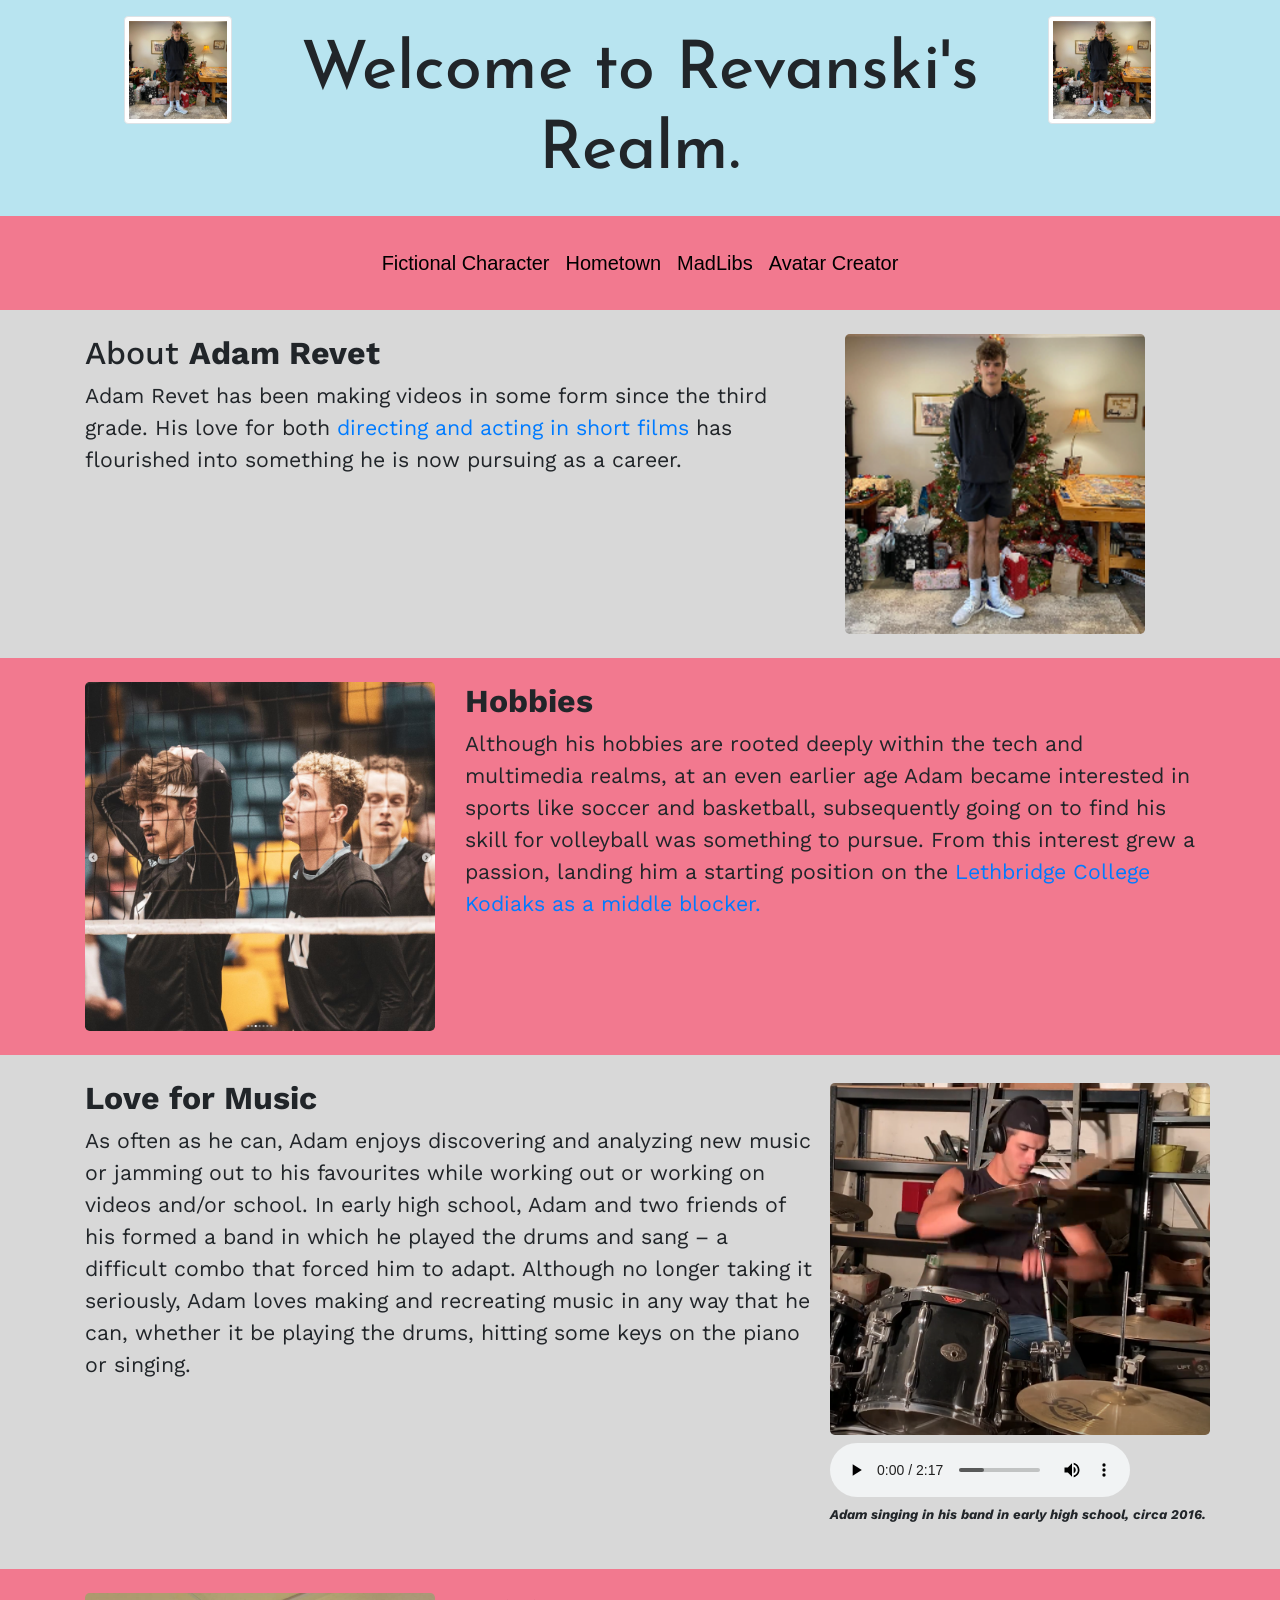
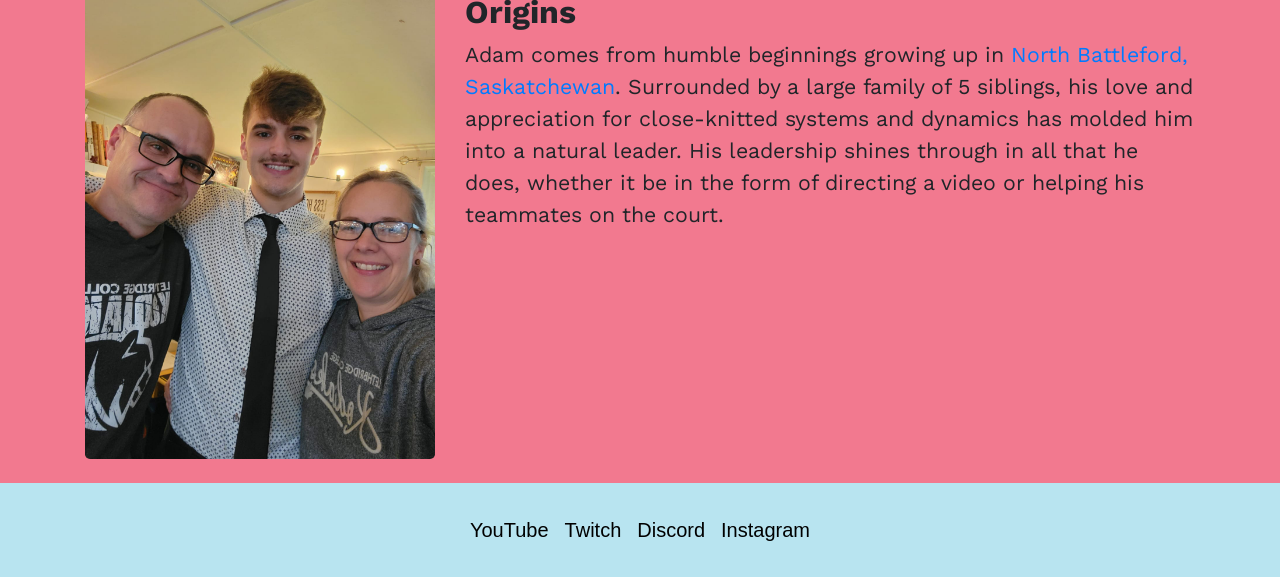
<file: index.html>
<!doctype html>
<html>
<head>
	<meta charset="utf-8">
	<title>Realm of Rev</title>
	<!---------------allows pinch zooming on mobile etc.----------------------->
		<meta name="viewport" content="width=device-width, initial-scale=1">

			<!-- put ALL font before any CSS -->
		<link rel="stylesheet" href="https://use.fontawesome.com/releases/v5.7.0/css/all.css" integrity="sha384-lZN37f5QGtY3VHgisS14W3ExzMWZxybE1SJSEsQp9S+oqd12jhcu+A56Ebc1zFSJ" crossorigin="anonymous">
		<!----------------------------Bootstrap CDNs------------------------------------>

			<!-- Latest compiled and minified CSS -->
		<link rel="stylesheet" href="https://cdn.jsdelivr.net/npm/bootstrap@4.6.1/dist/css/bootstrap.min.css">

			<!-- jQuery library -->
		<script src="https://cdn.jsdelivr.net/npm/jquery@3.6.0/dist/jquery.slim.min.js"></script>

			<!-- Popper JS -->
		<script src="https://cdn.jsdelivr.net/npm/popper.js@1.16.1/dist/umd/popper.min.js"></script>

			<!-- Latest compiled JavaScript -->
		<script src="https://cdn.jsdelivr.net/npm/bootstrap@4.6.1/dist/js/bootstrap.bundle.min.js"></script>

			<!--------CSS----------->
		<link rel="stylesheet" href="css/myStyles.css">
	
</head>

<body>
	
	
	
			
	
	
	
	
<header class="titular">
		<div class="container">
			<div class="row p-3">
				<div class="col-sm-2 text-center">
					<img class="img-thumbnail" width="70%" src="images/twitchpfp.png" alt="rev-stance-ski">
				</div>
				<div class="col-sm-8 text-center pt-3">
				 	<h1 id="welcome">Welcome to Revanski's Realm.</h1>
				</div>
				<div class="col-sm-2 text-center">
					<img class="img-thumbnail" width="70%" src="images/twitchpfp.png" alt="rev-stance-ski">
				</div>
			</div>
		</div>
</header>
	
	
	
	
	
<nav id="navigation" class="navbar navbar-expand-sm align-content-center justify-content-center sticky-top p-4">

	  <!-- Links -->
	  <ul class="navbar-nav hover-shadow">
		<li class="nav-item">
		  <a class="nav-link" href="https://revanski.github.io/scripting22/mySite/fictionalCharacter/#acquaintances" target="_blank">Fictional Character</a>
		</li>
		<li class="nav-item">
		  <a class="nav-link" href="#">Hometown</a>
		</li>
		<li class="nav-item">
		  <a class="nav-link" href="#">MadLibs</a>
		</li>
		<li class="nav-item">
		  <a class="nav-link" href="#">Avatar Creator</a>
		</li>
		  
	  </ul>

</nav>
	
	
<section id="about">
	
	<div class="container">
		<div class="row py-4">
			<div class="col-sm-8">
				<h2>About <b>Adam Revet</b></h2>
				<p class="text">
				Adam Revet has been making videos in some form since the third grade. His love for both <a target="_blank" href="https://www.youtube.com/watch?v=yNQGEwqYqFQ&ab_channel=revetup">directing and acting in short films</a> has flourished into something he is now pursuing as a career. 
				</p>

			</div>
			<div class="col-sm-4 ">
				
			<img class="rounded-lg img-fluid" src="images/twitchpfp.png" alt="revanski looking so good like model">
				
			</div>

			
		</div>
	</div>
	
</section>
	
<section id="hobbies">
	
	
	<div class="container">
		<div class="row py-4">
			<div class="col-sm-4">
				<img class="rounded-lg img-fluid" src="images/Focus.png" alt="oncourt rev">
			</div>
			<div class="col-sm-8">
				<h2><b>
				Hobbies
				</b></h2>
				<p class="text">
				Although his hobbies are rooted deeply within the tech and multimedia realms, at an even earlier age Adam became interested in sports like soccer and basketball, subsequently going on to find his skill for volleyball was something to pursue. From this interest grew a passion, landing him a starting position on the <a href="https://gokodiaks.ca/sports/mvball/2022-23/bios/revet_adam_gc8t?view=profile" target="_blank">Lethbridge College Kodiaks as a middle blocker.</a> 
				</p>
			</div>
		</div>
	</div>
	
	
</section>
	
	
<section id="musicish">
	<div class="container">
		<div class="row py-4">
			<div class="col-sm-8">
					<h2><b>
					Love for Music
					</b></h2>
					<p class="text">
					As often as he can, Adam enjoys discovering and analyzing new music or jamming out to his favourites while working out or working on videos and/or school. In early high school, Adam and two friends of his formed a band in which he played the drums and sang – a difficult combo that forced him to adapt. Although no longer taking it seriously, Adam loves making and recreating music in any way that he can, whether it be playing the drums, hitting some keys on the piano or singing.
					</p>
				</div>
				<div class="col-sm-4">
					<div class="row py-1">
						<img class="rounded-lg img-fluid" src="images/drumming.png" alt="drumming rev">
					</div>
					<div class="row py-1">
						<audio controls>
						  <source src="misc/RevanskiSingingWithBand.mp3" type="audio/mpeg">
						</audio>
					</div>
					<div class="row py-1">
						<p id="singing"><i><b>
							Adam singing in his band in early high school, circa 2016.
						</b></i></p>
					</div>
					
				</div>
		</div>
	</div>
</section>
	
<section id="origins">
	
	<div class="container">
		<div class="row py-4">
			<div class="col-sm-4">
				<img class="rounded-lg img-fluid" src="images/revWithRents.JPG" alt="Rev with his parentals">
			</div>
			<div class="col-sm-8">
				<h2><b>
				Origins
				</b></h2>
				<p class="text">
					Adam comes from humble beginnings growing up in <a target="_blank" href="https://www.cityofnb.ca/">North Battleford, Saskatchewan</a>. Surrounded by a large family of 5 siblings, his love and appreciation for close-knitted systems and dynamics has molded him into a natural leader. His leadership shines through in all that he does, whether it be in the form of directing a video or helping his teammates on the court. 
				</p>
			</div>
		</div>
	</div>
	
</section>

<footer>

	<nav class="navbar navbar-expand-sm align-content-center justify-content-center sticky-top p-4">

		  <!-- Links -->
		  <ul class="navbar-nav hover-shadow">
			<li class="nav-item">
			  <a class="nav-link" href="https://www.youtube.com/c/revetup" target="_blank">YouTube</a>
			</li>
			<li class="nav-item">
			  <a class="nav-link" href="https://www.twitch.tv/revanski1" target="_blank">Twitch</a>
			</li>
			<li class="nav-item">
			  <a class="nav-link" target="_blank" href="https://discord.gg/rK8djD6qjQ">Discord</a>
			</li>
			<li class="nav-item">
			  <a class="nav-link" target="_blank" href="https://www.instagram.com/revetup/">Instagram</a>
			</li>

		  </ul>

	</nav>
	
</footer>
	
	
	
</body>
</html>
</file>
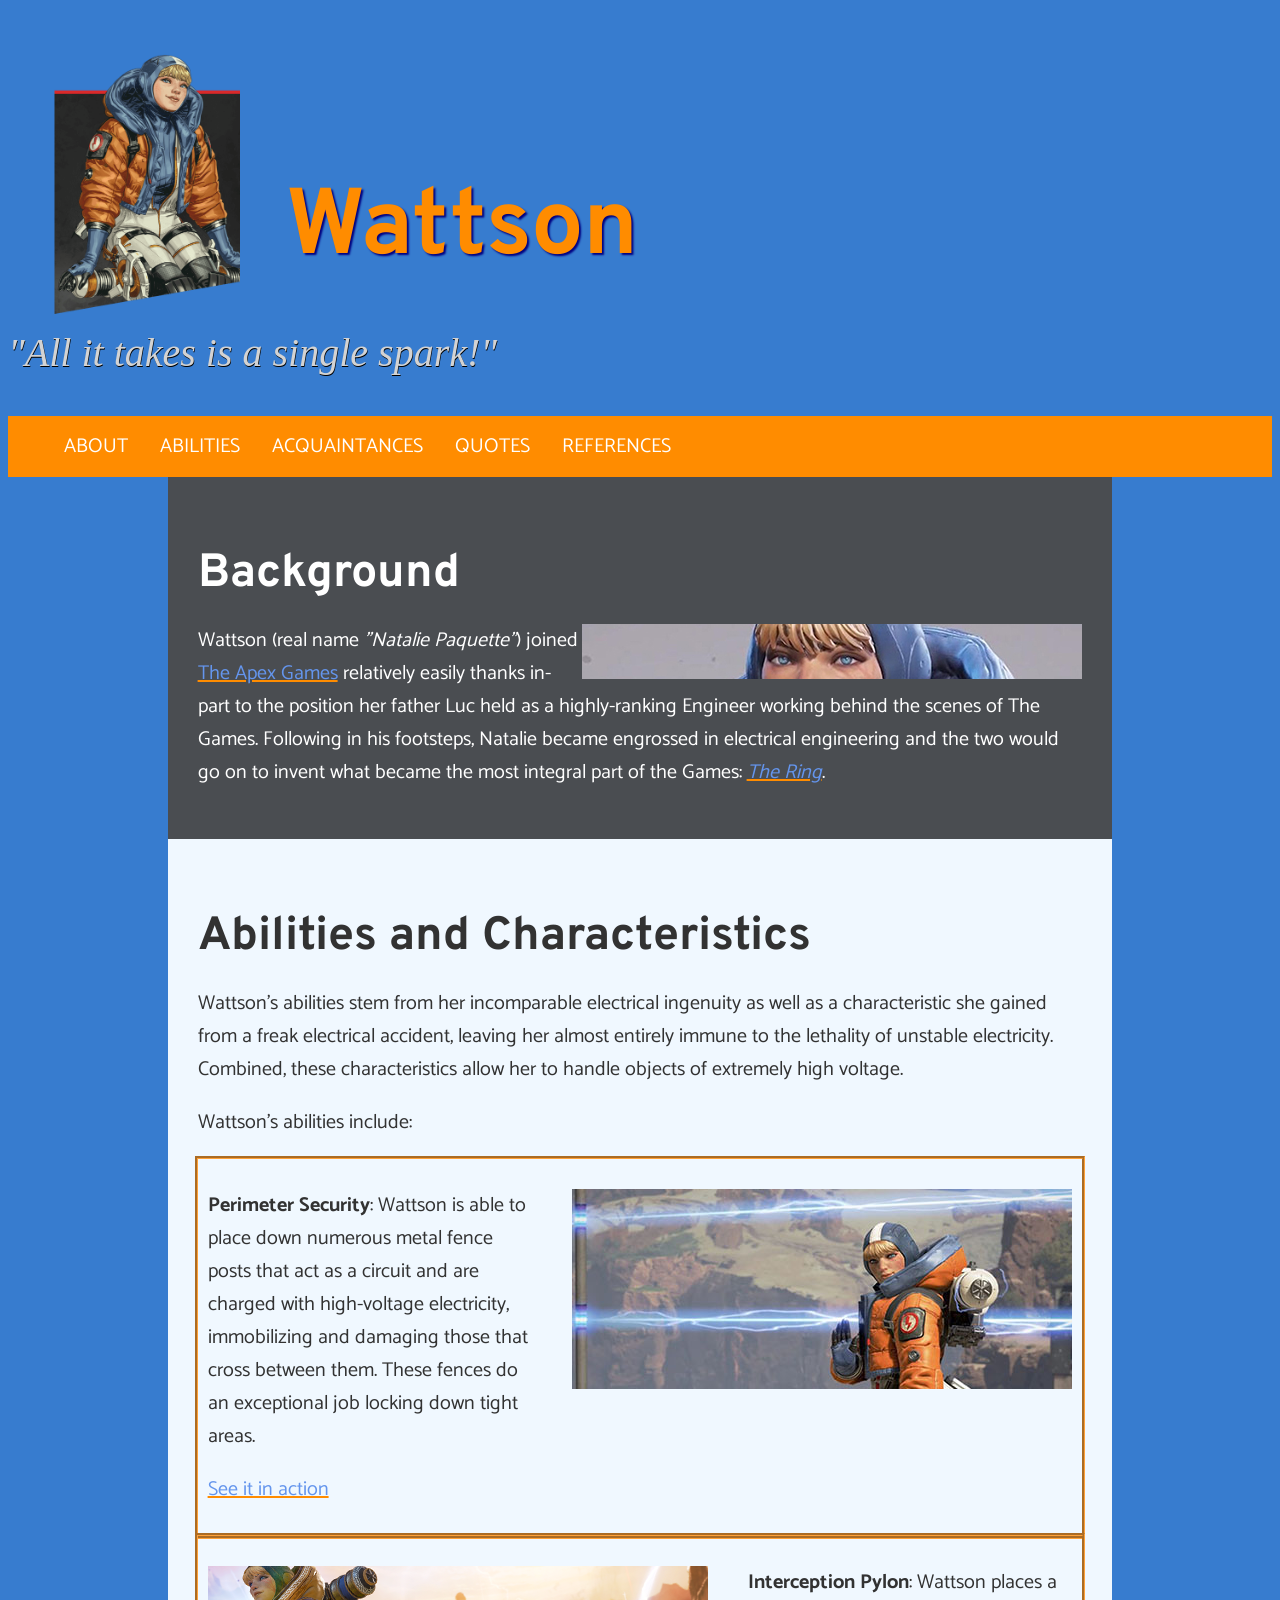
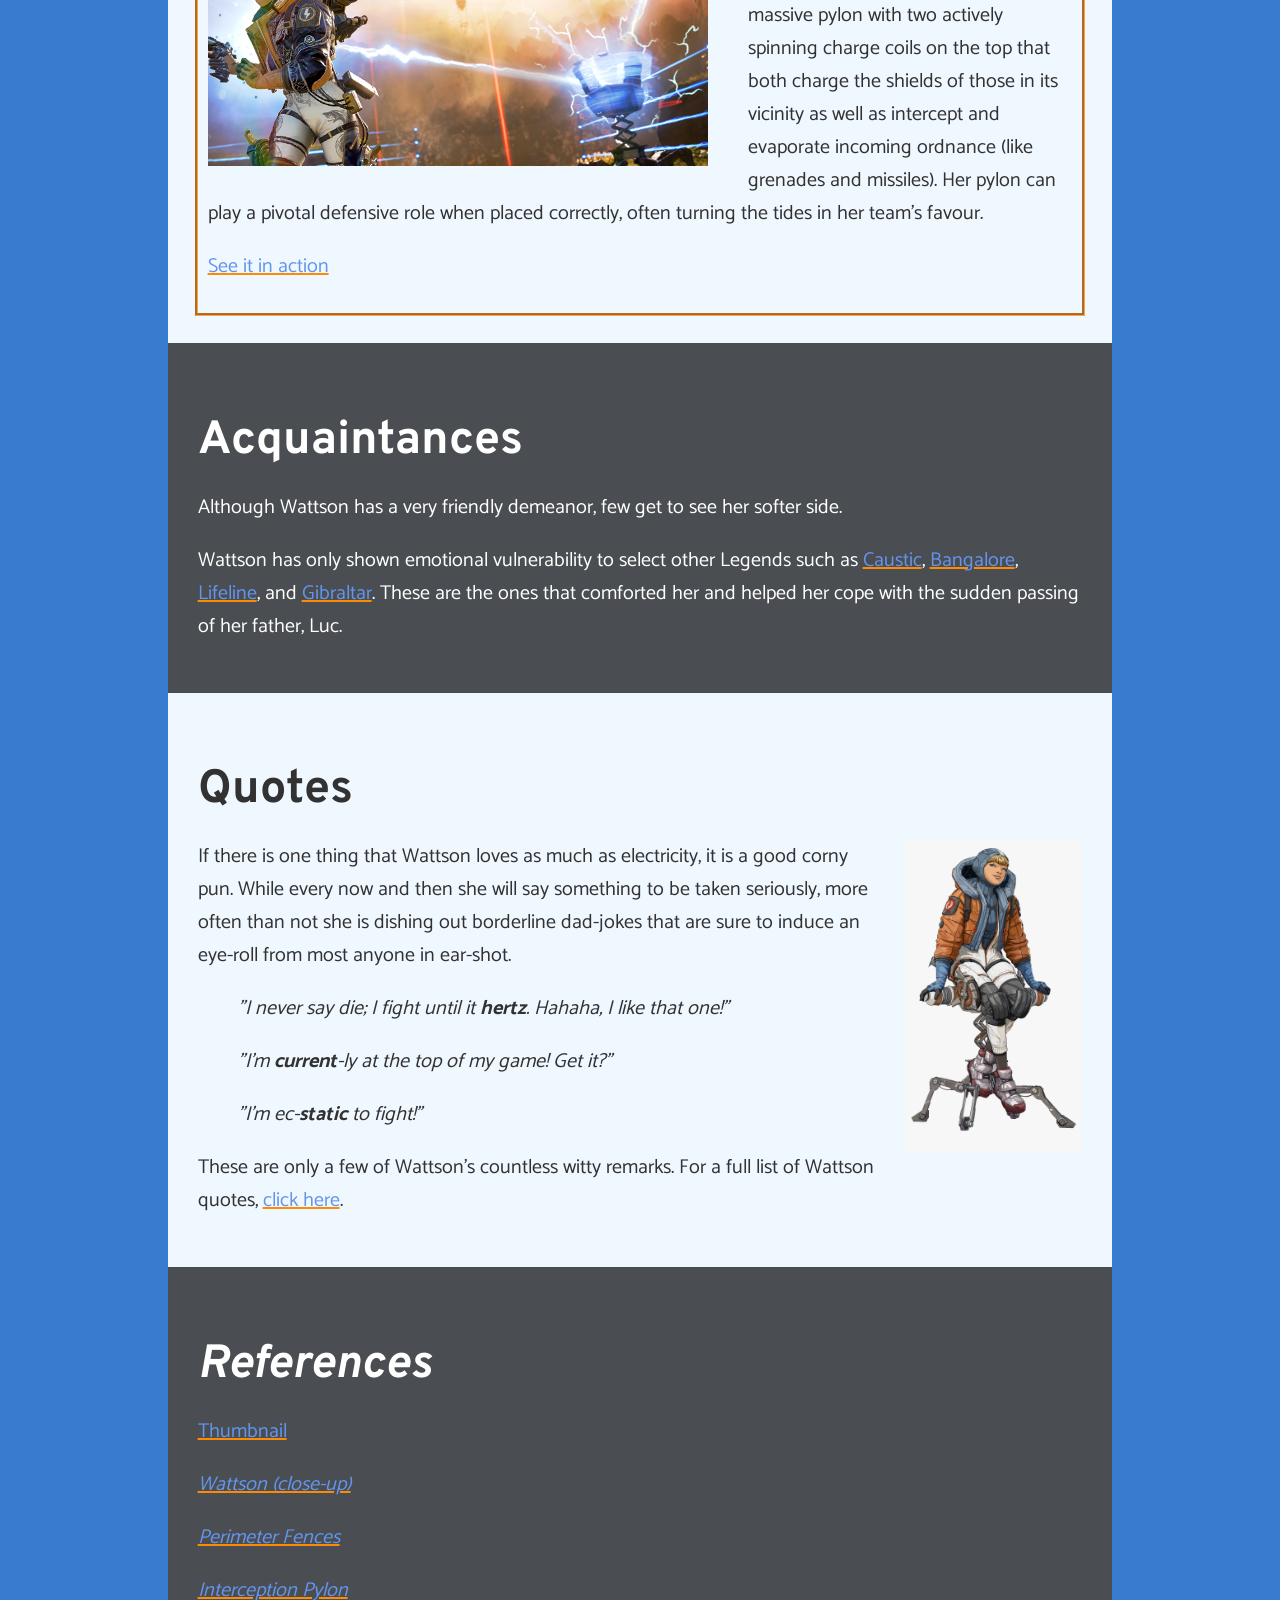
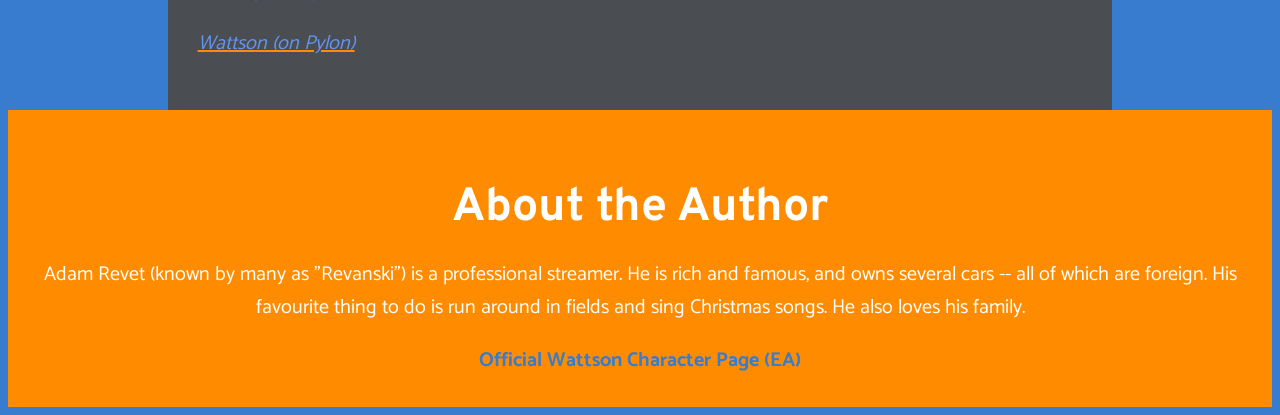
<file: fictionalCharacter/index.html>
<!doctype html>
<html>
<head>
<meta charset="utf-8">
<link rel="stylesheet" type="text/css" href="css/mystyle.css">
<title>Wattson</title>
</head>

<body>
	<header>
	<img id="logo" src="images/wattsonThumbnail.png" alt="Wattson">
		<h1 id="title">Wattson</h1>
		<p><i>"All it takes is a single spark!"</i></p>

	</header>
	 
	
	<nav class="sticky">
		<ul id="bar">
			<li><a href="#about">ABOUT</a></li>
		<li><a href="#abilities">ABILITIES</a></li>
		<li><a href="#acquaintances">ACQUAINTANCES</a></li>
		<li><a href="#quotes">QUOTES</a></li>
		<li><a href="#references">REFERENCES</a></li>
		</ul>
	</nav>
	
<section id="about">
		
		<h2>Background</h2>
		<p><img src="images/wattsonFaceClose-resize.jpg" alt="Wattson Close-Up">Wattson (real name <i>"Natalie Paquette"</i>) joined <a href="https://apexlegends.fandom.com/wiki/Battle_Royale#Lore" target="_blank">The Apex Games</a> relatively easily thanks in-part to the position her father Luc held as a highly-ranking Engineer working behind the scenes of The Games. Following in his footsteps, Natalie became engrossed in electrical engineering and the two would go on to invent what became the most integral part of the Games: <a href="https://apexlegends.fandom.com/wiki/The_Ring#Lore" target="_blank"><i>The Ring</i></a>.</p>
		
	
		
		
	</section>
	
	<section class="swap" id="abilities">
		<h2>Abilities and Characteristics</h2>
		<p>Wattson's abilities stem from her incomparable electrical ingenuity as well as a characteristic she gained from a freak electrical accident, leaving her almost entirely immune to the lethality of unstable electricity. Combined, these characteristics allow her to handle objects of extremely high voltage.</p>
		<p>Wattson's abilities include:</p>
<section class="bruh">
			<p><img id="fence" src="images/perimeterSecurity-resize.jpg" alt="Perimeter fences"><b>Perimeter Security</b>: Wattson is able to place down numerous metal fence posts that act as a circuit and are charged with high-voltage electricity, immobilizing and damaging those that cross between them. These fences do an exceptional job locking down tight areas.
			</p>
	<p><a href="https://youtu.be/BuqnLGbjhkY?t=17" target="_blank">See it in action</a></p>
	
</section>
<section class="bruh">
			<p><img id="pylon" src="images/interceptionPylonResize.png" alt="Interception pylon"><b>Interception Pylon</b>: Wattson places a massive pylon with two actively spinning charge coils on the top that both charge the shields of those in its vicinity as well as intercept and evaporate incoming ordnance (like grenades and missiles). Her pylon can play a pivotal defensive role when placed correctly, often turning the tides in her team's favour.
	</p>
	<p><a href="https://youtu.be/BuqnLGbjhkY?t=44" target="_blank">See it in action</a></p>
	
</section>
	
	</section>
	
	<section id="acquaintances">
		<h2>Acquaintances</h2>
		<p>Although Wattson has a very friendly demeanor, few get to see her softer side.</p>
		<p>Wattson has only shown emotional vulnerability to select other Legends such as <a href="https://www.ea.com/games/apex-legends/about/characters/caustic" target="_blank">Caustic</a>, <a href="https://www.ea.com/games/apex-legends/about/characters/bangalore" target="_blank">Bangalore</a>, <a href="https://www.ea.com/games/apex-legends/about/characters/lifeline" target="_blank">Lifeline</a>, and <a href="https://www.ea.com/games/apex-legends/about/characters/makoa-gibraltar" target="_blank">Gibraltar</a>. These are the ones that comforted her and helped her cope with the sudden passing of her father, Luc.
		</p>
	
	</section>
	
	<section class="swap" id="quotes">
		<h2 class="sectiontitle">Quotes</h2>
		
			<p><img id="sitting" src="images/wattsonSitting.png" alt="wattson sitting"> If there is one thing that Wattson loves as much as electricity, it is a good corny pun. While every now and then she will say something to be taken seriously, more often than not she is dishing out borderline dad-jokes that are sure to induce an eye-roll from most anyone in ear-shot.</p>
		<ul>
			<i>"I never say die; I fight until it <b>hertz</b>. Hahaha, I like that one!"</i>
			<p><i>"I'm <b>current</b>-ly at the top of my game! Get it?"</i></p>
			<p><i>"I'm ec-<b>static</b> to fight!"</i></p>
		</ul>
		<p>These are only a few of Wattson's countless witty remarks. For a full list of Wattson quotes, <a href="https://apexlegends.fandom.com/wiki/Wattson/Voice_lines#Character_Select" target="_blank">click here</a>.</p>
	
	</section>
	
	<section id="references">
		<h2><i>References</i></h2>
		<a href="https://www.ea.com/games/apex-legends/about/characters/wattson" target="_blank">
			<p>Thumbnail</p>
		</a>
		
		<a href="https://www.eurogamer.net/apex-legends-wattson-abilities-pairings-voice-actor-6014" target="_blank">
			<p><i>Wattson (close-up)</i></p>
		</a>
		
		<a href="https://www.rockpapershotgun.com/apex-legends-wattson-guide-abilities-tips-tricks" target="_blank">
			<p><i>Perimeter Fences</i></p>
		</a>
		
		<a href="https://www.gamespot.com/articles/wattson-guide-apex-legends/1100-6498705/" target="_blank">
			<p><i>Interception Pylon</i></p>
		</a>
		
		<a href="https://www.google.com/url?sa=i&url=https%3A%2F%2Fapex-legends-universe.fandom.com%2Fwiki%2FWattson&psig=AOvVaw2dFeFMh-8Jv9O4yKL0xd1o&ust=1665151716504000&source=images&cd=vfe&ved=0CA4Q3YkBahcKEwj4pJDW48v6AhUAAAAAHQAAAAAQAw" target="_blank">
			<p><i>Wattson (on Pylon)</i></p>
		</a>
	</section>
	
	<footer>
	
		<h2 id="author">About the Author</h2>
		<p>Adam Revet (known by many as "Revanski") is a professional streamer. He is rich and famous, and owns several cars -- all of which are foreign. His favourite thing to do is run around in fields and sing Christmas songs. He also loves his family.</p>
		<a href="https://www.ea.com/games/apex-legends/about/characters/wattson" target="_blank">
			<b>Official Wattson Character Page (EA)</b>
		</a>
		
	
	</footer>
</body>
</html>
</file>
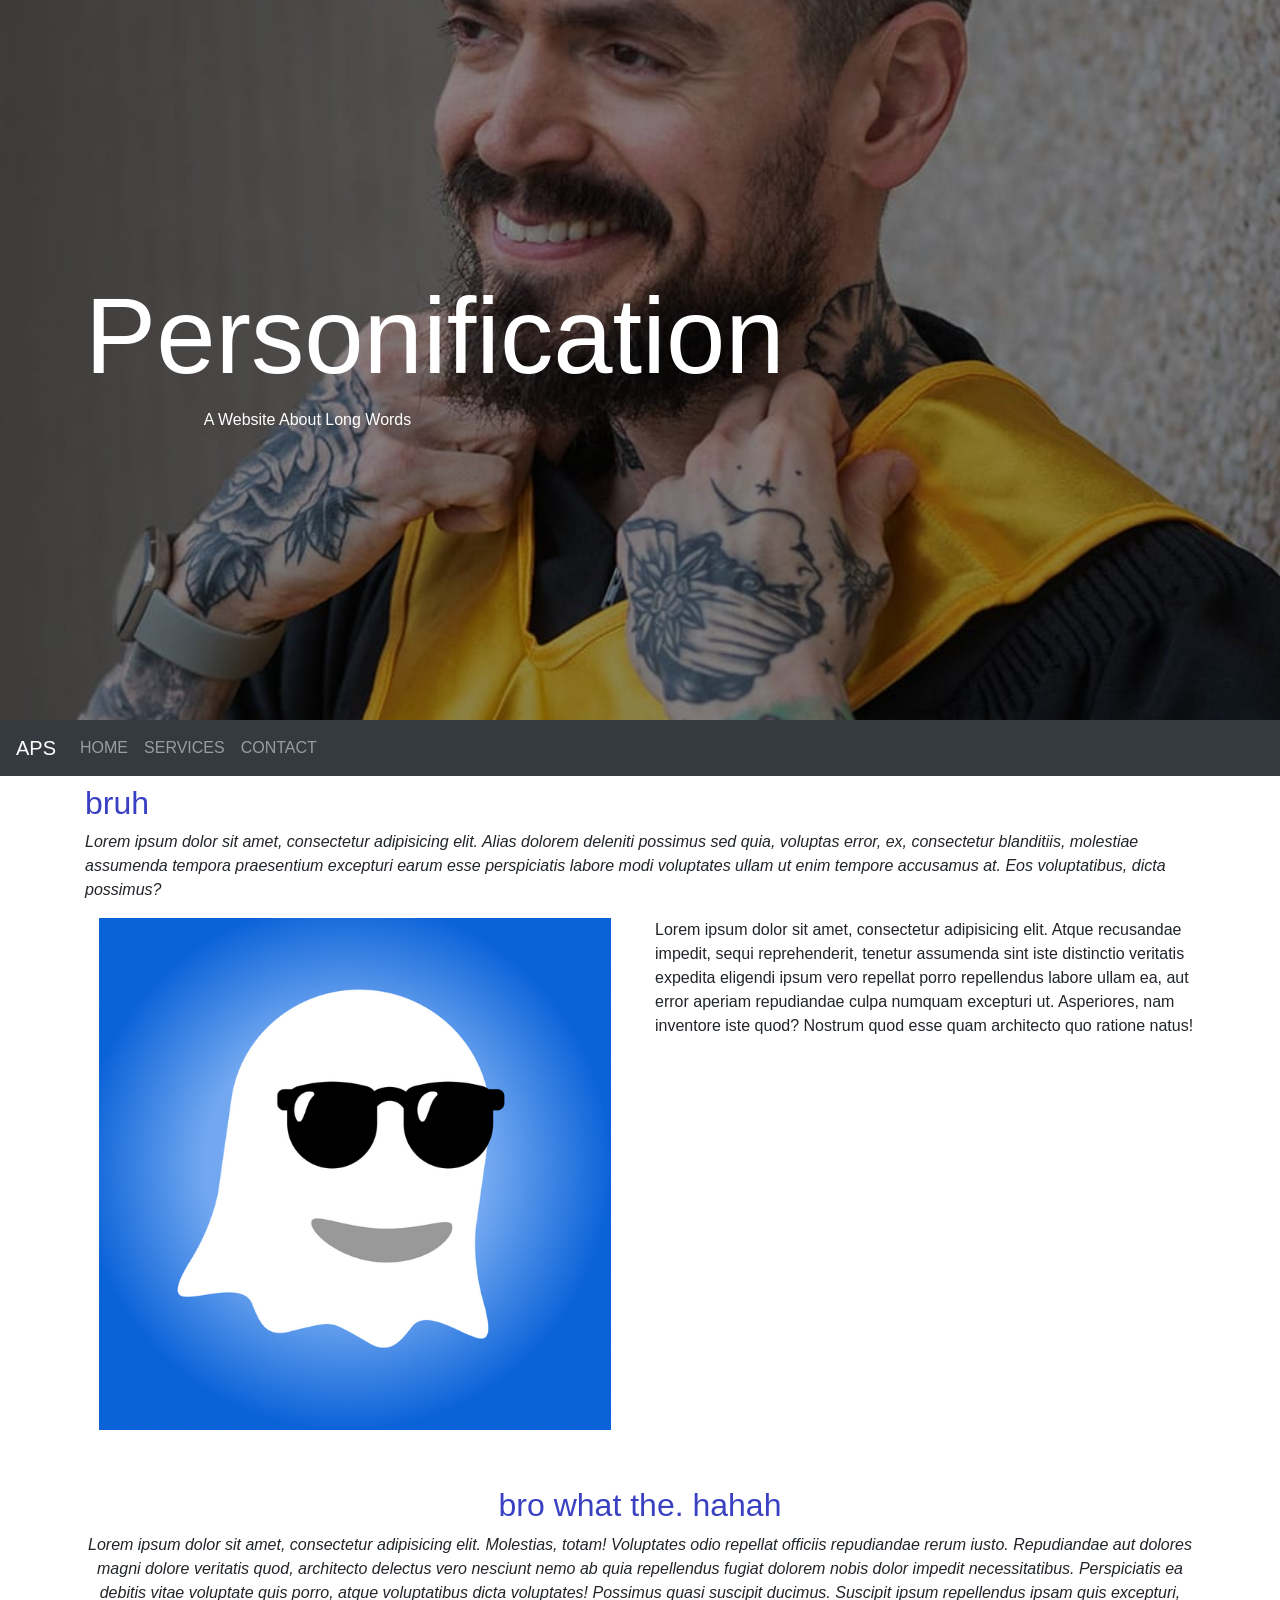
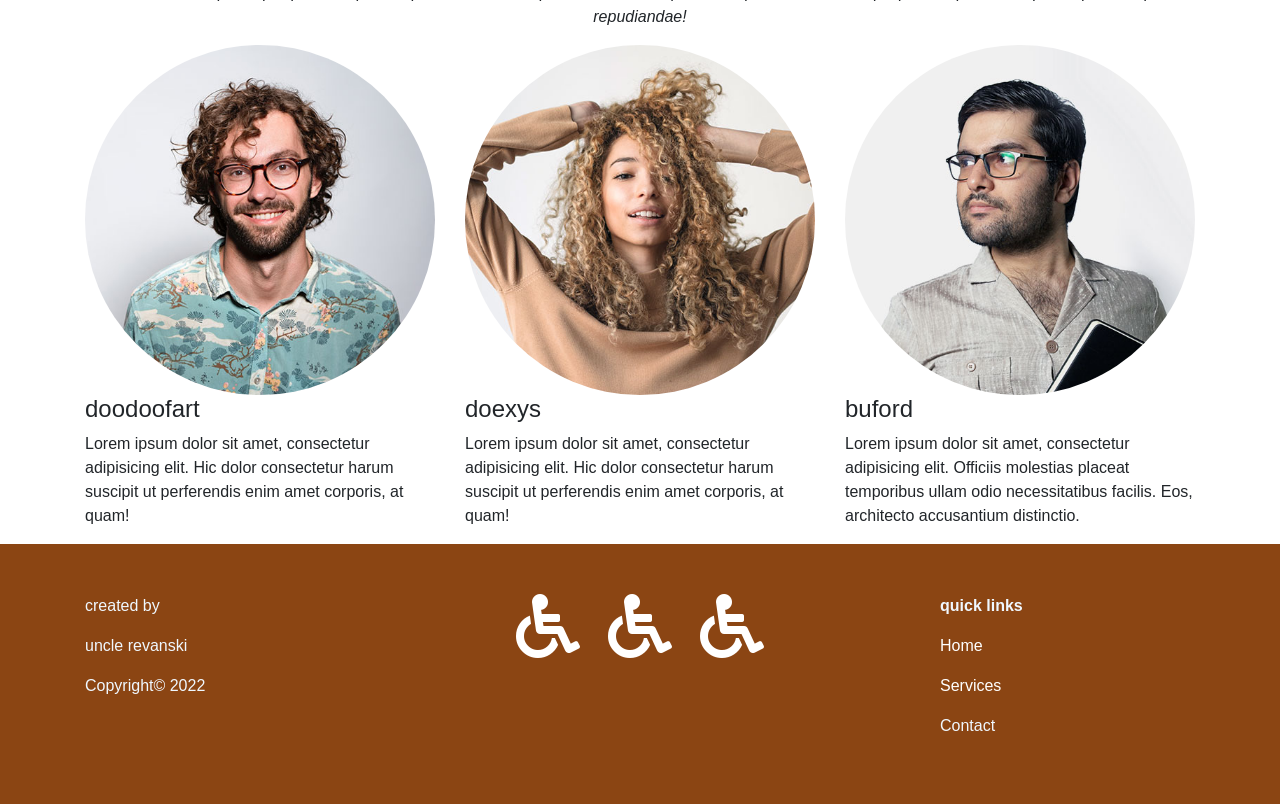
<file: webDevelopment/index.html>
<!doctype html>
<html>
<head>
<meta charset="UTF-8">
	<link rel="stylesheet" href="https://use.fontawesome.com/releases/v5.7.0/css/all.css" integrity="sha384-lZN37f5QGtY3VHgisS14W3ExzMWZxybE1SJSEsQp9S+oqd12jhcu+A56Ebc1zFSJ" crossorigin="anonymous">
	
<title>Website Template</title>
	<!----------------------------Viewport Meta Tag, allows pinch zooming on mobile etc.------------------------------------>
	<meta name="viewport" content="width=device-width, initial-scale=1">
	
	<!-- put ALL font before any CSS -->
	<link rel="stylesheet" href="https://use.fontawesome.com/releases/v5.7.0/css/all.css" integrity="sha384-lZN37f5QGtY3VHgisS14W3ExzMWZxybE1SJSEsQp9S+oqd12jhcu+A56Ebc1zFSJ" crossorigin="anonymous">
	
	<!----------------------------Bootstrap CDNs------------------------------------>
	
	<!-- Latest compiled and minified CSS -->
	<link rel="stylesheet" href="https://cdn.jsdelivr.net/npm/bootstrap@4.6.1/dist/css/bootstrap.min.css">
	<link rel="stylesheet" href="css/myStyle.css">

	<!-- jQuery library -->
	<script src="https://cdn.jsdelivr.net/npm/jquery@3.6.0/dist/jquery.slim.min.js"></script>

	<!-- Popper JS -->
	<script src="https://cdn.jsdelivr.net/npm/popper.js@1.16.1/dist/umd/popper.min.js"></script>

	<!-- Latest compiled JavaScript -->
	<script src="https://cdn.jsdelivr.net/npm/bootstrap@4.6.1/dist/js/bootstrap.bundle.min.js"></script>
	
	<!--------YOUR CSS - MUST go after the CDNs so you overwrite their styles---------------->	
	
	<!----------------------------Meta Viewport Tag------------------------------------>
	
	
	<!----------------------------Boostrap Libraries------------------------------------>
	
	
	
	<!----------------------------Your CSS [moved to under the Bootstrap CSS]------------------------------------>
</head>

<body>
	
	<!----------------------------Masthead Area------------------------------------>
	<header id="homeMasthead">
		<div class="container text-center">
			<div class="row text-white py-3 height80 align-items-center">
				<div class="col-sm-5">
					
					<!--------------We will add responsive media query for text------------------>
					<h1 class="display-1">Personification</h1>
					<!---------------Add styles for horizontal rule-------------->
					<p>A Website About Long Words</p>
					<!---------------Add a button--------------------->
					
					
					
				</div><!--ends column-->
			</div><!--ends row-->
		</div><!--ends container-->
		
	</header>
	
	<!----------------------Collapsing Sticky Navbar------------------------------------>
	
	<nav class="navbar navbar-expand-sm bg-dark navbar-dark sticky-top">
  <!-- Brand -->
  <a class="navbar-brand" href="index.html">APS</a>

  <!-- Toggler/collapsibe Button -->
  <button class="navbar-toggler" type="button" data-toggle="collapse" data-target="#collapsibleNavbar">
    <span class="navbar-toggler-icon"></span>
  </button>

  <!-- Navbar links -->
  <div class="collapse navbar-collapse" id="collapsibleNavbar">
    <ul class="navbar-nav">
      <li class="nav-item">
        <a class="nav-link" href="index.html">HOME</a>
      </li>
      <li class="nav-item">
        <a class="nav-link" href="services.html">SERVICES</a>
      </li>
      <li class="nav-item">
        <a class="nav-link" href="contact.html">CONTACT</a>
      </li>
    </ul>
  </div>
</nav>
	
	
	
	<!-------------------------------First Content Section------------------------------------>
	<section>
		<!---------------Add a container with two rows--------------------->
		<div class="container">
		<!---------------First Row is full width and has a subheading and italics paragraph--------------------->
			<div class="row py-2">
				<div class="col-sm-12">
					<h2>bruh</h2>
					<i>Lorem ipsum dolor sit amet, consectetur adipisicing elit. Alias dolorem deleniti possimus sed quia, voluptas error, ex, consectetur blanditiis, molestiae assumenda tempora praesentium excepturi earum esse perspiciatis labore modi voluptates ullam ut enim tempore accusamus at. Eos voluptatibus, dicta possimus?</i>
		<!---------------Second Row has two equal columns, photo on left, text on right--------------------->	
				</div>
			</div>
			<div class="row py-2">
				<div class="col-sm-6 text-center">
					<img class="img-fluid" src="images/bro.png" alt="cool ghost what a chill ghost bet he smokes weed and shoots up helle drug">
				</div>
				<div class="col-sm-6">
					<p>Lorem ipsum dolor sit amet, consectetur adipisicing elit. Atque recusandae impedit, sequi reprehenderit, tenetur assumenda sint iste distinctio veritatis expedita eligendi ipsum vero repellat porro repellendus labore ullam ea, aut error aperiam repudiandae culpa numquam excepturi ut. Asperiores, nam inventore iste quod? Nostrum quod esse quam architecto quo ratione natus!</p>
				</div>
			</div>
		</div>
	</section>
	
	
	
	<!-------------------------------Second Content Section------------------------------------>
	<section>
		
		<div class="container pt-5">
			
			<!---------------First Row--------------------->
			<div class="row">
				<div class="col-sm-12 text-center">
					<!---------------Add subheading and italics paragraph--------------------->
					<h2>bro what the. hahah
					</h2>
					<p><i> Lorem ipsum dolor sit amet, consectetur adipisicing elit. Molestias, totam! Voluptates odio repellat officiis repudiandae rerum iusto. Repudiandae aut dolores magni dolore veritatis quod, architecto delectus vero nesciunt nemo ab quia repellendus fugiat dolorem nobis dolor impedit necessitatibus. Perspiciatis ea debitis vitae voluptate quis porro, atque voluptatibus dicta voluptates! Possimus quasi suscipit ducimus. Suscipit ipsum repellendus ipsam quis excepturi, repudiandae!
					</i></p>
					
				</div><!--ends column-->
			</div><!--ends row-->
			
			
			
			
			<!---------------Second Row --------------------->
			<div class="row">
				<!---------------Add a Row with three equal columns--------------------->
				<div class="col-sm-4">
					<!--- left --->
					<!--- face, h4 with name, p with 20 lorem --->
					<img src="images/team/team3.jpg" class="img-fluid rounded-circle" alt="lovely photo of professor doodoofart">
					<h4>doodoofart</h4>
					<p>Lorem ipsum dolor sit amet, consectetur adipisicing elit. Hic dolor consectetur harum suscipit ut perferendis enim amet corporis, at quam!</p>
				</div>
				<div class="col-sm-4">
					<!--- middle --->
					<img src="images/team/team2.jpg" class="img-fluid rounded-circle" alt="lovely photo of deoxys">
					<h4>doexys</h4>
					<p>Lorem ipsum dolor sit amet, consectetur adipisicing elit. Hic dolor consectetur harum suscipit ut perferendis enim amet corporis, at quam!</p>
				</div>
				<div class="col-sm-4">
				<!--- right --->
					<img src="images/team/team1.jpg" class="img-fluid rounded-circle" alt="bufordface">	
					<h4>buford</h4>
					<p>Lorem ipsum dolor sit amet, consectetur adipisicing elit. Officiis molestias placeat temporibus ullam odio necessitatibus facilis. Eos, architecto accusantium distinctio.</p>
					
					
						
					
				</div>
				
				
				
			</div><!--ends row-->
			
			
			
		</div><!--ends container-->
			
			
			
	</section>
	
	
	<!------------------------------------Fat Footer------------------------------------>
	<footer>
		<div class="container">
			<div class="row">
				<div class="col-sm-3">
				<!-- paragraph with copyright info -->
					<p>created by </p>
					<p>uncle revanski</p>
					<p>Copyright&copy; 2022</p>
					
				</div>
				<div class="col-sm-6 text-center">
				<!-- fa icons-->
					<a href="https://www.homesalive.ca/"><i class="fas fa-wheelchair fa-4x"></i></a>
					<a href="https://www.homesalive.ca/"><i class="fas fa-wheelchair fa-4x mx-4"></i></a>
					<a href="mailto:adam.revet@lethbridgecollege.ca"><i class="fas fa-wheelchair fa-4x"></i></a>
				</div>
				<div class="col-sm-3">
				<!-- have some quick links to the other pages in the site -->
					<p><strong> quick links</strong> </p>
					<p><a href="index.html">Home</a></p>
					<p><a href="">Services</a></p>
					<p><a>Contact</a></p>
				</div>
			</div>
		</div>
		
		
	</footer>
	
	
	
</body>
</html>
</file>
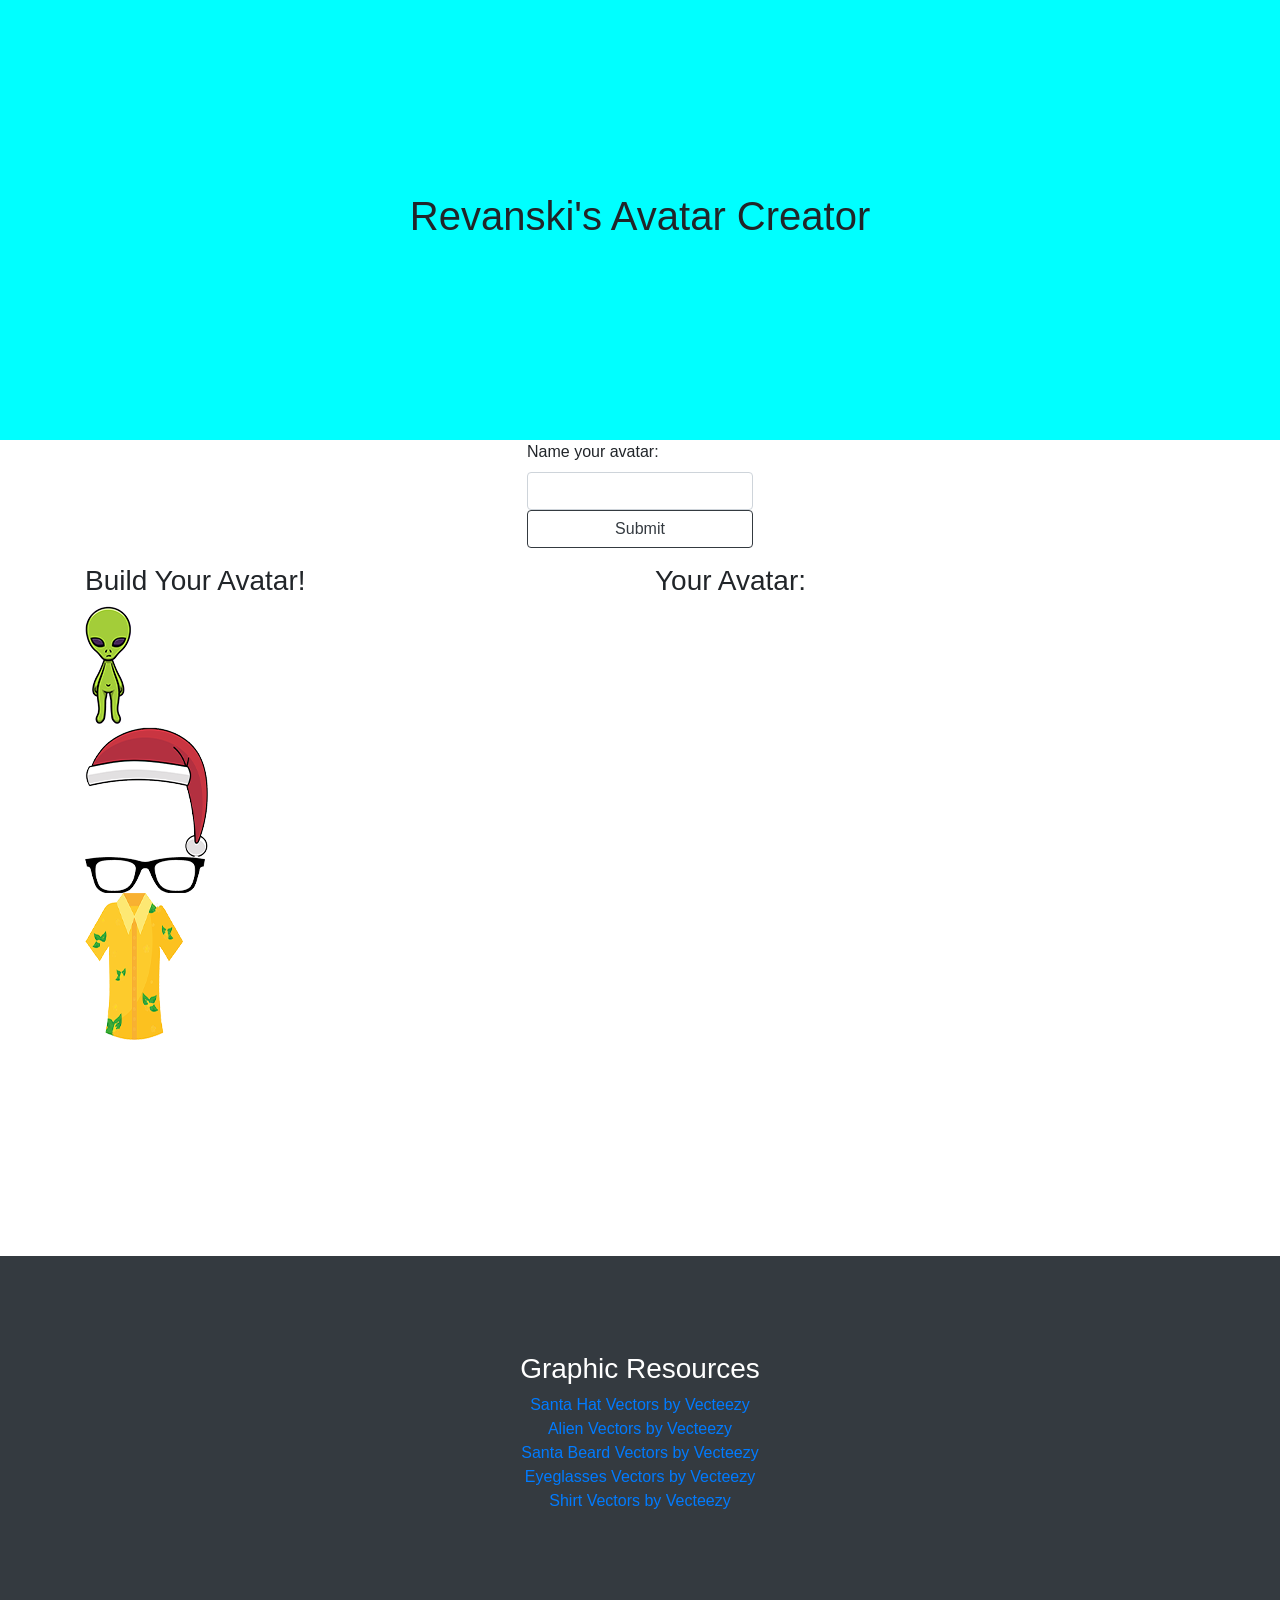
<file: mySite/AvatarCreator/index.html>
<!DOCTYPE html>
<html lang="en">
<head>
    <meta charset="UTF-8">
    <meta http-equiv="X-UA-Compatible" content="IE=edge">
    <meta name="viewport" content="width=device-width, initial-scale=1.0">
    <title>Revatar Creator</title>

    <!-- Latest compiled and minified CSS -->
    <link rel="stylesheet" href="https://cdn.jsdelivr.net/npm/bootstrap@4.6.1/dist/css/bootstrap.min.css">
    
	<!--MY CSS-->
	<link href="css/myStyles.css" rel="stylesheet" type="text/css">

	
    <!-- jQuery library -->
    <script src="https://cdn.jsdelivr.net/npm/jquery@3.6.0/dist/jquery.slim.min.js"></script>

    <!-- Popper JS -->
    <script src="https://cdn.jsdelivr.net/npm/popper.js@1.16.1/dist/umd/popper.min.js"></script>

    <!-- Latest compiled JavaScript -->
    <script src="https://cdn.jsdelivr.net/npm/bootstrap@4.6.1/dist/js/bootstrap.bundle.min.js"></script> 


</head>
<body>
    
    <header id="banner" class="text-center py-5">
        <div class="container py-5">
            <div class="row py-5">
                <div class="col-sm-6 mx-auto py-5">
                    <h1>Revanski's Avatar Creator</h1>
                </div>
            </div>
        </div>

    </header>

    <section>
        <div class="container">
            <div class="row justify-content-center">
					<div id="name">
						<form action="javascript:write();" class="formText">
							<div class="form-group">
							   <label for="yourName">Name your avatar:</label>
							   <input class="form-control" type="text" id="yourName"> 
								<button type="submit" class="btn btn-block btn-outline-dark buttonText">Submit</button>
							</div>
						</form>
					</div>
				</div>
			<div class="row">
                <div class="col-sm-6">
                    <h3>Build Your Avatar!</h3>
                   
						<img onClick="setAvatar('avatar.png');" src="images/avatarTH.png" alt="avatarSelection"><br>

						<img onClick="setHat('hatFr.png');" src="images/hatTH.png" alt="hatSelection"><br>

						<img onClick="setGlasses('glassesFr.png');" src="images/glassesTH.png" alt="glassesSelection"><br>

						<img onClick="setShirt('shirtFr.png');" src="images/shirtTH.png" alt="glassesSelection"><br>

					
					
                </div>

                    
                <div class="col-sm-6">
                    <h3 id="avatarName">Your Avatar:</h3>
                    <div id="builder">
						
						
						
                        <div id="face"></div>
						<div id="hat"></div>
                        <div id="glasses"></div>
						<div id="shirt"></div>
						<div id="beard"></div>

						

                    </div>
                </div>

            </div>
		</div>
    </section>

    <footer class="bg-dark text-white py-5">
        <div class="container py-5">
            <div class="row">
                <div class="col-sm-12 text-center">
                    <h3>Graphic Resources</h3>
						<a href="https://www.vecteezy.com/free-vector/santa-hat">Santa Hat Vectors by Vecteezy</a>
					<div></div>
						<a href="https://www.vecteezy.com/free-vector/alien">Alien Vectors by Vecteezy</a>
					<div></div>
						<a href="https://www.vecteezy.com/free-vector/santa-beard">Santa Beard Vectors by Vecteezy</a>
					<div></div>
						<a href="https://www.vecteezy.com/free-vector/eyeglasses">Eyeglasses Vectors by Vecteezy</a>
					<div></div>
					<a href="https://www.vecteezy.com/free-vector/shirt">Shirt Vectors by Vecteezy</a>
					<div></div>
					
                </div>
            </div>
        </div>
    </footer>

    <script src="js/imageSwapper.js"></script>
    
</body>
</html>
</file>
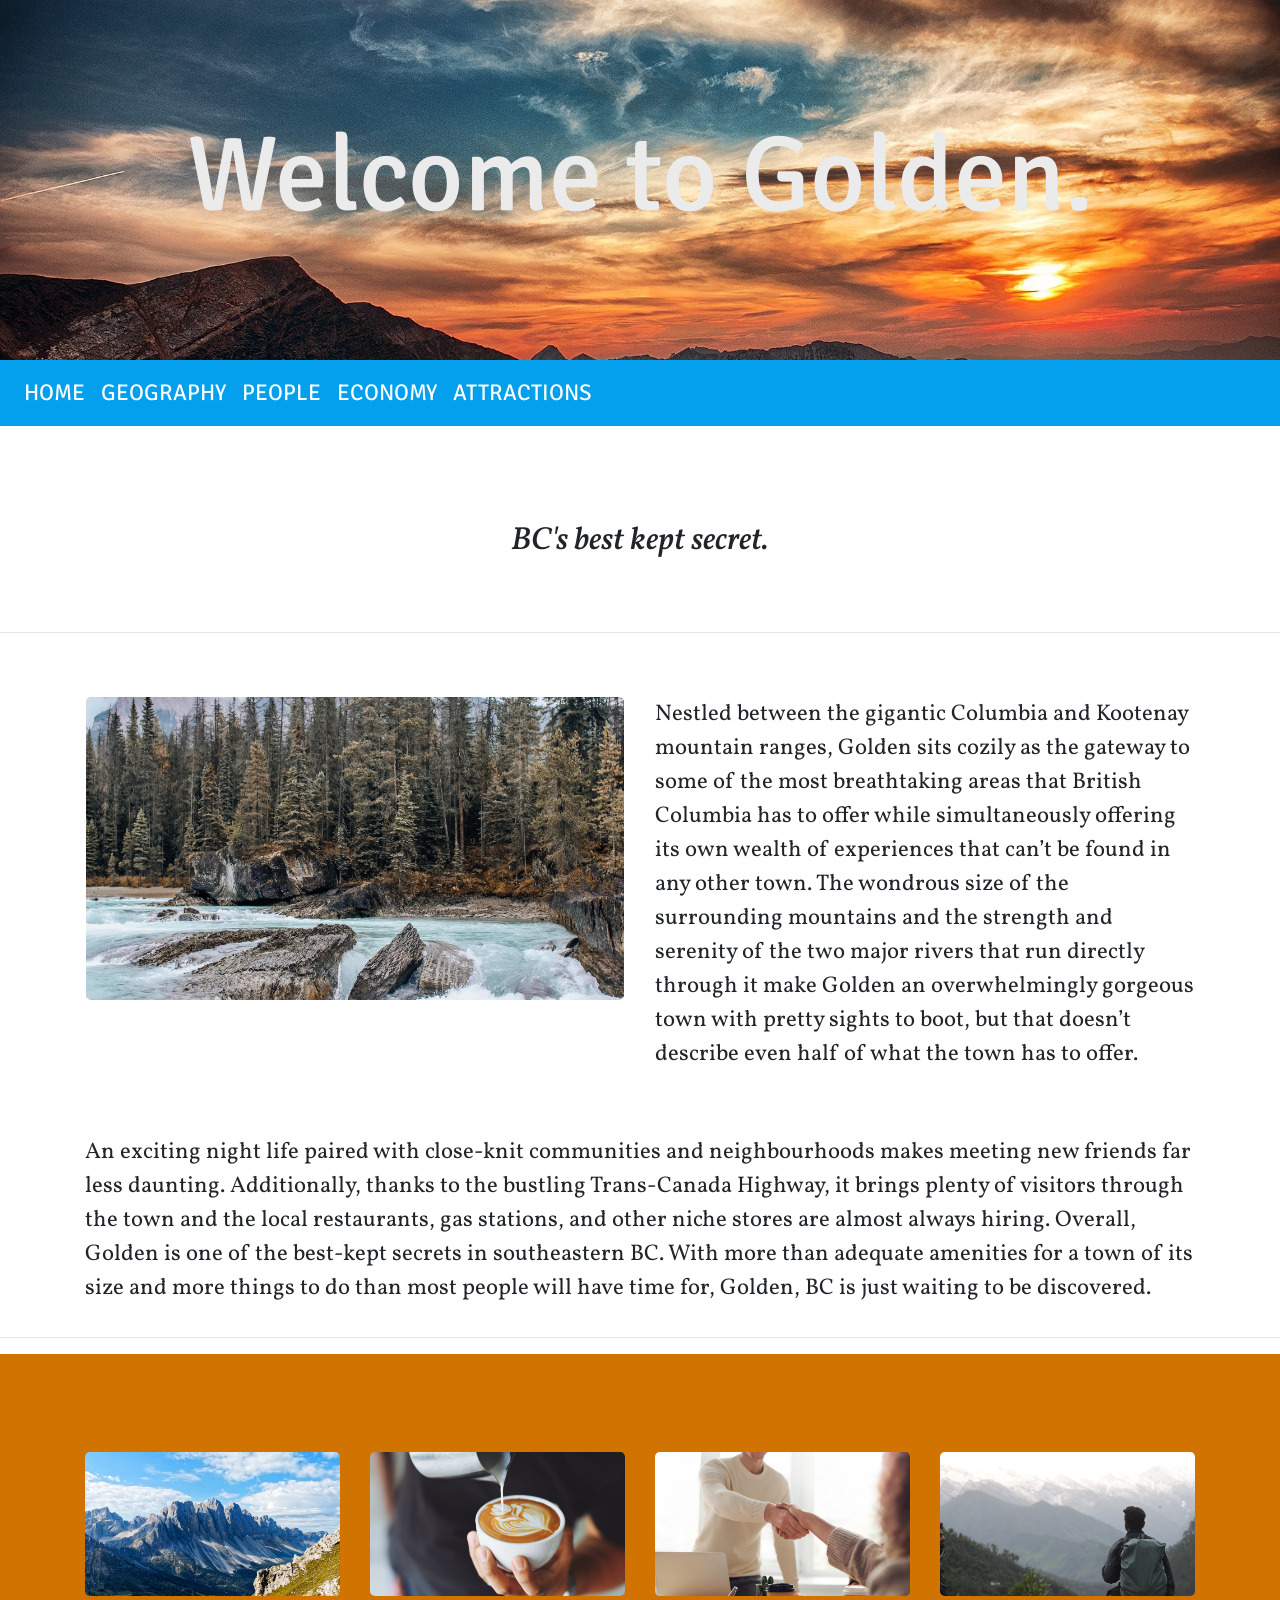
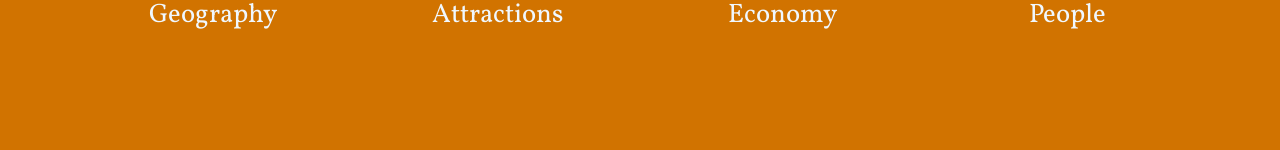
<file: mySite/hometown/index.html>
<!doctype html>
<html>
<head>
<meta charset="UTF-8">
		<link rel="stylesheet" href="https://use.fontawesome.com/releases/v5.7.0/css/all.css" integrity="sha384-lZN37f5QGtY3VHgisS14W3ExzMWZxybE1SJSEsQp9S+oqd12jhcu+A56Ebc1zFSJ" crossorigin="anonymous">
	
<title>Golden, BC</title>
	
	<!----------------------------Viewport Meta Tag, allows pinch zooming on mobile etc.------------------------------------>
	<meta name="viewport" content="width=device-width, initial-scale=1">
	
	<!-- put ALL font before any CSS -->
	<link rel="stylesheet" href="https://use.fontawesome.com/releases/v5.7.0/css/all.css" integrity="sha384-lZN37f5QGtY3VHgisS14W3ExzMWZxybE1SJSEsQp9S+oqd12jhcu+A56Ebc1zFSJ" crossorigin="anonymous">
	
	<!----------------------------Bootstrap CDNs------------------------------------>
	
	<!-- Latest compiled and minified CSS -->
	<link rel="stylesheet" href="https://cdn.jsdelivr.net/npm/bootstrap@4.6.1/dist/css/bootstrap.min.css">
	<link rel="stylesheet" href="css/myStyle.css">

	<!-- jQuery library -->
	<script src="https://cdn.jsdelivr.net/npm/jquery@3.6.0/dist/jquery.slim.min.js"></script>

	<!-- Popper JS -->
	<script src="https://cdn.jsdelivr.net/npm/popper.js@1.16.1/dist/umd/popper.min.js"></script>

	<!-- Latest compiled JavaScript -->
	<script src="https://cdn.jsdelivr.net/npm/bootstrap@4.6.1/dist/js/bootstrap.bundle.min.js"></script>
	
	<!--------YOUR CSS - MUST go after the CDNs so you overwrite their styles---------------->	
	
	
</head>
	

	
<header id="homeMasthead" >
	<div class="container">
		<div class="row py-5 align-items-center height text-center">
			<div class="col-sm-12">
				<h1 class="welcome">Welcome to Golden.</h1>
			</div>
		</div>
	</div>
</header>
	
<nav class="navbar navigation navbar-expand-sm sticky-top justify-content-center">
		  <!-- Toggler/collapsibe Button -->
		  <button class="navbar-toggler" type="button" data-toggle="collapse" data-target="#collapsibleNavbar">
			<span class="navbar-toggler-icon"></span>
		  </button>

		  <!-- Navbar links -->
		  <div class="collapse navbar-collapse align-items-center" id="collapsibleNavbar">
					<ul class="navbar-nav niceLookingFont">
					 	 <li class="nav-item">
							<a class="nav-link" href="index.html">HOME</a>
					 	 	</li>
					 	 <li class="nav-item">
							<a class="nav-link" href="pages/geography.html">GEOGRAPHY</a>
					 		</li>
					 	 <li class="nav-item">
							<a class="nav-link" href="pages/people.html">PEOPLE</a>
					  		</li>
						<li class="nav-item">
						<a class="nav-link" href="pages/economy.html">ECONOMY</a>
					 		</li>
						<li class="nav-item">
						<a class="nav-link" href="pages/attractions.html">ATTRACTIONS</a>
					  		</li>
					</ul>
		  </div>
</nav>
	

	
<div class="container">
	<div class="row py-5">
		<div class="col-sm-12 pt-5 badgeText text-center">
				<h2><i>
					BC's best kept secret.
				</i></h2>
		</div>
	</div>
</div>	
	
	
	
<hr>
	
	
	
<div class="container">
	<div class="row py-5">
		<div class="col-sm-6 px-3">
			<img src="images/stream.jpg" alt="mountain stream" class="img-fluid rounded-lg ">
		</div>
		<div class="col-sm-6 bodyText">
			<p>Nestled between the gigantic Columbia and Kootenay mountain ranges, Golden sits cozily as the gateway to some of the most breathtaking areas that British Columbia has to offer while simultaneously offering its own wealth of experiences that can’t be found in any other town. The wondrous size of the surrounding mountains and the strength and serenity of the two major rivers that run directly through it make Golden an overwhelmingly gorgeous town with pretty sights to boot, but that doesn’t describe even half of what the town has to offer.  </p>
		</div>
	</div>
	<div class="row">
		<div class="col-sm-12 bodyText">
			<p>An exciting night life paired with close-knit communities and neighbourhoods makes meeting new friends far less daunting. Additionally, thanks to the bustling Trans-Canada Highway, it brings plenty of visitors through the town and the local restaurants, gas stations, and other niche stores are almost always hiring. Overall, Golden is one of the best-kept secrets in southeastern BC. With more than adequate amenities for a town of its size and more things to do than most people will have time for, Golden, BC is just waiting to be discovered.</p>
		</div>
	</div>
</div>
	<hr>

<footer>
<div class="container">
	<div class="row py-5">
		<div class="col-sm-3 text-center badgeText">
			<a href="pages/geography.html" ><img src="images/mountain2.jpg" alt="mountain" class="img-fluid rounded-lg"></a>
			<p>Geography</p>
		</div>
		<div class="col-sm-3 text-center badgeText">
			<a href="pages/attractions.html"><img src="images/coffee.jpg" alt="coffee" class="img-fluid rounded-lg"></a>
			<p>Attractions</p>
		</div>
		<div class="col-sm-3 text-center badgeText">
			<a href="pages/economy.html"><img src="images/job.jpg" alt="handshake" class="img-fluid rounded-lg"></a>
			<p>Economy</p>
		</div>
		<div class="col-sm-3 text-center badgeText">
			<a href="pages/people.html"><img src="images/person2.jpg" alt="person on mountain" class="img-fluid rounded-lg"></a>
			<p>People</p>
		</div>
	</div>
</div>


	
	
	
</footer>
	

	
	

<body>
</body>
</html>
</file>
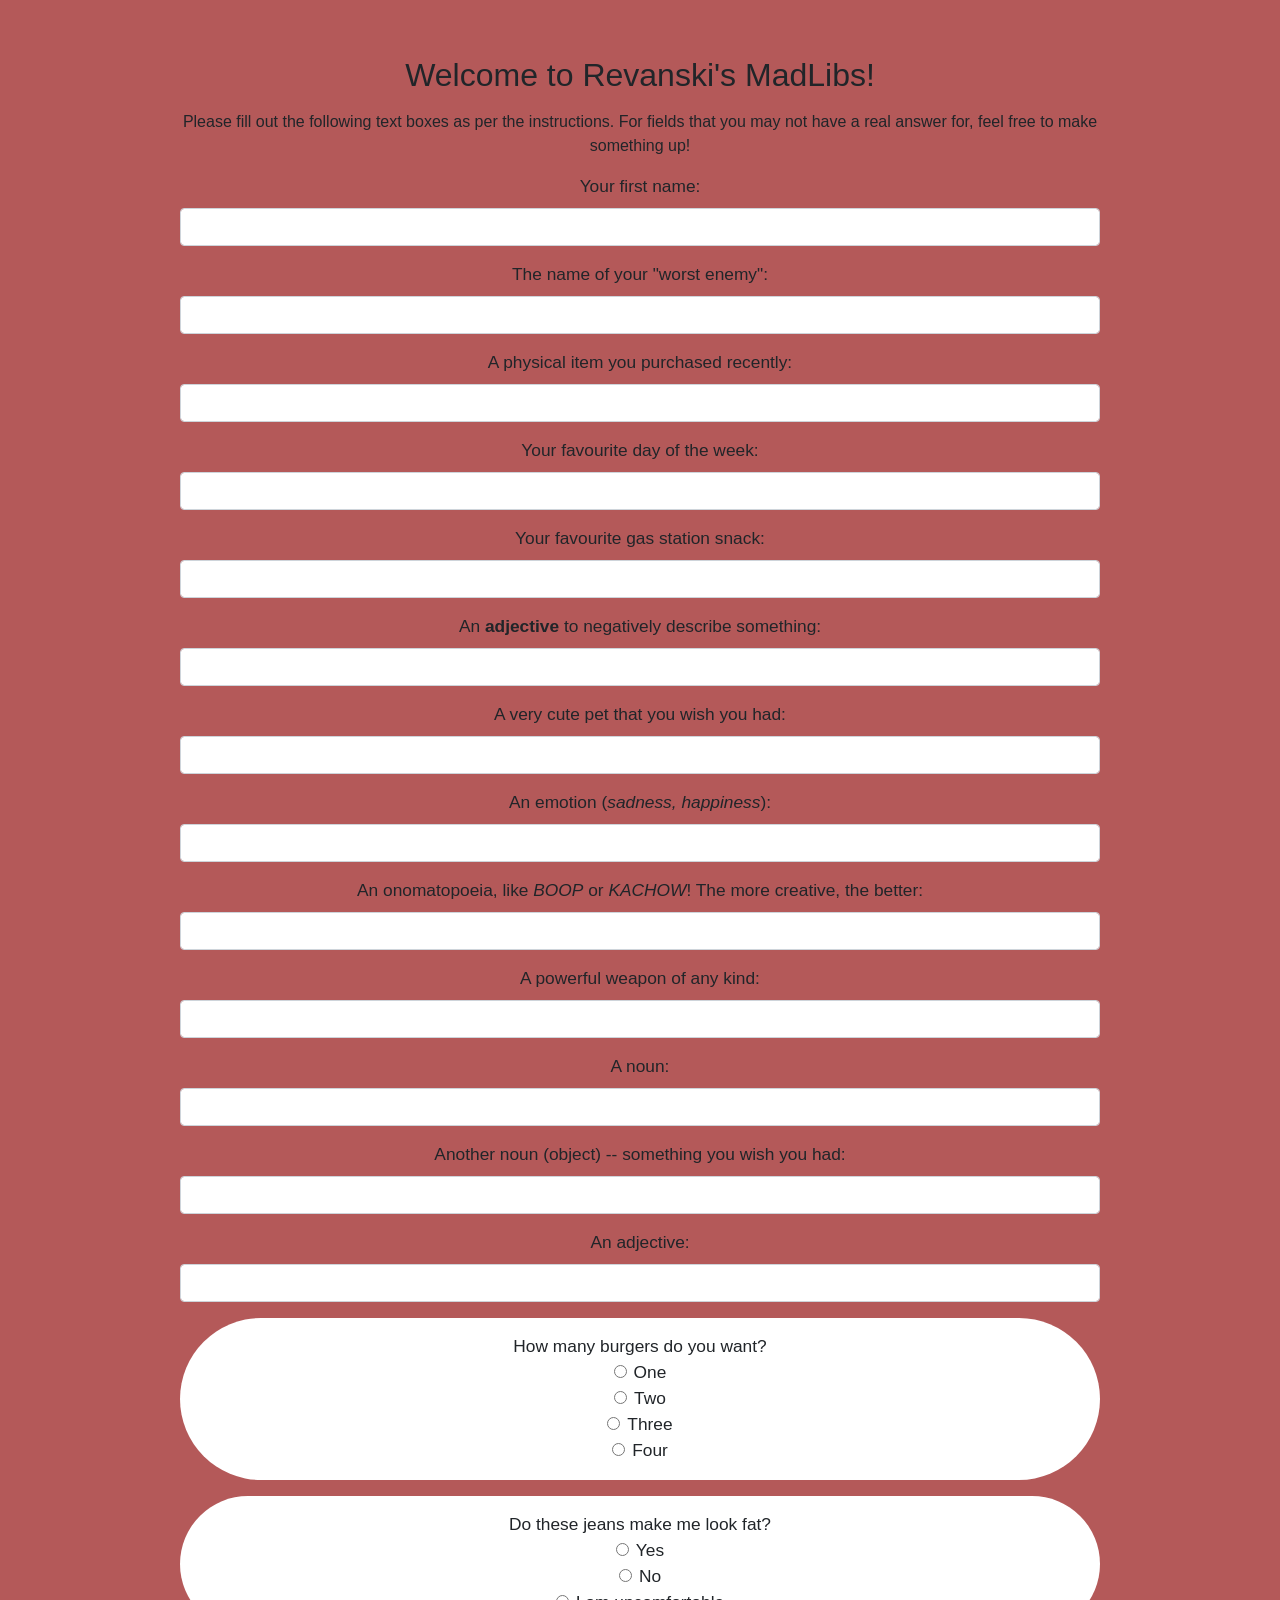
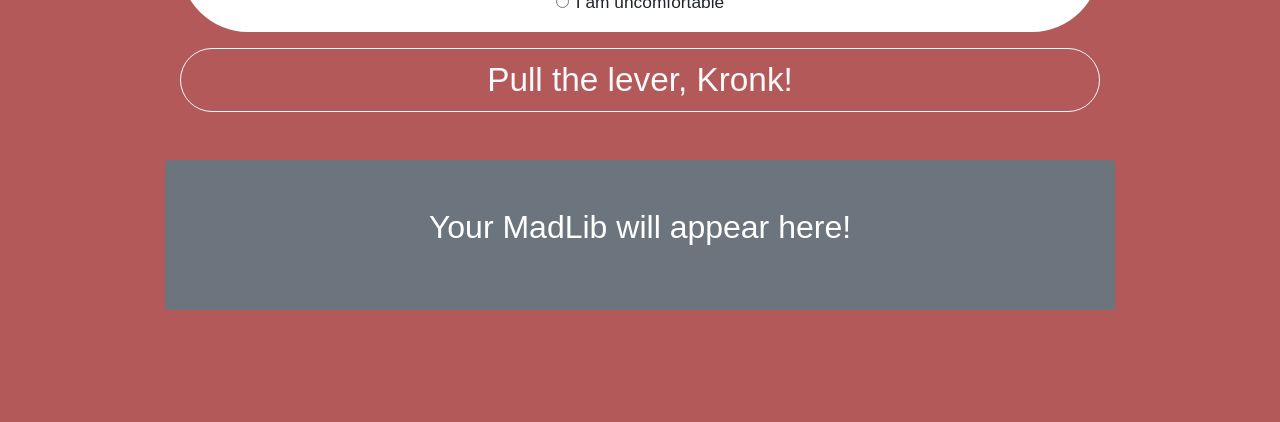
<file: mySite/madLibs/index.html>
<!doctype html>
<html>
<head>
<meta charset="utf-8">
    <meta http-equiv="X-UA-Compatible" content="IE=edge">
    <meta name="viewport" content="width=device-width, initial-scale=1.0">

    <title>Madlibs</title>

    <!-- Latest compiled and minified CSS -->
    <link rel="stylesheet" href="https://cdn.jsdelivr.net/npm/bootstrap@4.6.1/dist/css/bootstrap.min.css">

    <!-- My CSS -->
    <link rel="stylesheet" href="css/myStyles.css">

    <!-- jQuery library -->
    <script src="https://cdn.jsdelivr.net/npm/jquery@3.6.0/dist/jquery.slim.min.js"></script>

    <!-- Popper JS -->
    <script src="https://cdn.jsdelivr.net/npm/popper.js@1.16.1/dist/umd/popper.min.js"></script>

    <!-- Latest compiled JavaScript -->
    <script src="https://cdn.jsdelivr.net/npm/bootstrap@4.6.1/dist/js/bootstrap.bundle.min.js"></script> 
	
	
</head>

<body class="background">
	
    <section>
        <div class="container">
            <div class="row my-5 pb-3">
                <div class="col-sm-10 mx-auto text-center">
                    <h2 class="py-2">Welcome to Revanski's MadLibs!</h2>
                    <p>Please fill out the following text boxes as per the instructions. For fields that you may not have a real answer for, feel free to make something up! </p>

                    <form action="javascript:write();" class="formText">
						<div class="form-group">
						   <label for="yourName">Your first name:</label>
						   <input class="form-control" type="text" id="yourName"> 
						</div>
					
						<div class="form-group">
						   <label for="worstEnemy">The name of your "worst enemy":</label>
						   <input class="form-control" type="text" id="worstEnemy"> 
						</div>
						
						<div class="form-group">
						   <label for="itemBought">A physical item you purchased recently:</label>
						   <input class="form-control" type="text" id="itemBought"> 
						</div>
						<div class="form-group">
						   <label for="weekDay">Your favourite day of the week:</label>
						   <input class="form-control" type="text" id="weekDay"> 
						</div>
						<div class="form-group">
						   <label for="nounSnack">Your favourite gas station snack:</label>
						   <input class="form-control" type="text" id="nounSnack"> 
						</div>
						
						<div class="form-group">
						   <label for="negAdjective">An <b>adjective</b> to negatively describe something:</label>
						   <input class="form-control" type="text" id="negAdjective"> 
						</div>
						
						<div class="form-group">
						   <label for="cutePet">A very cute pet that you wish you had:</label>
						   <input class="form-control" type="text" id="cutePet"> 
						</div>
						
						<div class="form-group">
						   <label for="emotion">An emotion (<i>sadness, happiness</i>):</label>
						   <input class="form-control" type="text" id="emotion"> 
						</div>
						
						<div class="form-group">
						   <label for="onomatopoeia">An onomatopoeia, like <i>BOOP</i> or <i>KACHOW</i>! The more creative, the better:</label>
						   <input class="form-control" type="text" id="onomatopoeia"> 
						</div>
						<div class="form-group">
						   <label for="weapon">A powerful weapon of any kind:</label>
						   <input class="form-control" type="text" id="weapon"> 
						</div>
						
						<div class="form-group">
						   <label for="noun">A noun:</label>
						   <input class="form-control" type="text" id="noun"> 
						</div>
						
						<div class="form-group">
						   <label for="nounWish">Another noun (object) -- something you wish you had:</label>
						   <input class="form-control" type="text" id="nounWish"> 
						</div>
						<div class="form-group">
						   <label for="adjective">An adjective:</label>
						   <input class="form-control" type="text" id="adjective"> 
						</div>
	<div class="form-group bg-white rounded-pill py-3">					
		How many burgers do you want?
		<div class="form-check">
		  <label class="form-check-label">
			<input type="radio" class="form-check-input" name="backflip" value="single">One
		  </label>
		</div>
		<div class="form-check">
		  <label class="form-check-label">
			<input type="radio" class="form-check-input" name="backflip" value="double">Two
		  </label>
		</div>
		<div class="form-check">
		  <label class="form-check-label">
			<input type="radio" class="form-check-input" name="backflip" value="triple">Three
		  </label>
		</div>
		<div class="form-check">
		  <label class="form-check-label">
			<input type="radio" class="form-check-input" name="backflip" value="quadruple">Four
		  </label>
		</div>			
	</div>		
	<div class="form-group bg-white rounded-pill py-3">					
		Do these jeans make me look fat?
		<div class="form-check">
		  <label class="form-check-label">
			<input type="radio" class="form-check-input" name="decision" value="yes">Yes
		  </label>
		</div>
		<div class="form-check">
		  <label class="form-check-label">
			<input type="radio" class="form-check-input" name="decision" value="no">No
		  </label>
		</div>	
		<div class="form-check">
		  <label class="form-check-label">
			<input type="radio" class="form-check-input" name="decision" value="maybe">I am uncomfortable
		  </label>
		</div>	
	</div>	
						
			<!--Button to submit the form-->				
			<button type="submit" class="btn btn-block btn-outline-light badge-pill buttonText">Pull the lever, Kronk!</button>
						
</form>

				 <!----------Row for the Output - Notice it has the ID of 'output'---------------------->
				 <div class="row py-5">
					<div id="output" class="text-center col-sm-12 mx-auto bg-secondary p-5 rounded text-white outputText">
						<h2>Your MadLib will appear here!</h2>
						<p class=""></p>
					</div>
				</div>
			</div>
		</div>
	</div>
</section>
    
	
	
<script src="js/formHandler.js"></script>
	
</body>
</html>
</file>
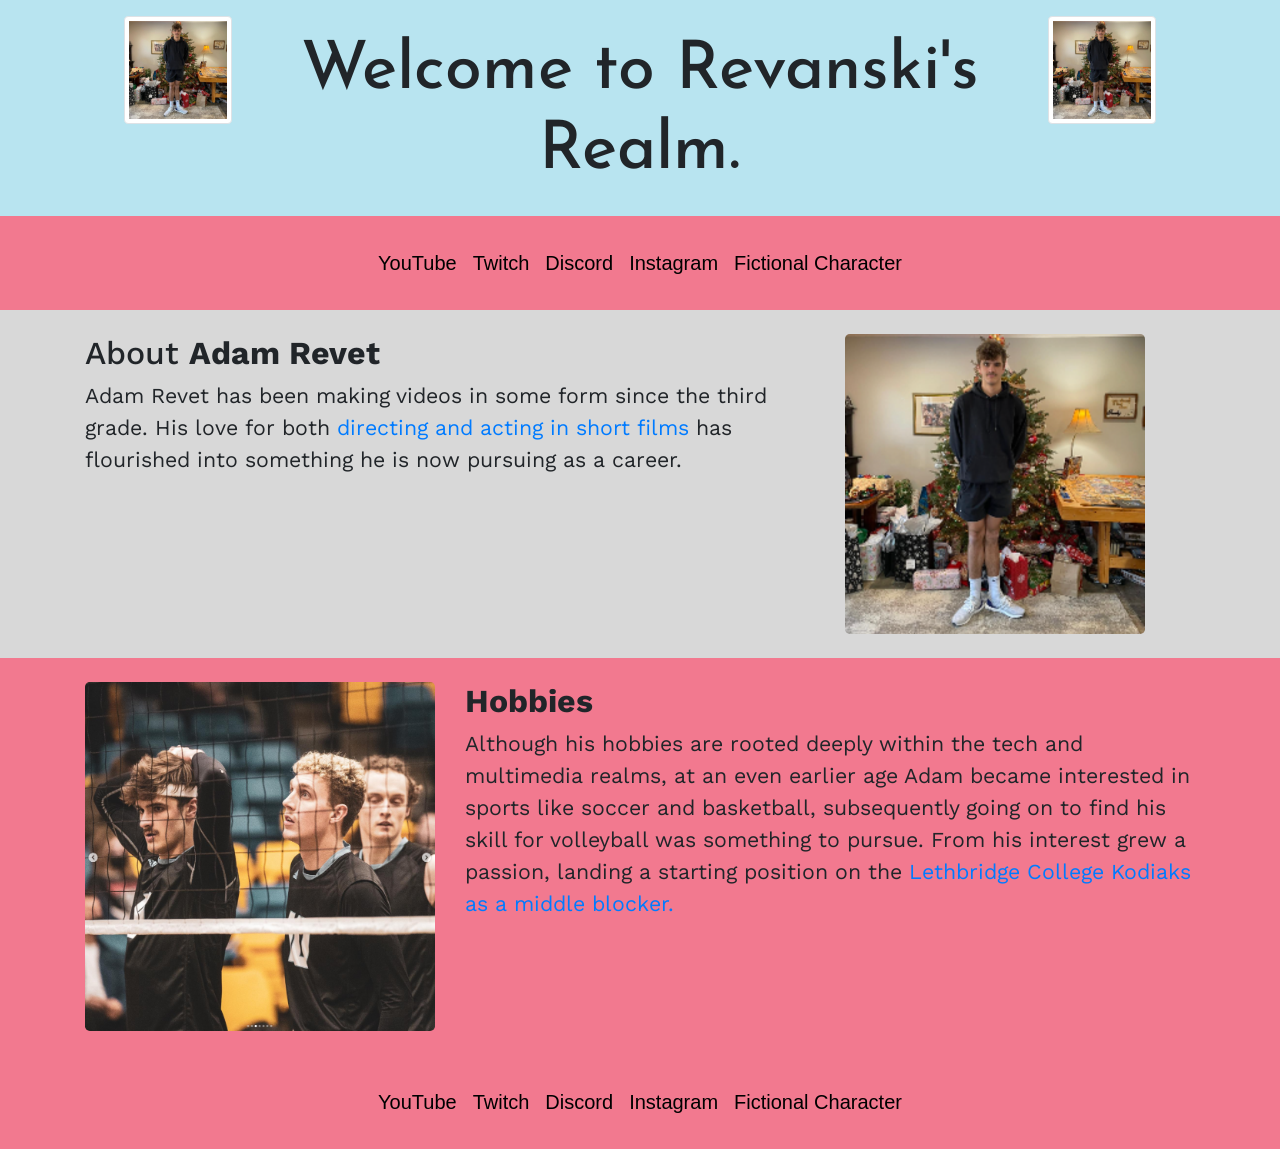
<file: mySite/fictionalCharacter/mySite/index.html>
<!doctype html>
<html>
<head>
	<meta charset="utf-8">
	<title>Realm of Rev</title>
	<!---------------allows pinch zooming on mobile etc.----------------------->
		<meta name="viewport" content="width=device-width, initial-scale=1">

			<!-- put ALL font before any CSS -->
		<link rel="stylesheet" href="https://use.fontawesome.com/releases/v5.7.0/css/all.css" integrity="sha384-lZN37f5QGtY3VHgisS14W3ExzMWZxybE1SJSEsQp9S+oqd12jhcu+A56Ebc1zFSJ" crossorigin="anonymous">
		<!----------------------------Bootstrap CDNs------------------------------------>

			<!-- Latest compiled and minified CSS -->
		<link rel="stylesheet" href="https://cdn.jsdelivr.net/npm/bootstrap@4.6.1/dist/css/bootstrap.min.css">

			<!-- jQuery library -->
		<script src="https://cdn.jsdelivr.net/npm/jquery@3.6.0/dist/jquery.slim.min.js"></script>

			<!-- Popper JS -->
		<script src="https://cdn.jsdelivr.net/npm/popper.js@1.16.1/dist/umd/popper.min.js"></script>

			<!-- Latest compiled JavaScript -->
		<script src="https://cdn.jsdelivr.net/npm/bootstrap@4.6.1/dist/js/bootstrap.bundle.min.js"></script>

			<!--------CSS----------->
		<link rel="stylesheet" href="css/myStyles.css">
	
</head>

<body>
	
	
	
			
	
	
	
	
<header class="titular">
		<div class="container">
			<div class="row p-3">
				<div class="col-sm-2 text-center">
					<img class="img-thumbnail" width="70%" src="images/twitchpfp.png" alt="rev-stance-ski">
				</div>
				<div class="col-sm-8 text-center pt-3">
				 	<h1 id="welcome">Welcome to Revanski's Realm.</h1>
				</div>
				<div class="col-sm-2 text-center">
					<img class="img-thumbnail" width="70%" src="images/twitchpfp.png" alt="rev-stance-ski">
				</div>
			</div>
		</div>
</header>
	
	
	
	
	
<nav id="navigation" class="navbar navbar-expand-sm align-content-center justify-content-center sticky-top p-4">

	  <!-- Links -->
	  <ul class="navbar-nav hover-shadow">
		<li class="nav-item">
		  <a class="nav-link" href="https://www.youtube.com/c/revetup" target="_blank">YouTube</a>
		</li>
		<li class="nav-item">
		  <a class="nav-link" href="https://www.twitch.tv/revanski1" target="_blank">Twitch</a>
		</li>
		<li class="nav-item">
		  <a class="nav-link" target="_blank" href="https://discord.gg/rK8djD6qjQ">Discord</a>
		</li>
		<li class="nav-item">
		  <a class="nav-link" target="_blank" href="https://www.instagram.com/revetup/">Instagram</a>
			<!---- fab fa-instagram fa-3x ---->
		</li>
		<li class="nav-item">
		  <a class="nav-link" href="#" target="_blank">Fictional Character</a>
		</li>
		  
	  </ul>

</nav>
	
	
<section id="about">
	
	<div class="container">
		<div class="row py-4">
			<div class="col-sm-8">
				<h2>About <b>Adam Revet</b></h2>
				<p class="text">
				Adam Revet has been making videos in some form since the third grade. His love for both <a target="_blank" href="https://www.youtube.com/watch?v=yNQGEwqYqFQ&ab_channel=revetup">directing and acting in short films</a> has flourished into something he is now pursuing as a career. 
				</p>

			</div>
			<div class="col-sm-4 ">
				
			<img class="rounded-lg img-fluid" src="images/twitchpfp.png" alt="revanski looking so good like model">
				
			</div>

			
		</div>
	</div>
	
</section>
	
<section id="hobbies">
	
	
	<div class="container">
		<div class="row py-4">
			<div class="col-sm-4">
				<img class="rounded-lg img-fluid" src="images/Focus.png" alt="oncourt rev">
			</div>
			<div class="col-sm-8">
				<h2><b>
				Hobbies
				</b></h2>
				<p class="text">
				Although his hobbies are rooted deeply within the tech and multimedia realms, at an even earlier age Adam became interested in sports like soccer and basketball, subsequently going on to find his skill for volleyball was something to pursue. From his interest grew a passion, landing a starting position on the <a href="https://gokodiaks.ca/sports/mvball/2022-23/bios/revet_adam_gc8t?view=profile" target="_blank">Lethbridge College Kodiaks as a middle blocker.</a> 
				</p>
			</div>
		</div>
	</div>
	
	
</section>
	
	
<section id=>
	
</section>
	
	
<footer>

	<nav class="navbar navbar-expand-sm align-content-center justify-content-center sticky-top p-4">

		  <!-- Links -->
		  <ul class="navbar-nav hover-shadow">
			<li class="nav-item">
			  <a class="nav-link" href="https://www.youtube.com/c/revetup" target="_blank">YouTube</a>
			</li>
			<li class="nav-item">
			  <a class="nav-link" href="https://www.twitch.tv/revanski1" target="_blank">Twitch</a>
			</li>
			<li class="nav-item">
			  <a class="nav-link" target="_blank" href="https://discord.gg/rK8djD6qjQ">Discord</a>
			</li>
			<li class="nav-item">
			  <a class="nav-link" target="_blank" href="https://www.instagram.com/revetup/">Instagram</a>
				<!---- fab fa-instagram fa-3x ---->
			</li>
			<li class="nav-item">
			  <a class="nav-link" href="#" target="_blank">Fictional Character</a>
			</li>

		  </ul>

	</nav>
	
</footer>
	
	
	
</body>
</html>
</file>
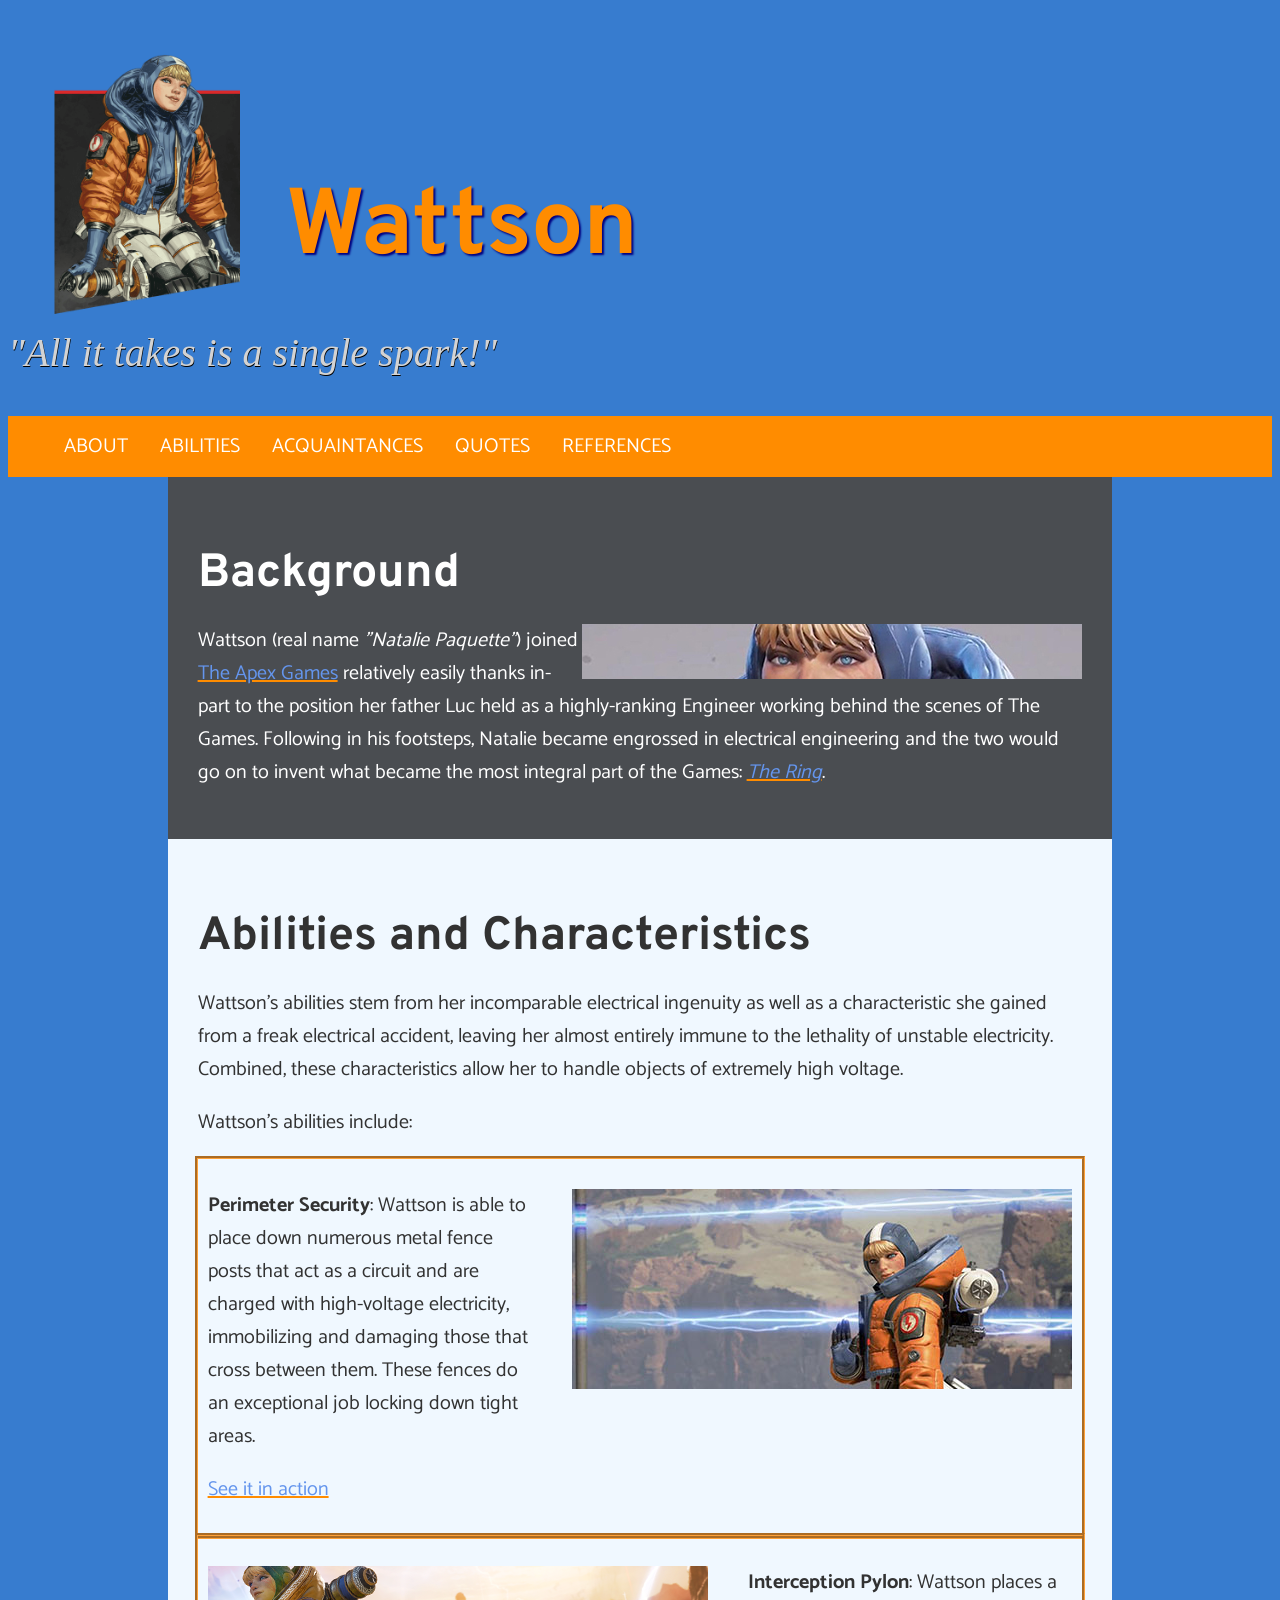
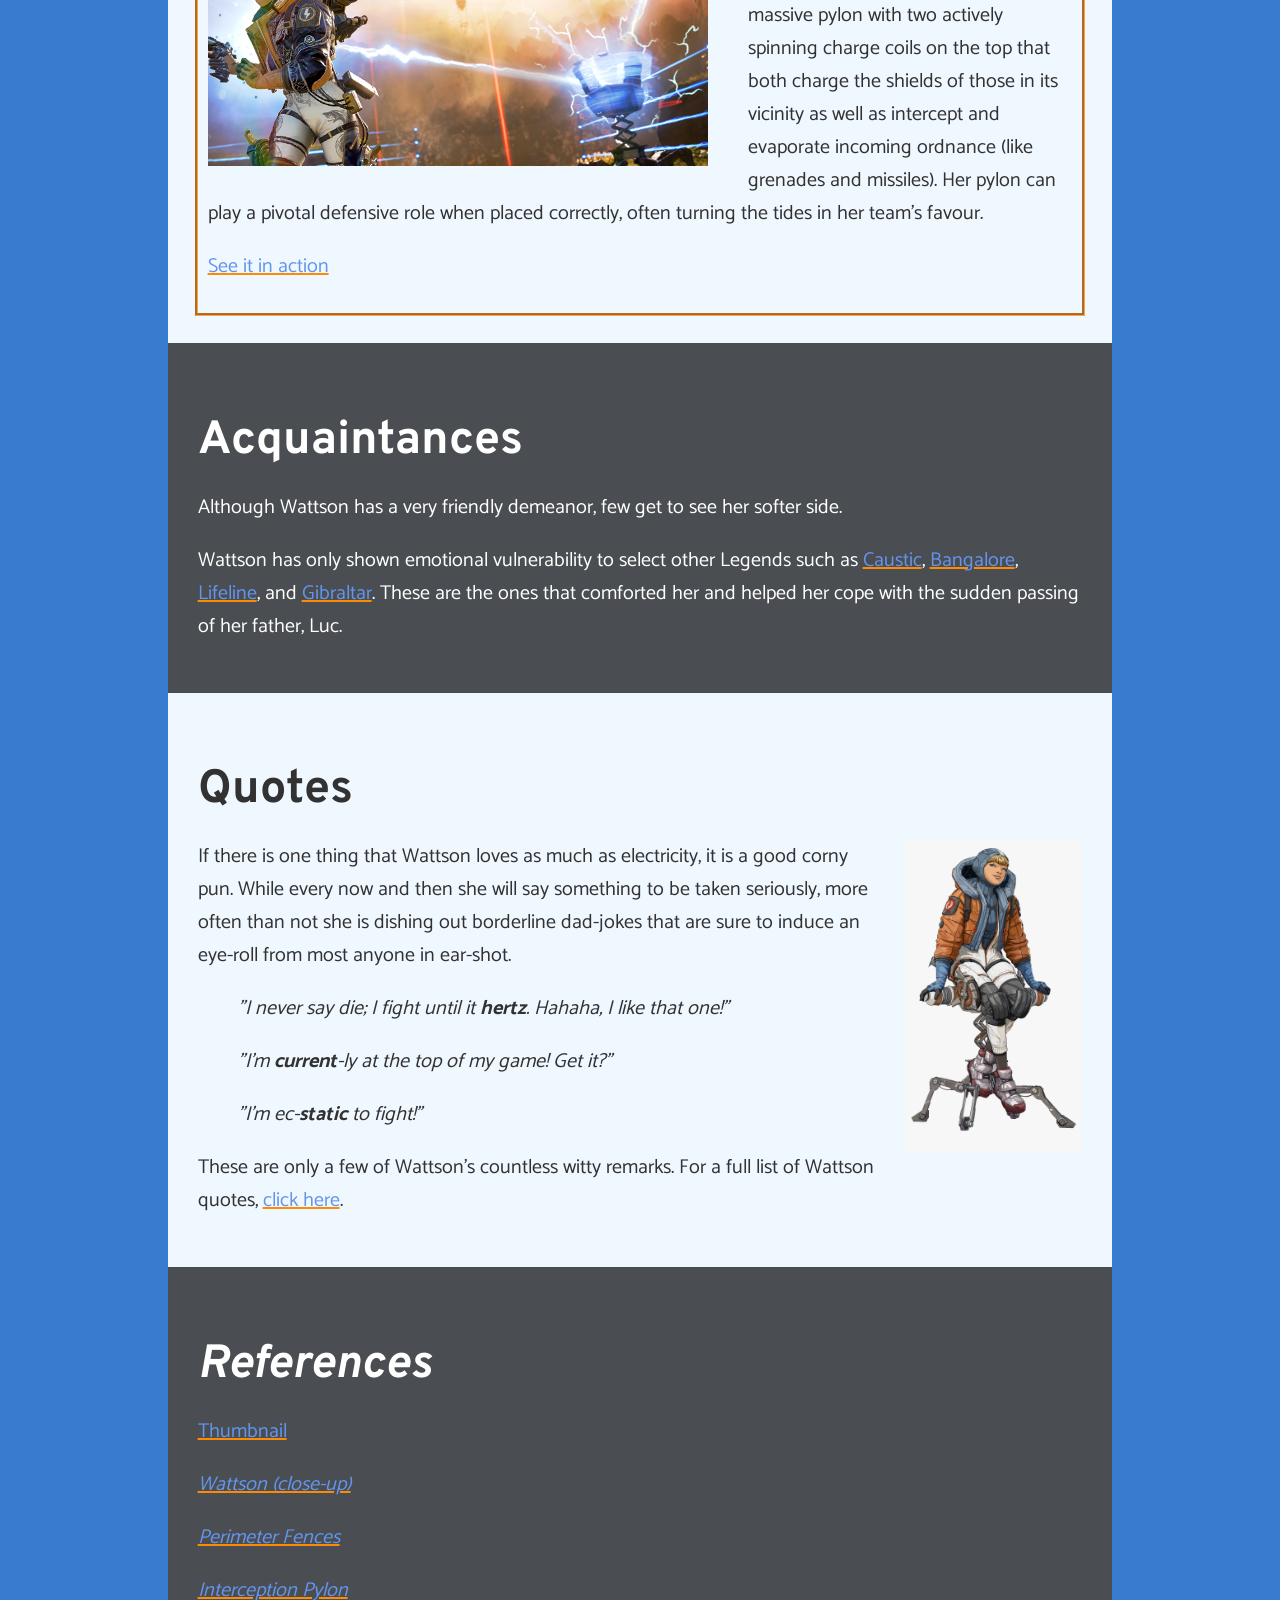
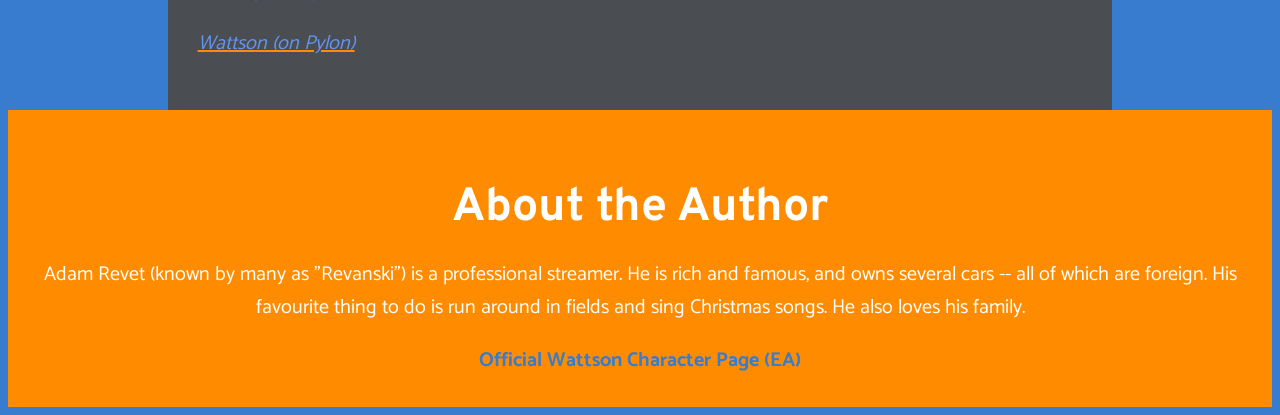
<file: mySite/fictionalCharacter/mySite/fictionalCharacter/index.html>
<!doctype html>
<html>
<head>
<meta charset="utf-8">
<link rel="stylesheet" href="css/mystyle.css">
<title>Wattson</title>
</head>

<body>
	<header>
	<img id="logo" src="images/wattsonThumbnail.png" alt="Wattson">
		<h1 id="title">Wattson</h1>
		<p><i>"All it takes is a single spark!"</i></p>

	</header>
	 
	
	<nav class="sticky">
		<ul id="bar">
			<li><a href="#about">ABOUT</a></li>
		<li><a href="#abilities">ABILITIES</a></li>
		<li><a href="#acquaintances">ACQUAINTANCES</a></li>
		<li><a href="#quotes">QUOTES</a></li>
		<li><a href="#references">REFERENCES</a></li>
		</ul>
	</nav>
	
<section id="about">
		
		<h2>Background</h2>
		<p><img src="images/wattsonFaceClose-resize.jpg" alt="Wattson Close-Up">Wattson (real name <i>"Natalie Paquette"</i>) joined <a href="https://apexlegends.fandom.com/wiki/Battle_Royale#Lore" target="_blank">The Apex Games</a> relatively easily thanks in-part to the position her father Luc held as a highly-ranking Engineer working behind the scenes of The Games. Following in his footsteps, Natalie became engrossed in electrical engineering and the two would go on to invent what became the most integral part of the Games: <a href="https://apexlegends.fandom.com/wiki/The_Ring#Lore" target="_blank"><i>The Ring</i></a>.</p>
		
	
		
		
	</section>
	
	<section class="swap" id="abilities">
		<h2>Abilities and Characteristics</h2>
		<p>Wattson's abilities stem from her incomparable electrical ingenuity as well as a characteristic she gained from a freak electrical accident, leaving her almost entirely immune to the lethality of unstable electricity. Combined, these characteristics allow her to handle objects of extremely high voltage.</p>
		<p>Wattson's abilities include:</p>
<section class="bruh">
			<p><img id="fence" src="images/perimeterSecurity-resize.jpg" alt="Perimeter fences"><b>Perimeter Security</b>: Wattson is able to place down numerous metal fence posts that act as a circuit and are charged with high-voltage electricity, immobilizing and damaging those that cross between them. These fences do an exceptional job locking down tight areas.
			</p>
	<p><a href="https://youtu.be/BuqnLGbjhkY?t=17" target="_blank">See it in action</a></p>
	
</section>
<section class="bruh">
			<p><img id="pylon" src="images/interceptionPylonResize.png" alt="Interception pylon"><b>Interception Pylon</b>: Wattson places a massive pylon with two actively spinning charge coils on the top that both charge the shields of those in its vicinity as well as intercept and evaporate incoming ordnance (like grenades and missiles). Her pylon can play a pivotal defensive role when placed correctly, often turning the tides in her team's favour.
	</p>
	<p><a href="https://youtu.be/BuqnLGbjhkY?t=44" target="_blank">See it in action</a></p>
	
</section>
	
	</section>
	
	<section id="acquaintances">
		<h2>Acquaintances</h2>
		<p>Although Wattson has a very friendly demeanor, few get to see her softer side.</p>
		<p>Wattson has only shown emotional vulnerability to select other Legends such as <a href="https://www.ea.com/games/apex-legends/about/characters/caustic" target="_blank">Caustic</a>, <a href="https://www.ea.com/games/apex-legends/about/characters/bangalore" target="_blank">Bangalore</a>, <a href="https://www.ea.com/games/apex-legends/about/characters/lifeline" target="_blank">Lifeline</a>, and <a href="https://www.ea.com/games/apex-legends/about/characters/makoa-gibraltar" target="_blank">Gibraltar</a>. These are the ones that comforted her and helped her cope with the sudden passing of her father, Luc.
		</p>
	
	</section>
	
	<section class="swap" id="quotes">
		<h2 class="sectiontitle">Quotes</h2>
		
			<p><img id="sitting" src="images/wattsonSitting.png" alt="wattson sitting"> If there is one thing that Wattson loves as much as electricity, it is a good corny pun. While every now and then she will say something to be taken seriously, more often than not she is dishing out borderline dad-jokes that are sure to induce an eye-roll from most anyone in ear-shot.</p>
		<ul>
			<i>"I never say die; I fight until it <b>hertz</b>. Hahaha, I like that one!"</i>
			<p><i>"I'm <b>current</b>-ly at the top of my game! Get it?"</i></p>
			<p><i>"I'm ec-<b>static</b> to fight!"</i></p>
		</ul>
		<p>These are only a few of Wattson's countless witty remarks. For a full list of Wattson quotes, <a href="https://apexlegends.fandom.com/wiki/Wattson/Voice_lines#Character_Select" target="_blank">click here</a>.</p>
	
	</section>
	
	<section id="references">
		<h2><i>References</i></h2>
		<a href="https://www.ea.com/games/apex-legends/about/characters/wattson" target="_blank">
			<p>Thumbnail</p>
		</a>
		
		<a href="https://www.eurogamer.net/apex-legends-wattson-abilities-pairings-voice-actor-6014" target="_blank">
			<p><i>Wattson (close-up)</i></p>
		</a>
		
		<a href="https://www.rockpapershotgun.com/apex-legends-wattson-guide-abilities-tips-tricks" target="_blank">
			<p><i>Perimeter Fences</i></p>
		</a>
		
		<a href="https://www.gamespot.com/articles/wattson-guide-apex-legends/1100-6498705/" target="_blank">
			<p><i>Interception Pylon</i></p>
		</a>
		
		<a href="https://www.google.com/url?sa=i&url=https%3A%2F%2Fapex-legends-universe.fandom.com%2Fwiki%2FWattson&psig=AOvVaw2dFeFMh-8Jv9O4yKL0xd1o&ust=1665151716504000&source=images&cd=vfe&ved=0CA4Q3YkBahcKEwj4pJDW48v6AhUAAAAAHQAAAAAQAw" target="_blank">
			<p><i>Wattson (on Pylon)</i></p>
		</a>
	</section>
	
	<footer>
	
		<h2 id="author">About the Author</h2>
		<p>Adam Revet (known by many as "Revanski") is a professional streamer. He is rich and famous, and owns several cars -- all of which are foreign. His favourite thing to do is run around in fields and sing Christmas songs. He also loves his family.</p>
		<a href="https://www.ea.com/games/apex-legends/about/characters/wattson" target="_blank">
			<b>Official Wattson Character Page (EA)</b>
		</a>
		
	
	</footer>
</body>
</html>
</file>
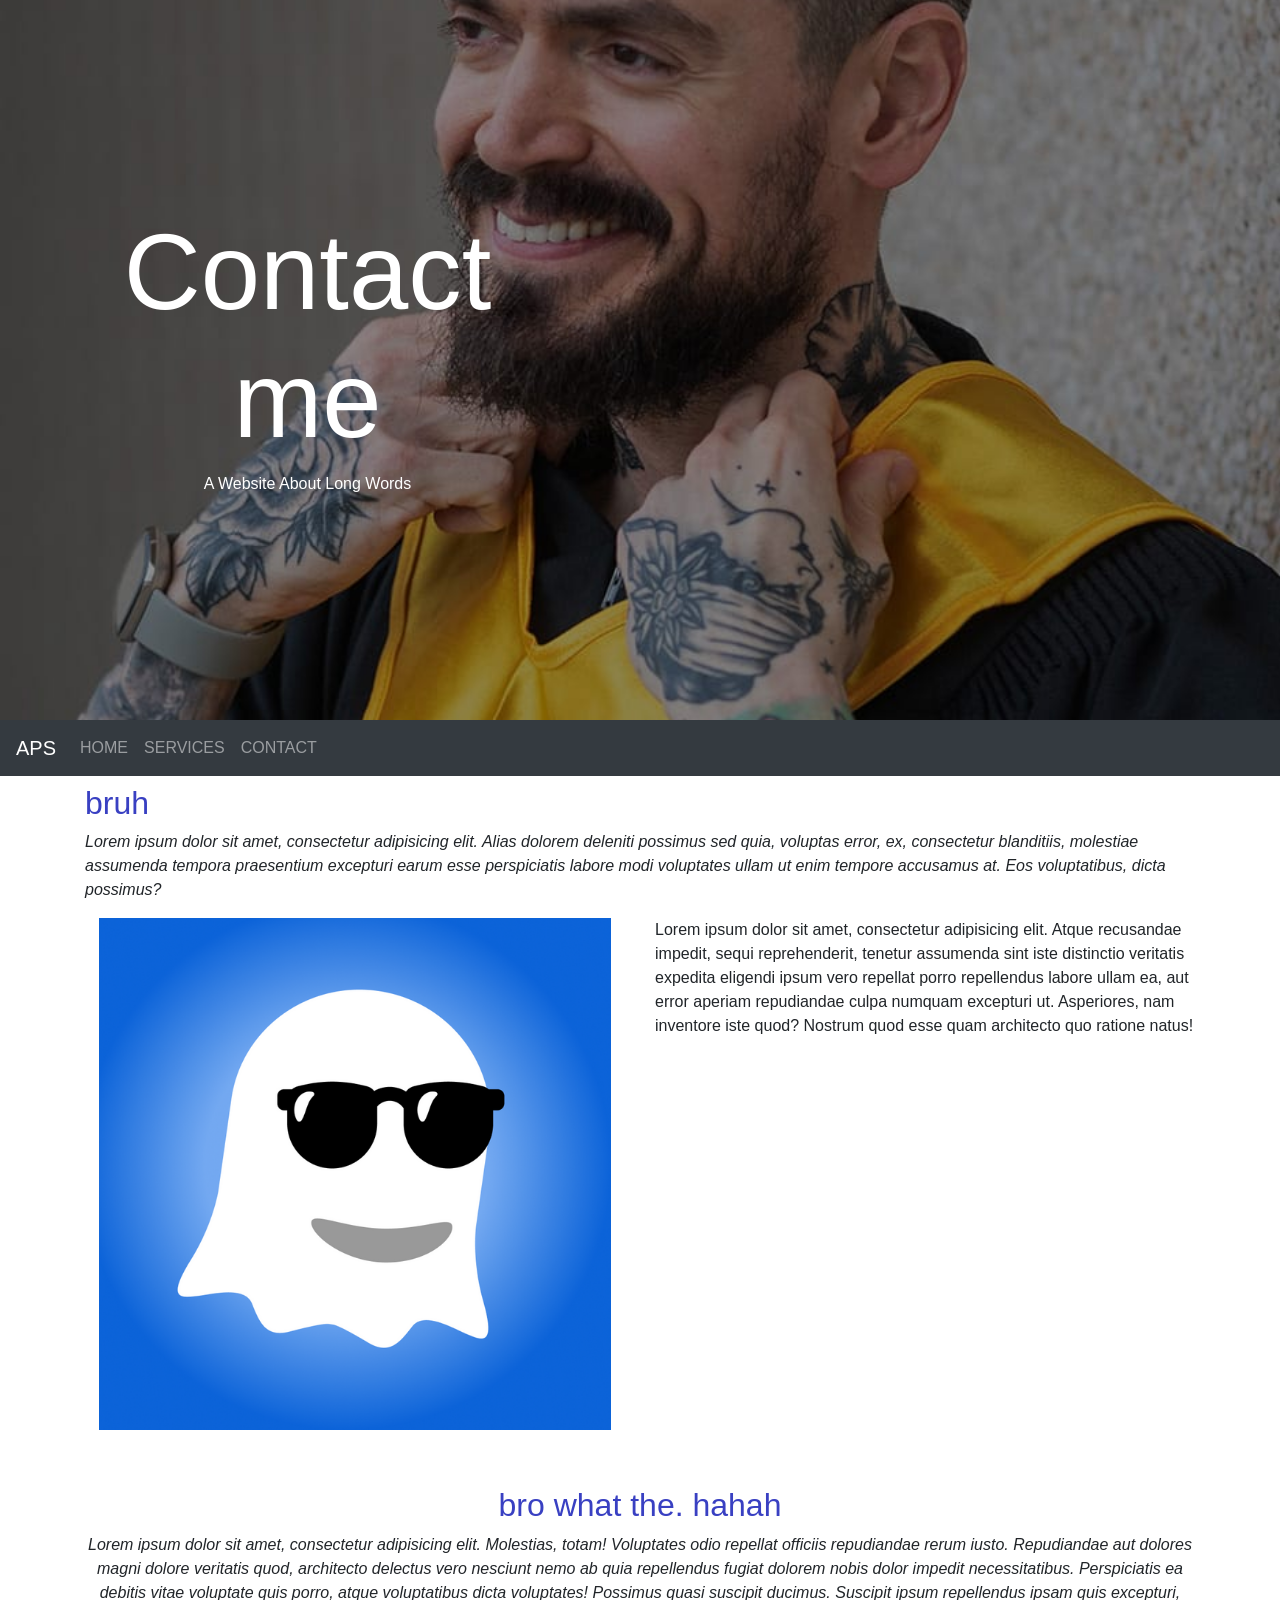
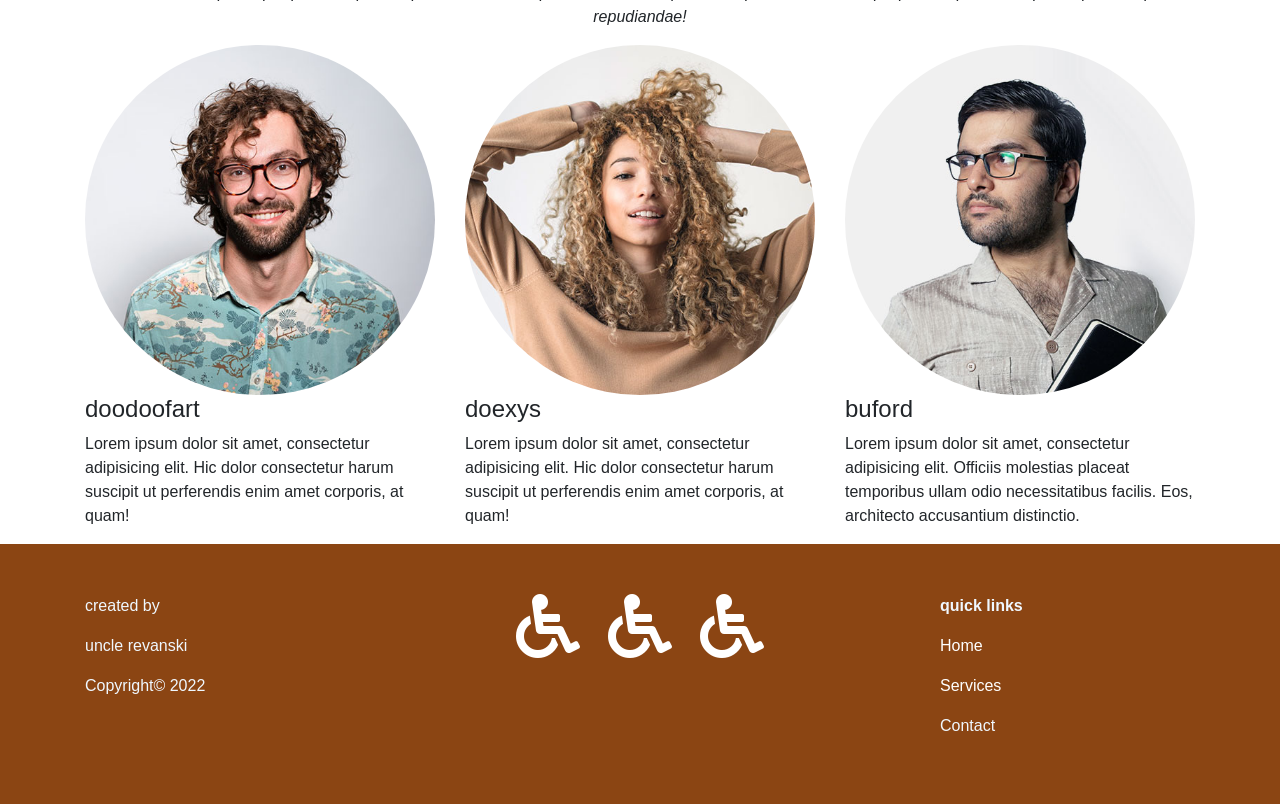
<file: webDevelopment/contact.html>
<!doctype html>
<html>
<head>
<meta charset="UTF-8">
	<link rel="stylesheet" href="https://use.fontawesome.com/releases/v5.7.0/css/all.css" integrity="sha384-lZN37f5QGtY3VHgisS14W3ExzMWZxybE1SJSEsQp9S+oqd12jhcu+A56Ebc1zFSJ" crossorigin="anonymous">
	
<title>Website Template</title>
	<!----------------------------Viewport Meta Tag, allows pinch zooming on mobile etc.------------------------------------>
	<meta name="viewport" content="width=device-width, initial-scale=1">
	
	<!-- put ALL font before any CSS -->
	<link rel="stylesheet" href="https://use.fontawesome.com/releases/v5.7.0/css/all.css" integrity="sha384-lZN37f5QGtY3VHgisS14W3ExzMWZxybE1SJSEsQp9S+oqd12jhcu+A56Ebc1zFSJ" crossorigin="anonymous">
	
	<!----------------------------Bootstrap CDNs------------------------------------>
	
	<!-- Latest compiled and minified CSS -->
	<link rel="stylesheet" href="https://cdn.jsdelivr.net/npm/bootstrap@4.6.1/dist/css/bootstrap.min.css">
	<link rel="stylesheet" href="css/myStyle.css">

	<!-- jQuery library -->
	<script src="https://cdn.jsdelivr.net/npm/jquery@3.6.0/dist/jquery.slim.min.js"></script>

	<!-- Popper JS -->
	<script src="https://cdn.jsdelivr.net/npm/popper.js@1.16.1/dist/umd/popper.min.js"></script>

	<!-- Latest compiled JavaScript -->
	<script src="https://cdn.jsdelivr.net/npm/bootstrap@4.6.1/dist/js/bootstrap.bundle.min.js"></script>
	
	<!--------YOUR CSS - MUST go after the CDNs so you overwrite their styles---------------->	
	
	<!----------------------------Meta Viewport Tag------------------------------------>
	
	
	<!----------------------------Boostrap Libraries------------------------------------>
	
	
	
	<!----------------------------Your CSS [moved to under the Bootstrap CSS]------------------------------------>
</head>

<body>
	
	<!----------------------------Masthead Area------------------------------------>
	<header id="homeMasthead">
		<div class="container text-center">
			<div class="row text-white py-3 height80 align-items-center">
				<div class="col-sm-5">
					
					<!--------------We will add responsive media query for text------------------>
					<h1 class="display-1">Contact me</h1>
					<!---------------Add styles for horizontal rule-------------->
					<p>A Website About Long Words</p>
					<!---------------Add a button--------------------->
					
					
					
				</div><!--ends column-->
			</div><!--ends row-->
		</div><!--ends container-->
		
	</header>
	
	<!----------------------Collapsing Sticky Navbar------------------------------------>
	
	<nav class="navbar navbar-expand-sm bg-dark navbar-dark sticky-top">
  <!-- Brand -->
  <a class="navbar-brand" href="index.html">APS</a>

  <!-- Toggler/collapsibe Button -->
  <button class="navbar-toggler" type="button" data-toggle="collapse" data-target="#collapsibleNavbar">
    <span class="navbar-toggler-icon"></span>
  </button>

  <!-- Navbar links -->
  <div class="collapse navbar-collapse" id="collapsibleNavbar">
    <ul class="navbar-nav">
      <li class="nav-item">
        <a class="nav-link" href="index.html">HOME</a>
      </li>
      <li class="nav-item">
        <a class="nav-link" href="services.html">SERVICES</a>
      </li>
      <li class="nav-item">
        <a class="nav-link" href="contact.html">CONTACT</a>
      </li>
    </ul>
  </div>
</nav>
	
	
	
	<!-------------------------------First Content Section------------------------------------>
	<section>
		<!---------------Add a container with two rows--------------------->
		<div class="container">
		<!---------------First Row is full width and has a subheading and italics paragraph--------------------->
			<div class="row py-2">
				<div class="col-sm-12">
					<h2>bruh</h2>
					<i>Lorem ipsum dolor sit amet, consectetur adipisicing elit. Alias dolorem deleniti possimus sed quia, voluptas error, ex, consectetur blanditiis, molestiae assumenda tempora praesentium excepturi earum esse perspiciatis labore modi voluptates ullam ut enim tempore accusamus at. Eos voluptatibus, dicta possimus?</i>
		<!---------------Second Row has two equal columns, photo on left, text on right--------------------->	
				</div>
			</div>
			<div class="row py-2">
				<div class="col-sm-6 text-center">
					<img class="img-fluid" src="images/bro.png" alt="cool ghost what a chill ghost bet he smokes weed and shoots up helle drug">
				</div>
				<div class="col-sm-6">
					<p>Lorem ipsum dolor sit amet, consectetur adipisicing elit. Atque recusandae impedit, sequi reprehenderit, tenetur assumenda sint iste distinctio veritatis expedita eligendi ipsum vero repellat porro repellendus labore ullam ea, aut error aperiam repudiandae culpa numquam excepturi ut. Asperiores, nam inventore iste quod? Nostrum quod esse quam architecto quo ratione natus!</p>
				</div>
			</div>
		</div>
	</section>
	
	
	
	<!-------------------------------Second Content Section------------------------------------>
	<section>
		
		<div class="container pt-5">
			
			<!---------------First Row--------------------->
			<div class="row">
				<div class="col-sm-12 text-center">
					<!---------------Add subheading and italics paragraph--------------------->
					<h2>bro what the. hahah
					</h2>
					<p><i> Lorem ipsum dolor sit amet, consectetur adipisicing elit. Molestias, totam! Voluptates odio repellat officiis repudiandae rerum iusto. Repudiandae aut dolores magni dolore veritatis quod, architecto delectus vero nesciunt nemo ab quia repellendus fugiat dolorem nobis dolor impedit necessitatibus. Perspiciatis ea debitis vitae voluptate quis porro, atque voluptatibus dicta voluptates! Possimus quasi suscipit ducimus. Suscipit ipsum repellendus ipsam quis excepturi, repudiandae!
					</i></p>
					
				</div><!--ends column-->
			</div><!--ends row-->
			
			
			
			
			<!---------------Second Row --------------------->
			<div class="row">
				<!---------------Add a Row with three equal columns--------------------->
				<div class="col-sm-4">
					<!--- left --->
					<!--- face, h4 with name, p with 20 lorem --->
					<img src="images/team/team3.jpg" class="img-fluid rounded-circle" alt="lovely photo of professor doodoofart">
					<h4>doodoofart</h4>
					<p>Lorem ipsum dolor sit amet, consectetur adipisicing elit. Hic dolor consectetur harum suscipit ut perferendis enim amet corporis, at quam!</p>
				</div>
				<div class="col-sm-4">
					<!--- middle --->
					<img src="images/team/team2.jpg" class="img-fluid rounded-circle" alt="lovely photo of deoxys">
					<h4>doexys</h4>
					<p>Lorem ipsum dolor sit amet, consectetur adipisicing elit. Hic dolor consectetur harum suscipit ut perferendis enim amet corporis, at quam!</p>
				</div>
				<div class="col-sm-4">
				<!--- right --->
					<img src="images/team/team1.jpg" class="img-fluid rounded-circle" alt="bufordface">	
					<h4>buford</h4>
					<p>Lorem ipsum dolor sit amet, consectetur adipisicing elit. Officiis molestias placeat temporibus ullam odio necessitatibus facilis. Eos, architecto accusantium distinctio.</p>
					
					
						
					
				</div>
				
				
				
			</div><!--ends row-->
			
			
			
		</div><!--ends container-->
			
			
			
	</section>
	
	
	<!------------------------------------Fat Footer------------------------------------>
	<footer>
		<div class="container">
			<div class="row">
				<div class="col-sm-3">
				<!-- paragraph with copyright info -->
					<p>created by </p>
					<p>uncle revanski</p>
					<p>Copyright&copy; 2022</p>
					
				</div>
				<div class="col-sm-6 text-center">
				<!-- fa icons-->
					<a href="https://www.homesalive.ca/"><i class="fas fa-wheelchair fa-4x"></i></a>
					<a href="https://www.homesalive.ca/"><i class="fas fa-wheelchair fa-4x mx-4"></i></a>
					<a href="mailto:adam.revet@lethbridgecollege.ca"><i class="fas fa-wheelchair fa-4x"></i></a>
				</div>
				<div class="col-sm-3">
				<!-- have some quick links to the other pages in the site -->
					<p><strong> quick links</strong> </p>
					<p><a href="index.html">Home</a></p>
					<p><a href="">Services</a></p>
					<p><a>Contact</a></p>
				</div>
			</div>
		</div>
		
		
	</footer>
	
	
	
</body>
</html>
</file>
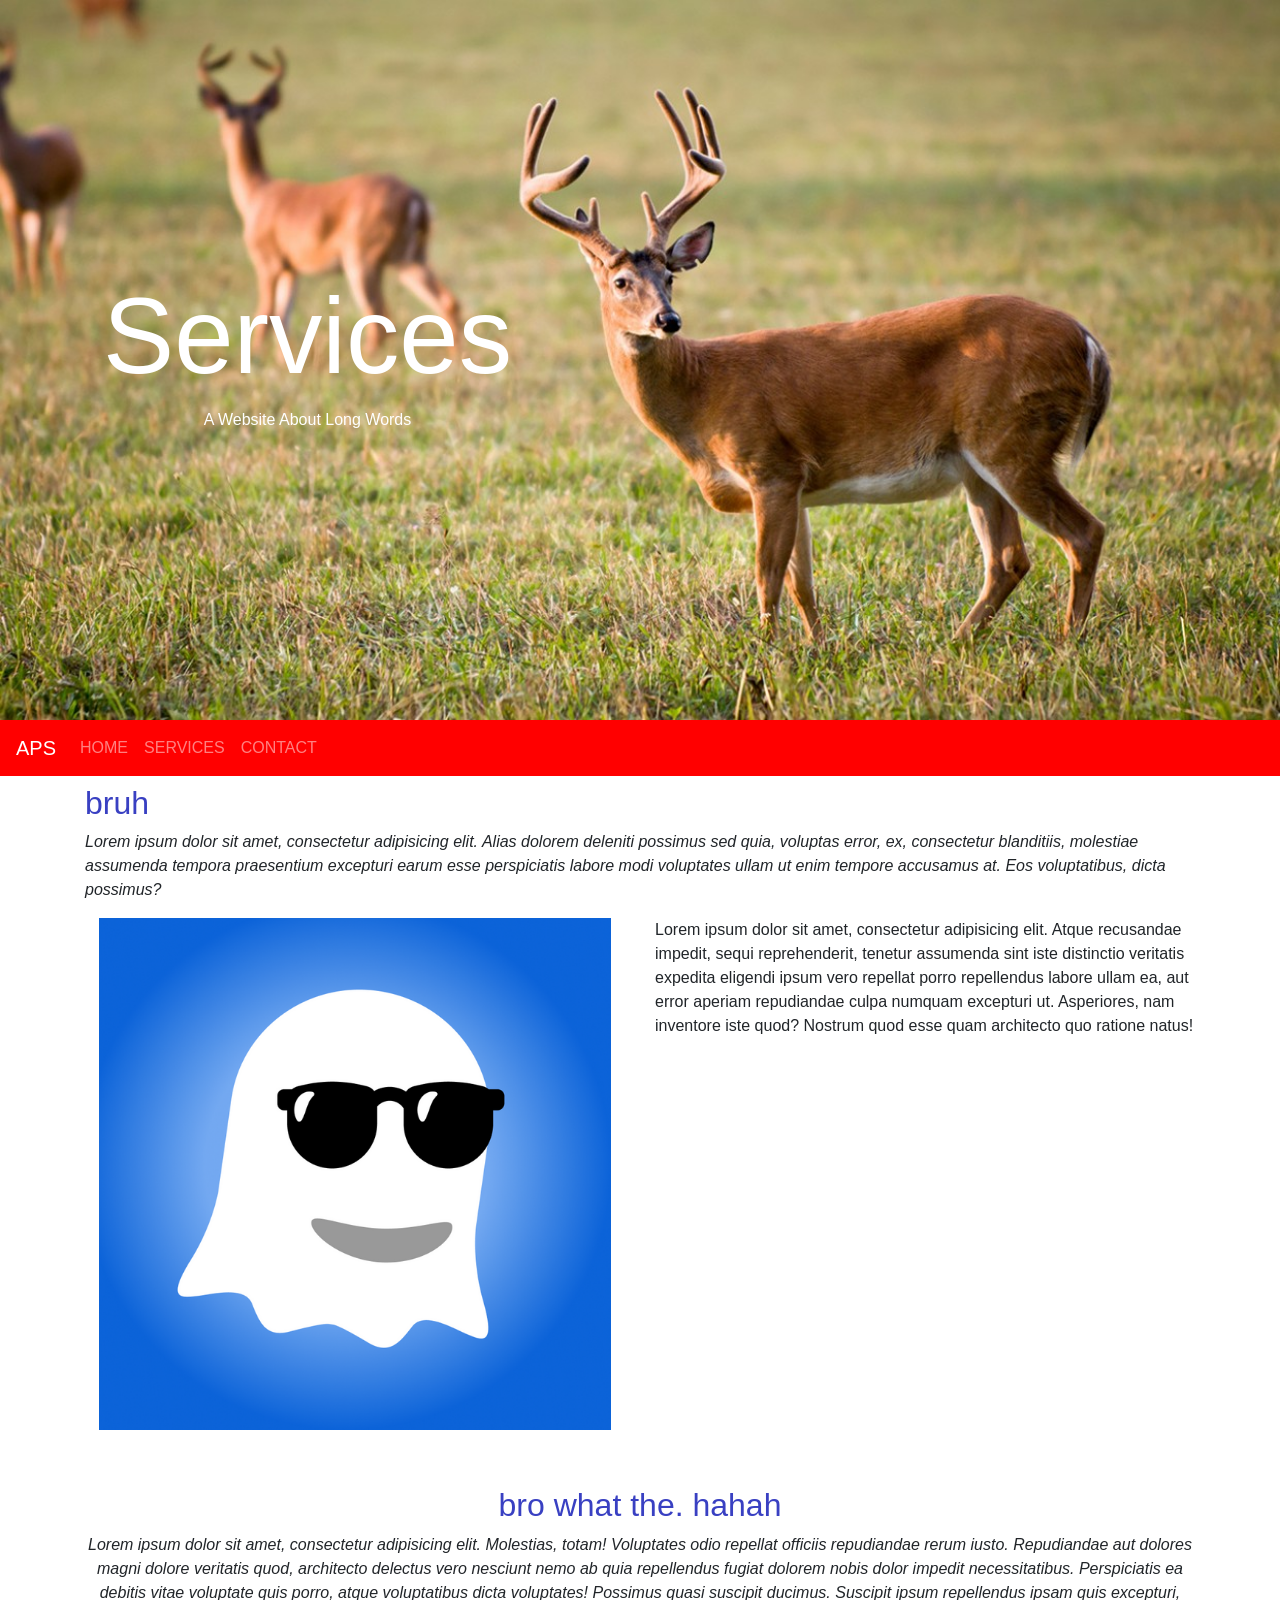
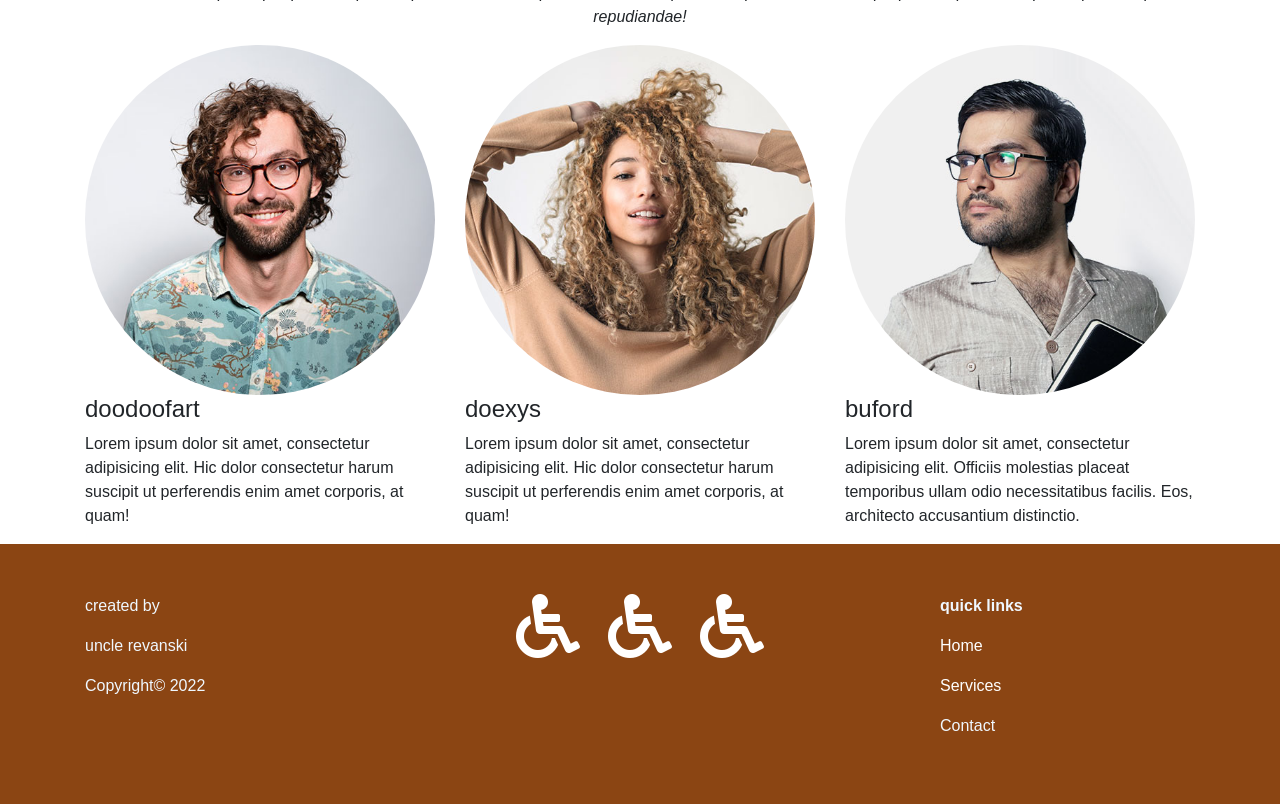
<file: webDevelopment/services.html>
<!doctype html>
<html>
<head>
<meta charset="UTF-8">
	<link rel="stylesheet" href="https://use.fontawesome.com/releases/v5.7.0/css/all.css" integrity="sha384-lZN37f5QGtY3VHgisS14W3ExzMWZxybE1SJSEsQp9S+oqd12jhcu+A56Ebc1zFSJ" crossorigin="anonymous">
	
<title>Website Template</title>
	<!----------------------------Viewport Meta Tag, allows pinch zooming on mobile etc.------------------------------------>
	<meta name="viewport" content="width=device-width, initial-scale=1">
	
	<!-- put ALL font before any CSS -->
	<link rel="stylesheet" href="https://use.fontawesome.com/releases/v5.7.0/css/all.css" integrity="sha384-lZN37f5QGtY3VHgisS14W3ExzMWZxybE1SJSEsQp9S+oqd12jhcu+A56Ebc1zFSJ" crossorigin="anonymous">
	
	<!----------------------------Bootstrap CDNs------------------------------------>
	
	<!-- Latest compiled and minified CSS -->
	<link rel="stylesheet" href="https://cdn.jsdelivr.net/npm/bootstrap@4.6.1/dist/css/bootstrap.min.css">
	<link rel="stylesheet" href="css/myStyle.css">

	<!-- jQuery library -->
	<script src="https://cdn.jsdelivr.net/npm/jquery@3.6.0/dist/jquery.slim.min.js"></script>

	<!-- Popper JS -->
	<script src="https://cdn.jsdelivr.net/npm/popper.js@1.16.1/dist/umd/popper.min.js"></script>

	<!-- Latest compiled JavaScript -->
	<script src="https://cdn.jsdelivr.net/npm/bootstrap@4.6.1/dist/js/bootstrap.bundle.min.js"></script>
	
	<!--------YOUR CSS - MUST go after the CDNs so you overwrite their styles---------------->	
	
	<!----------------------------Meta Viewport Tag------------------------------------>
	
	
	<!----------------------------Boostrap Libraries------------------------------------>
	
	
	
	<!----------------------------Your CSS [moved to under the Bootstrap CSS]------------------------------------>
</head>

<body>
	
	<!----------------------------Masthead Area------------------------------------>
	<header id="serviceMasthead">
		<div class="container text-center">
			<div class="row text-white py-3 height80 align-items-center">
				<div class="col-sm-5">
					
					<!--------------We will add responsive media query for text------------------>
					<h1 class="display-1">Services</h1>
					<!---------------Add styles for horizontal rule-------------->
					<p>A Website About Long Words</p>
					<!---------------Add a button--------------------->
					
					
					
				</div><!--ends column-->
			</div><!--ends row-->
		</div><!--ends container-->
		
	</header>
	
	<!----------------------Collapsing Sticky Navbar------------------------------------>
	
	<nav class="navbar navbar-expand-sm navbar-dark sticky-top weiner">
  <!-- Brand -->
  <a class="navbar-brand" href="index.html">APS</a>

  <!-- Toggler/collapsibe Button -->
  <button class="navbar-toggler" type="button" data-toggle="collapse" data-target="#collapsibleNavbar">
    <span class="navbar-toggler-icon"></span>
  </button>

  <!-- Navbar links -->
  <div class="collapse navbar-collapse" id="collapsibleNavbar">
    <ul class="navbar-nav">
      <li class="nav-item">
        <a class="nav-link" href="index.html">HOME</a>
      </li>
      <li class="nav-item">
        <a class="nav-link" href="services.html">SERVICES</a>
      </li>
      <li class="nav-item">
        <a class="nav-link" href="contact.html">CONTACT</a>
      </li>
    </ul>
  </div>
</nav>
	
	
	
	<!-------------------------------First Content Section------------------------------------>
	<section>
		<!---------------Add a container with two rows--------------------->
		<div class="container">
		<!---------------First Row is full width and has a subheading and italics paragraph--------------------->
			<div class="row py-2">
				<div class="col-sm-12">
					<h2>bruh</h2>
					<i>Lorem ipsum dolor sit amet, consectetur adipisicing elit. Alias dolorem deleniti possimus sed quia, voluptas error, ex, consectetur blanditiis, molestiae assumenda tempora praesentium excepturi earum esse perspiciatis labore modi voluptates ullam ut enim tempore accusamus at. Eos voluptatibus, dicta possimus?</i>
		<!---------------Second Row has two equal columns, photo on left, text on right--------------------->	
				</div>
			</div>
			<div class="row py-2">
				<div class="col-sm-6 text-center">
					<img class="img-fluid" src="images/bro.png" alt="cool ghost what a chill ghost bet he smokes weed and shoots up helle drug">
				</div>
				<div class="col-sm-6">
					<p>Lorem ipsum dolor sit amet, consectetur adipisicing elit. Atque recusandae impedit, sequi reprehenderit, tenetur assumenda sint iste distinctio veritatis expedita eligendi ipsum vero repellat porro repellendus labore ullam ea, aut error aperiam repudiandae culpa numquam excepturi ut. Asperiores, nam inventore iste quod? Nostrum quod esse quam architecto quo ratione natus!</p>
				</div>
			</div>
		</div>
	</section>
	
	
	
	<!-------------------------------Second Content Section------------------------------------>
	<section>
		
		<div class="container pt-5">
			
			<!---------------First Row--------------------->
			<div class="row">
				<div class="col-sm-12 text-center">
					<!---------------Add subheading and italics paragraph--------------------->
					<h2>bro what the. hahah
					</h2>
					<p><i> Lorem ipsum dolor sit amet, consectetur adipisicing elit. Molestias, totam! Voluptates odio repellat officiis repudiandae rerum iusto. Repudiandae aut dolores magni dolore veritatis quod, architecto delectus vero nesciunt nemo ab quia repellendus fugiat dolorem nobis dolor impedit necessitatibus. Perspiciatis ea debitis vitae voluptate quis porro, atque voluptatibus dicta voluptates! Possimus quasi suscipit ducimus. Suscipit ipsum repellendus ipsam quis excepturi, repudiandae!
					</i></p>
					
				</div><!--ends column-->
			</div><!--ends row-->
			
			
			
			
			<!---------------Second Row --------------------->
			<div class="row">
				<!---------------Add a Row with three equal columns--------------------->
				<div class="col-sm-4">
					<!--- left --->
					<!--- face, h4 with name, p with 20 lorem --->
					<img src="images/team/team3.jpg" class="img-fluid rounded-circle" alt="lovely photo of professor doodoofart">
					<h4>doodoofart</h4>
					<p>Lorem ipsum dolor sit amet, consectetur adipisicing elit. Hic dolor consectetur harum suscipit ut perferendis enim amet corporis, at quam!</p>
				</div>
				<div class="col-sm-4">
					<!--- middle --->
					<img src="images/team/team2.jpg" class="img-fluid rounded-circle" alt="lovely photo of deoxys">
					<h4>doexys</h4>
					<p>Lorem ipsum dolor sit amet, consectetur adipisicing elit. Hic dolor consectetur harum suscipit ut perferendis enim amet corporis, at quam!</p>
				</div>
				<div class="col-sm-4">
				<!--- right --->
					<img src="images/team/team1.jpg" class="img-fluid rounded-circle" alt="bufordface">	
					<h4>buford</h4>
					<p>Lorem ipsum dolor sit amet, consectetur adipisicing elit. Officiis molestias placeat temporibus ullam odio necessitatibus facilis. Eos, architecto accusantium distinctio.</p>
					
					
						
					
				</div>
				
				
				
			</div><!--ends row-->
			
			
			
		</div><!--ends container-->
			
			
			
	</section>
	
	
	<!------------------------------------Fat Footer------------------------------------>
	<footer>
		<div class="container">
			<div class="row">
				<div class="col-sm-3">
				<!-- paragraph with copyright info -->
					<p>created by </p>
					<p>uncle revanski</p>
					<p>Copyright&copy; 2022</p>
					
				</div>
				<div class="col-sm-6 text-center">
				<!-- fa icons-->
					<a href="https://www.homesalive.ca/"><i class="fas fa-wheelchair fa-4x"></i></a>
					<a href="https://www.homesalive.ca/"><i class="fas fa-wheelchair fa-4x mx-4"></i></a>
					<a href="mailto:adam.revet@lethbridgecollege.ca"><i class="fas fa-wheelchair fa-4x"></i></a>
				</div>
				<div class="col-sm-3">
				<!-- have some quick links to the other pages in the site -->
					<p><strong> quick links</strong> </p>
					<p><a href="index.html">Home</a></p>
					<p><a href="">Services</a></p>
					<p><a>Contact</a></p>
				</div>
			</div>
		</div>
		
		
	</footer>
	
	
	
</body>
</html>
</file>
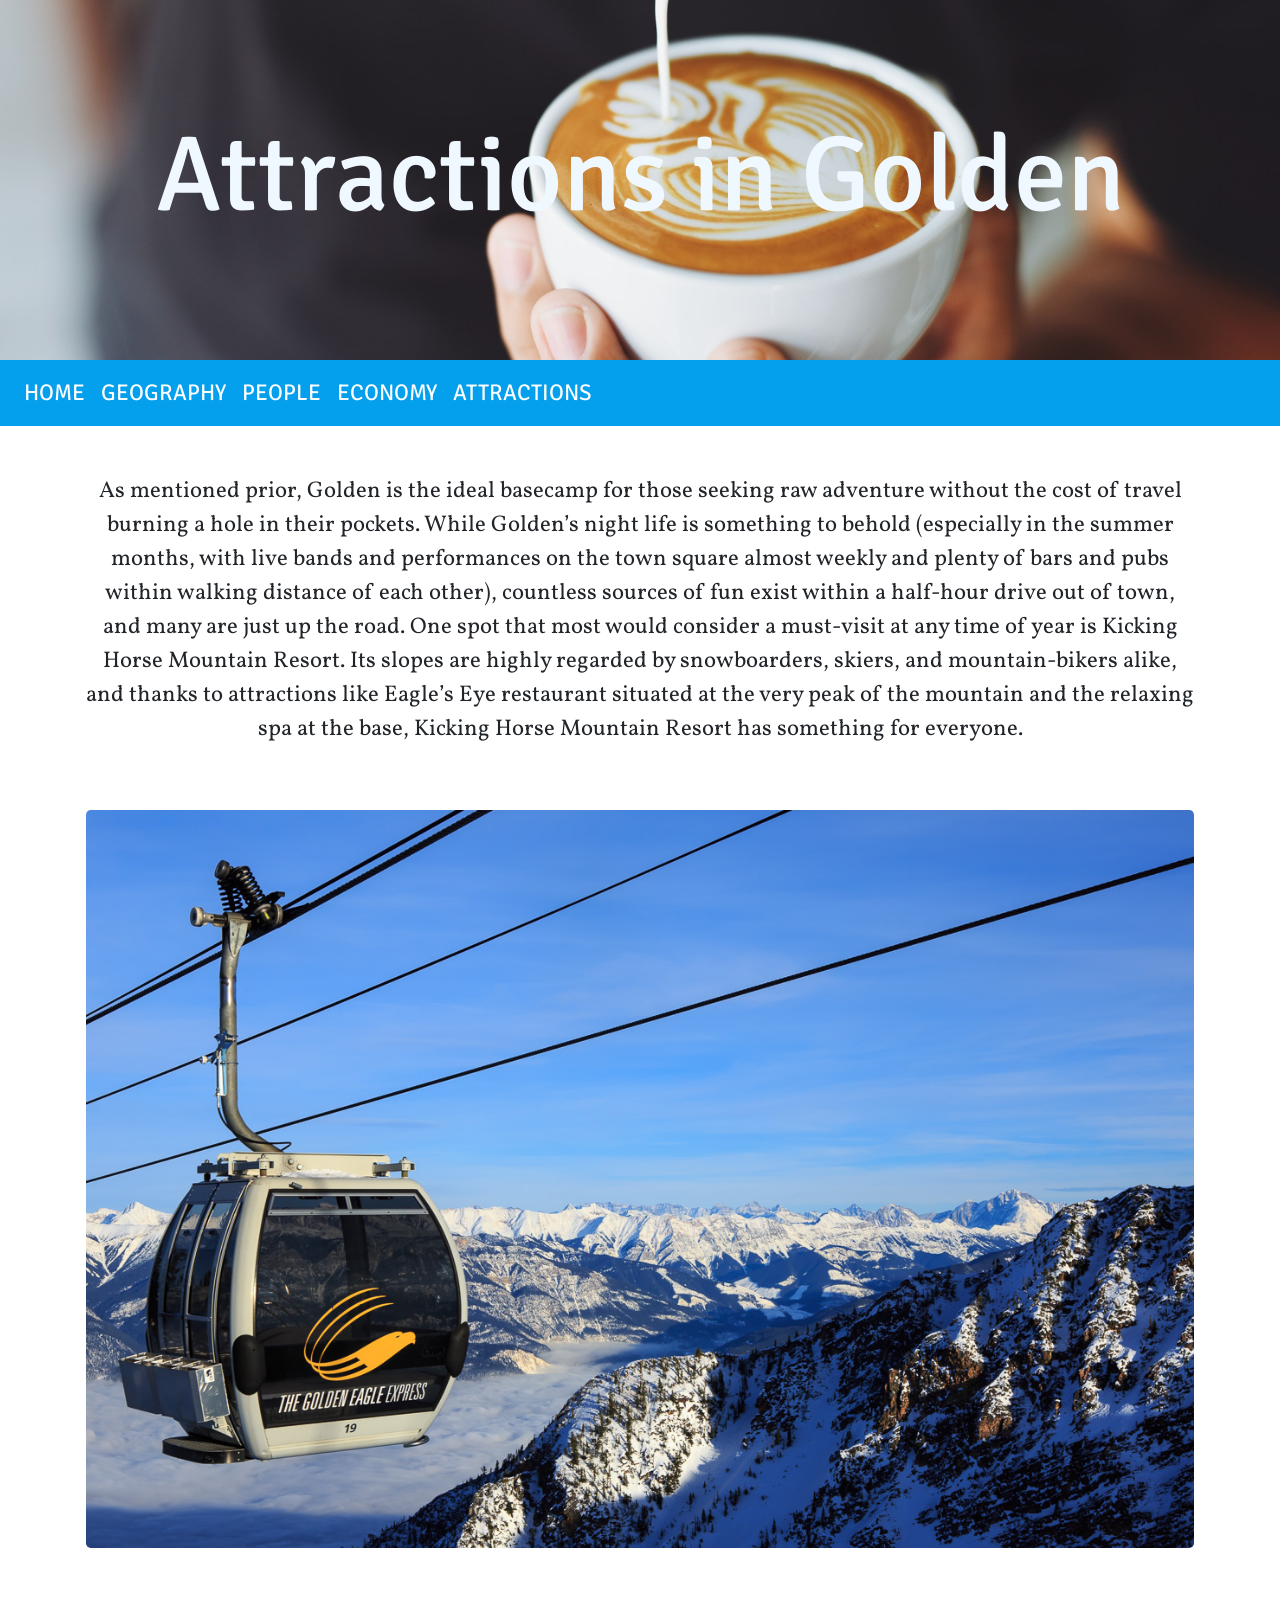
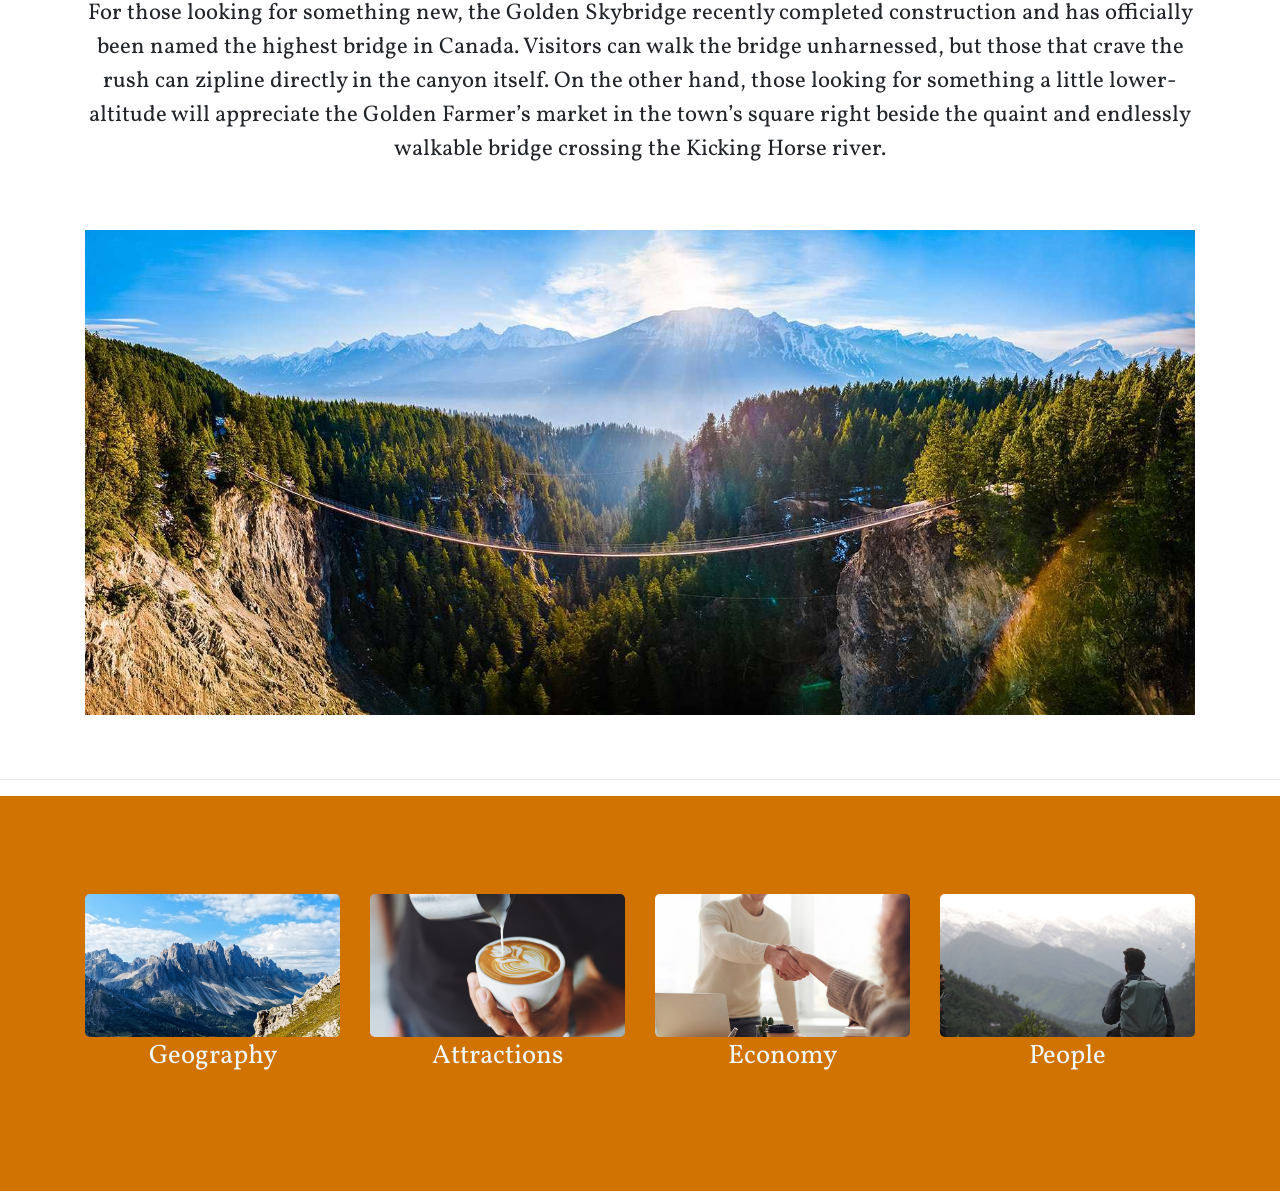
<file: mySite/hometown/pages/attractions.html>
<!doctype html>
<html>
<head>
<meta charset="UTF-8">
		<link rel="stylesheet" href="https://use.fontawesome.com/releases/v5.7.0/css/all.css" integrity="sha384-lZN37f5QGtY3VHgisS14W3ExzMWZxybE1SJSEsQp9S+oqd12jhcu+A56Ebc1zFSJ" crossorigin="anonymous">
	
<title>Attractions</title>
	
	<!----------------------------Viewport Meta Tag, allows pinch zooming on mobile etc.------------------------------------>
	<meta name="viewport" content="width=device-width, initial-scale=1">
	
	<!-- put ALL font before any CSS -->
	<link rel="stylesheet" href="https://use.fontawesome.com/releases/v5.7.0/css/all.css" integrity="sha384-lZN37f5QGtY3VHgisS14W3ExzMWZxybE1SJSEsQp9S+oqd12jhcu+A56Ebc1zFSJ" crossorigin="anonymous">
	
	<!----------------------------Bootstrap CDNs------------------------------------>
	
	<!-- Latest compiled and minified CSS -->
	<link rel="stylesheet" href="https://cdn.jsdelivr.net/npm/bootstrap@4.6.1/dist/css/bootstrap.min.css">
	<link rel="stylesheet" href="../css/myStyle.css">

	<!-- jQuery library -->
	<script src="https://cdn.jsdelivr.net/npm/jquery@3.6.0/dist/jquery.slim.min.js"></script>

	<!-- Popper JS -->
	<script src="https://cdn.jsdelivr.net/npm/popper.js@1.16.1/dist/umd/popper.min.js"></script>

	<!-- Latest compiled JavaScript -->
	<script src="https://cdn.jsdelivr.net/npm/bootstrap@4.6.1/dist/js/bootstrap.bundle.min.js"></script>
	
	<!--------YOUR CSS - MUST go after the CDNs so you overwrite their styles---------------->	
	
	
</head>
	

	
<header id="attractionsMasthead" >
	<div class="container">
		<div class="row py-5 align-items-center height text-center">
			<div class="col-sm-12">
				<h1 class="welcome">Attractions in Golden</h1>
			</div>
		</div>
	</div>
</header>
	
<nav class="navbar navigation navbar-expand-sm sticky-top justify-content-center">
		  <!-- Toggler/collapsibe Button -->
		  <button class="navbar-toggler" type="button" data-toggle="collapse" data-target="#collapsibleNavbar">
			<span class="navbar-toggler-icon"></span>
		  </button>

		  <!-- Navbar links -->
		  <div class="collapse navbar-collapse align-items-center" id="collapsibleNavbar">
					<ul class="navbar-nav niceLookingFont">
					 	 <li class="nav-item">
							<a class="nav-link" href="../index.html">HOME</a>
					 	 	</li>
					 	 <li class="nav-item">
							<a class="nav-link" href="geography.html">GEOGRAPHY</a>
					 		</li>
					 	 <li class="nav-item">
							<a class="nav-link" href="people.html">PEOPLE</a>
					  		</li>
						<li class="nav-item">
						<a class="nav-link" href="economy.html">ECONOMY</a>
					 		</li>
						<li class="nav-item">
						<a class="nav-link" href="attractions.html">ATTRACTIONS</a>
					  		</li>
					</ul>
		  </div>
</nav>
	
	
	
<div class="container">
		<div class="row pt-5">
		<div class="col-sm-12 bodyText text-center">
			<p>As mentioned prior, Golden is the ideal basecamp for those seeking raw adventure without the cost of travel burning a hole in their pockets. While Golden’s night life is something to behold (especially in the summer months, with live bands and performances on the town square almost weekly and plenty of bars and pubs within walking distance of each other), countless sources of fun exist within a half-hour drive out of town, and many are just up the road. One spot that most would consider a must-visit at any time of year is Kicking Horse Mountain Resort. Its slopes are highly regarded by snowboarders, skiers, and mountain-bikers alike, and thanks to attractions like Eagle’s Eye restaurant situated at the very peak of the mountain and the relaxing spa at the base, Kicking Horse Mountain Resort has something for everyone. </p>
		</div>
	</div>
	<div class="row py-5">
	
	<div class="col-sm-12 px-3">
			<img src="../images/kicking.jpg" alt="gondola" class="img-fluid rounded-lg ">
		</div>
	</div>
	<div class="row justify-content-center">
		<div class="col-sm-12 bodyText text-center">
			<p>For those looking for something new, the Golden Skybridge recently completed construction and has officially been named the highest bridge in Canada. Visitors can walk the bridge unharnessed, but those that crave the rush can zipline directly in the canyon itself. On the other hand, those looking for something a little lower-altitude will appreciate the Golden Farmer’s market in the town’s square right beside the quaint and endlessly walkable bridge crossing the Kicking Horse river.</p>
		</div>
	</div>
	<div class="row py-5">
		<div class="col-sm-12 bodyText text-center">
			<img src="../images/skybridge.jpg" alt="skybridge" class="img-fluid">
		</div>
	</div>
	
</div>
	<hr>

<footer>
	
	
<div class="container">
	<div class="row py-5">
		<div class="col-sm-3 text-center badgeText">
			<a href="geography.html" ><img src="../images/mountain2.jpg" alt="mountain" class="img-fluid rounded-lg"></a>
			<p>Geography</p>
		</div>
		<div class="col-sm-3 text-center badgeText">
			<a href="attractions.html"><img src="../images/coffee.jpg" alt="coffee" class="img-fluid rounded-lg"></a>
			<p>Attractions</p>
		</div>
		<div class="col-sm-3 text-center badgeText">
			<a href="economy.html"><img src="../images/job.jpg" alt="handshake" class="img-fluid rounded-lg"></a>
			<p>Economy</p>
		</div>
		<div class="col-sm-3 text-center badgeText">
			<a href="people.html"><img src="../images/person2.jpg" alt="person on mountain" class="img-fluid rounded-lg"></a>
			<p>People</p>
		</div>
	</div>
</div>


	
	
	
</footer>
	

	
	

<body>
</body>
</html>
</file>
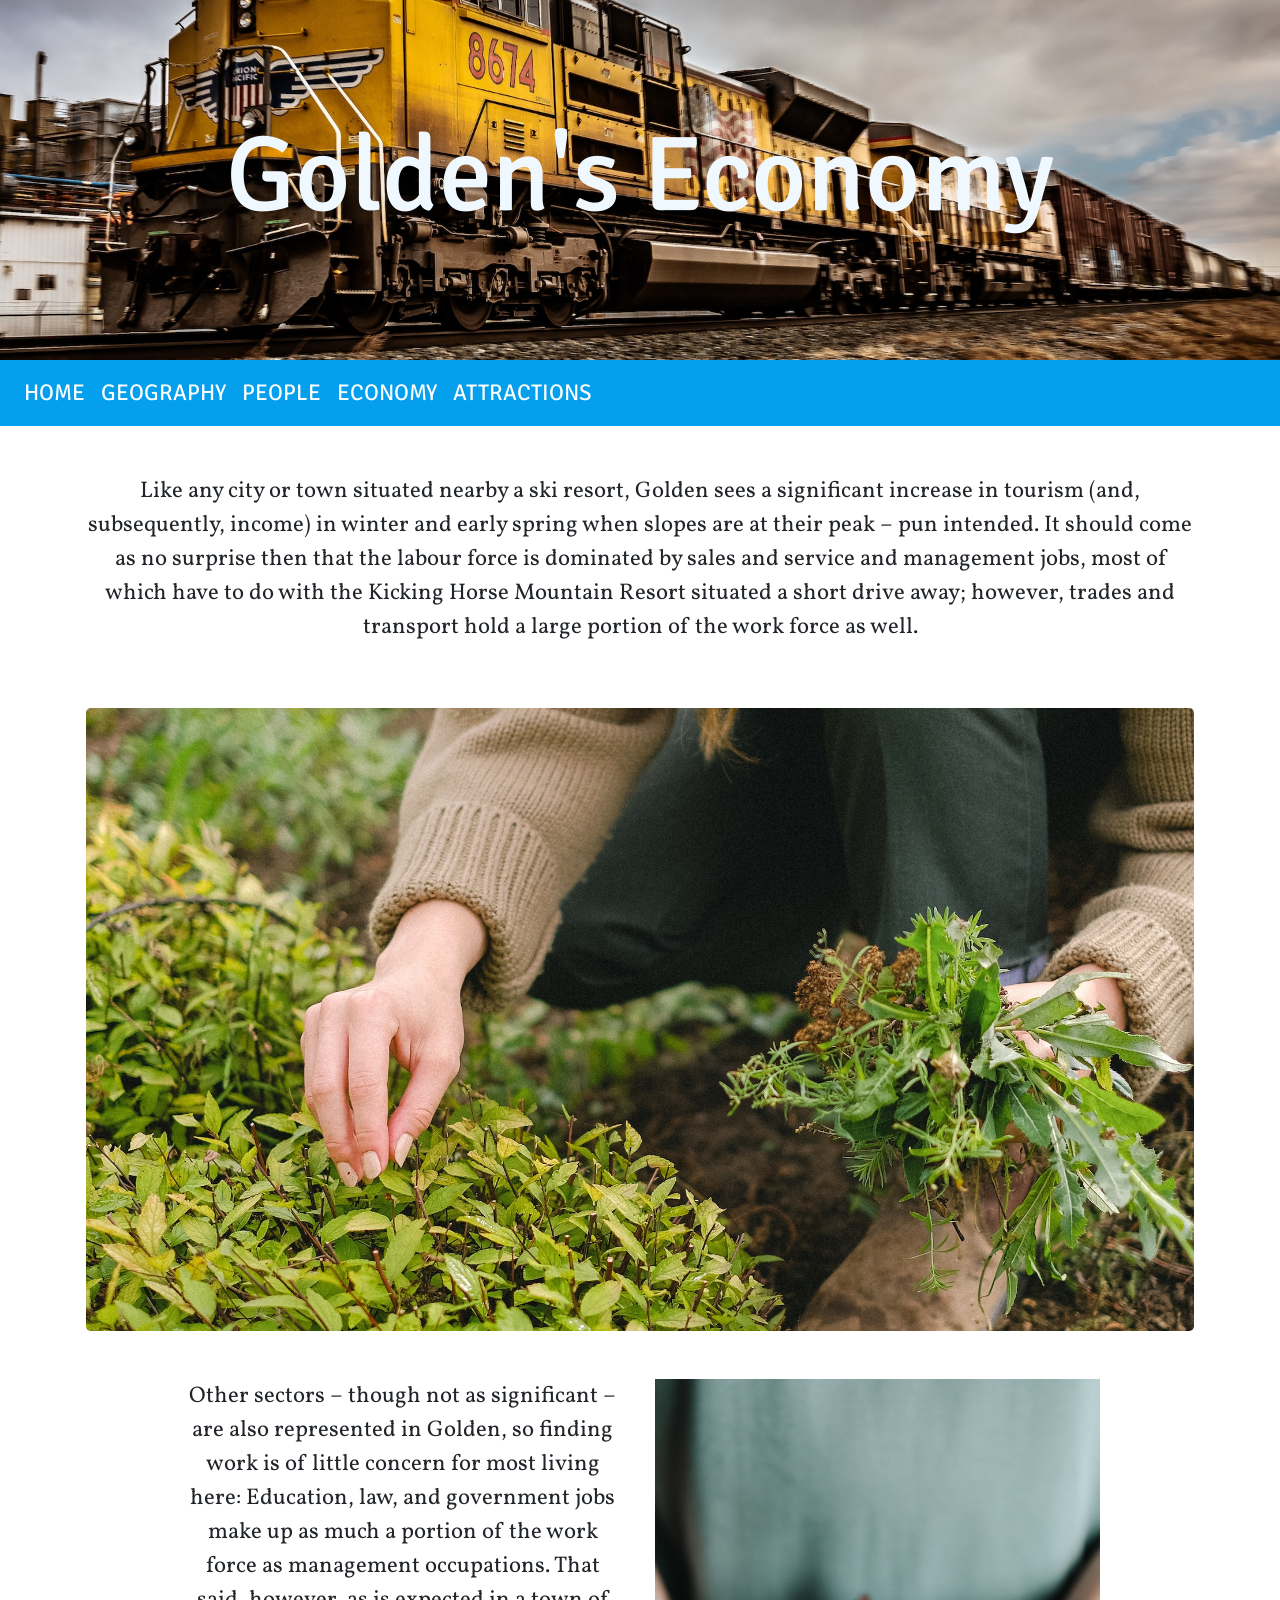
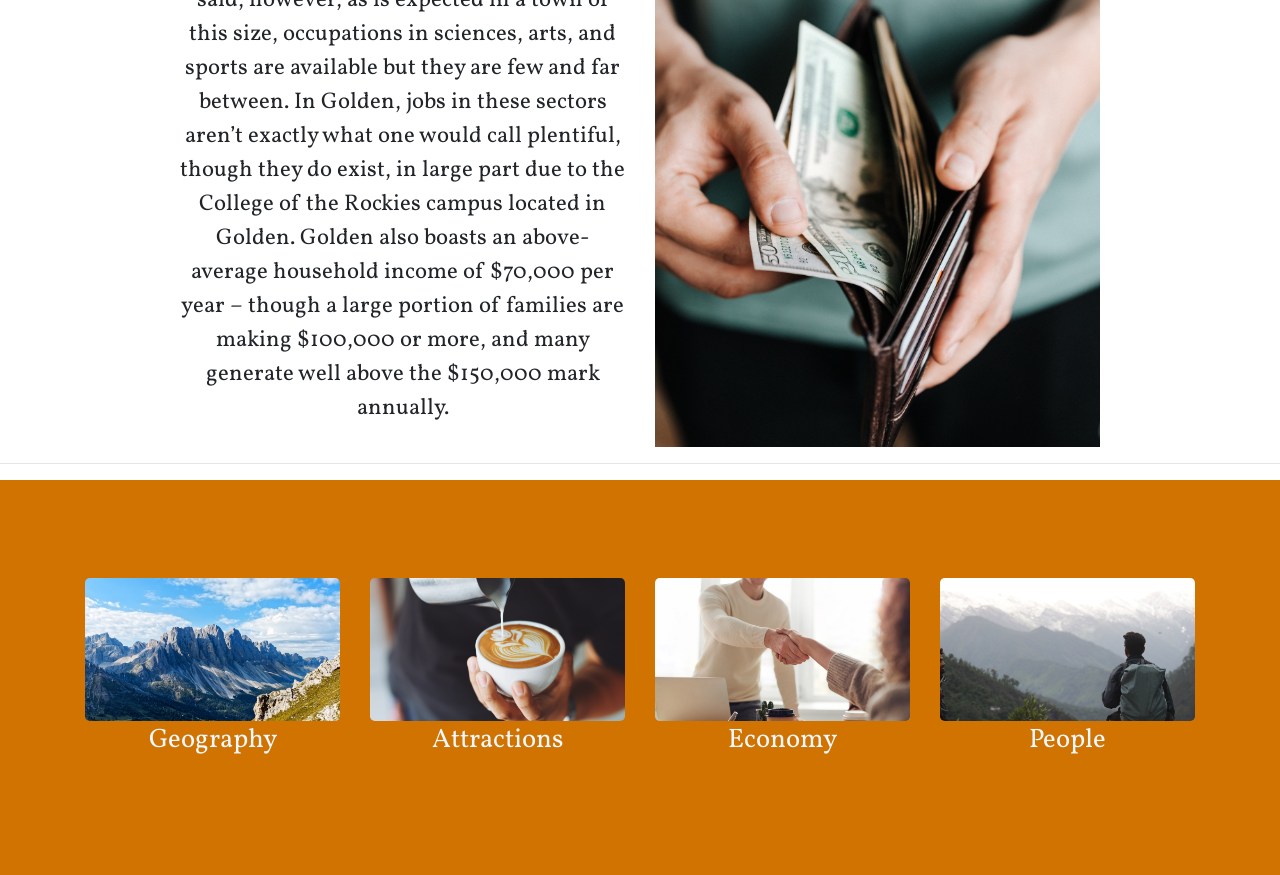
<file: mySite/hometown/pages/economy.html>
<!doctype html>
<html>
<head>
<meta charset="UTF-8">
		<link rel="stylesheet" href="https://use.fontawesome.com/releases/v5.7.0/css/all.css" integrity="sha384-lZN37f5QGtY3VHgisS14W3ExzMWZxybE1SJSEsQp9S+oqd12jhcu+A56Ebc1zFSJ" crossorigin="anonymous">
	
<title>Economy</title>
	
	<!----------------------------Viewport Meta Tag, allows pinch zooming on mobile etc.------------------------------------>
	<meta name="viewport" content="width=device-width, initial-scale=1">
	
	<!-- put ALL font before any CSS -->
	<link rel="stylesheet" href="https://use.fontawesome.com/releases/v5.7.0/css/all.css" integrity="sha384-lZN37f5QGtY3VHgisS14W3ExzMWZxybE1SJSEsQp9S+oqd12jhcu+A56Ebc1zFSJ" crossorigin="anonymous">
	
	<!----------------------------Bootstrap CDNs------------------------------------>
	
	<!-- Latest compiled and minified CSS -->
	<link rel="stylesheet" href="https://cdn.jsdelivr.net/npm/bootstrap@4.6.1/dist/css/bootstrap.min.css">
	<link rel="stylesheet" href="../css/myStyle.css">

	<!-- jQuery library -->
	<script src="https://cdn.jsdelivr.net/npm/jquery@3.6.0/dist/jquery.slim.min.js"></script>

	<!-- Popper JS -->
	<script src="https://cdn.jsdelivr.net/npm/popper.js@1.16.1/dist/umd/popper.min.js"></script>

	<!-- Latest compiled JavaScript -->
	<script src="https://cdn.jsdelivr.net/npm/bootstrap@4.6.1/dist/js/bootstrap.bundle.min.js"></script>
	
	<!--------YOUR CSS - MUST go after the CDNs so you overwrite their styles---------------->	
	
	
</head>
	

	
<header id="economyMasthead" >
	<div class="container">
		<div class="row py-5 align-items-center height text-center">
			<div class="col-sm-12">
				<h1 class="welcome">Golden's Economy</h1>
			</div>
		</div>
	</div>
</header>
	
<nav class="navbar navigation navbar-expand-sm sticky-top justify-content-center">
		  <!-- Toggler/collapsibe Button -->
		  <button class="navbar-toggler" type="button" data-toggle="collapse" data-target="#collapsibleNavbar">
			<span class="navbar-toggler-icon"></span>
		  </button>

		  <!-- Navbar links -->
		  <div class="collapse navbar-collapse align-items-center" id="collapsibleNavbar">
					<ul class="navbar-nav niceLookingFont">
					 	 <li class="nav-item">
							<a class="nav-link" href="../index.html">HOME</a>
					 	 	</li>
					 	 <li class="nav-item">
							<a class="nav-link" href="geography.html">GEOGRAPHY</a>
					 		</li>
					 	 <li class="nav-item">
							<a class="nav-link" href="people.html">PEOPLE</a>
					  		</li>
						<li class="nav-item">
						<a class="nav-link" href="economy.html">ECONOMY</a>
					 		</li>
						<li class="nav-item">
						<a class="nav-link" href="attractions.html">ATTRACTIONS</a>
					  		</li>
					</ul>
		  </div>
</nav>
	

	
	
	
<div class="container">
		<div class="row pt-5">
		<div class="col-sm-12 bodyText text-center">
			<p>Like any city or town situated nearby a ski resort, Golden sees a significant increase in tourism (and, subsequently, income) in winter and early spring when slopes are at their peak – pun intended. It should come as no surprise then that the labour force is dominated by sales and service and management jobs, most of which have to do with the Kicking Horse Mountain Resort situated a short drive away; however, trades and transport hold a large portion of the work force as well.</p>
		</div>
	</div>
	<div class="row py-5">
	
	<div class="col-sm-12 px-3">
			<img src="../images/picking.jpg" alt="railroad" class="img-fluid rounded-lg ">
		</div>
	</div>
	<div class="row justify-content-center">
		<div class="col-sm-5 bodyText text-center">
			<p>Other sectors – though not as significant – are also represented in Golden, so finding work is of little concern for most living here: Education, law, and government jobs make up as much a portion of the work force as management occupations. That said, however, as is expected in a town of this size, occupations in sciences, arts, and sports are available but they are few and far between. In Golden, jobs in these sectors aren’t exactly what one would call plentiful, though they do exist, in large part due to the College of the Rockies campus located in Golden. Golden also boasts an above-average household income of $70,000 per year – though a large portion of families are making $100,000 or more, and many generate well above the $150,000 mark annually. </p>
		</div>
		<div class="col-sm-5 bodyText text-center">
			<img src="../images/bruh2.jpg" alt="money" class="img-fluid">
		</div>
	</div>
</div>
	<hr>

<footer>
<div class="container">
	<div class="row py-5">
		<div class="col-sm-3 text-center badgeText">
			<a href="geography.html" ><img src="../images/mountain2.jpg" alt="mountain" class="img-fluid rounded-lg"></a>
			<p>Geography</p>
		</div>
		<div class="col-sm-3 text-center badgeText">
			<a href="attractions.html"><img src="../images/coffee.jpg" alt="coffee" class="img-fluid rounded-lg"></a>
			<p>Attractions</p>
		</div>
		<div class="col-sm-3 text-center badgeText">
			<a href="economy.html"><img src="../images/job.jpg" alt="handshake" class="img-fluid rounded-lg"></a>
			<p>Economy</p>
		</div>
		<div class="col-sm-3 text-center badgeText">
			<a href="people.html"><img src="../images/person2.jpg" alt="person on mountain" class="img-fluid rounded-lg"></a>
			<p>People</p>
		</div>
	</div>
</div>

	
	
	
</footer>
	

	
	

<body>
</body>
</html>
</file>
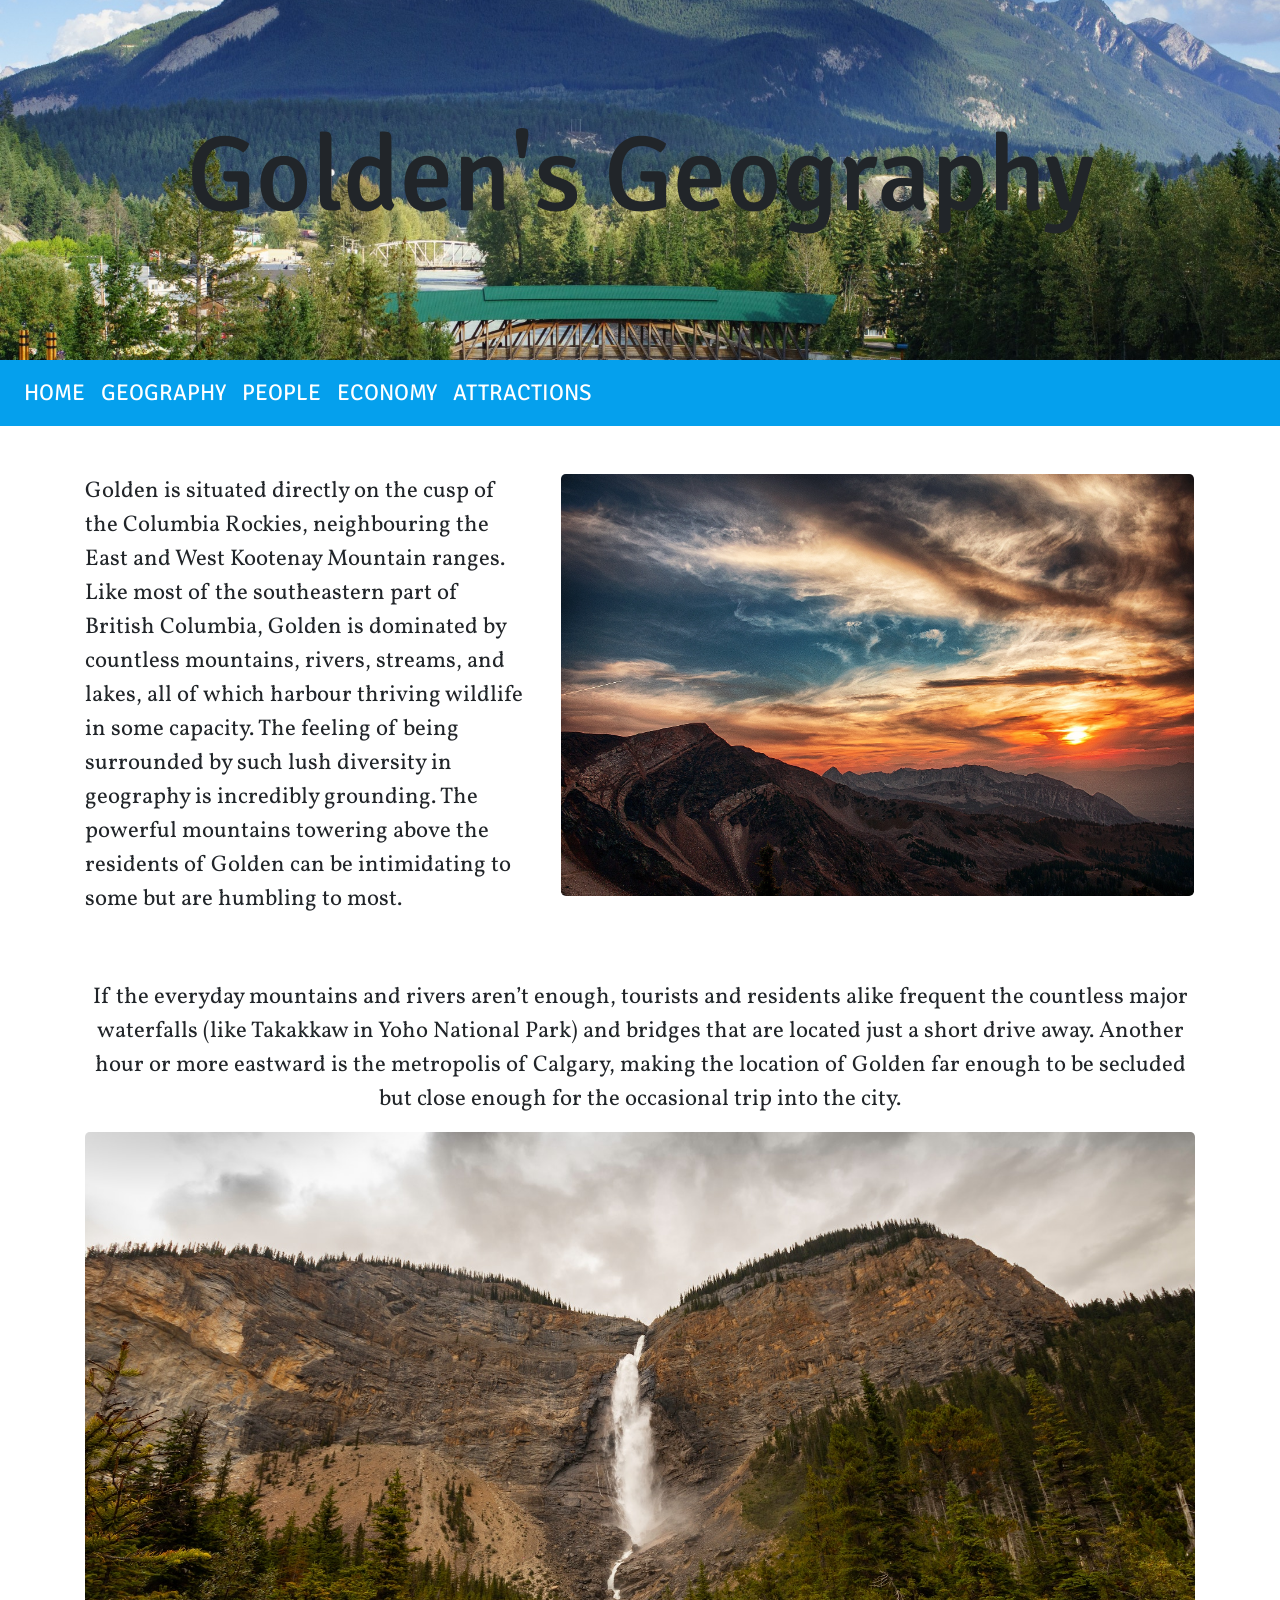
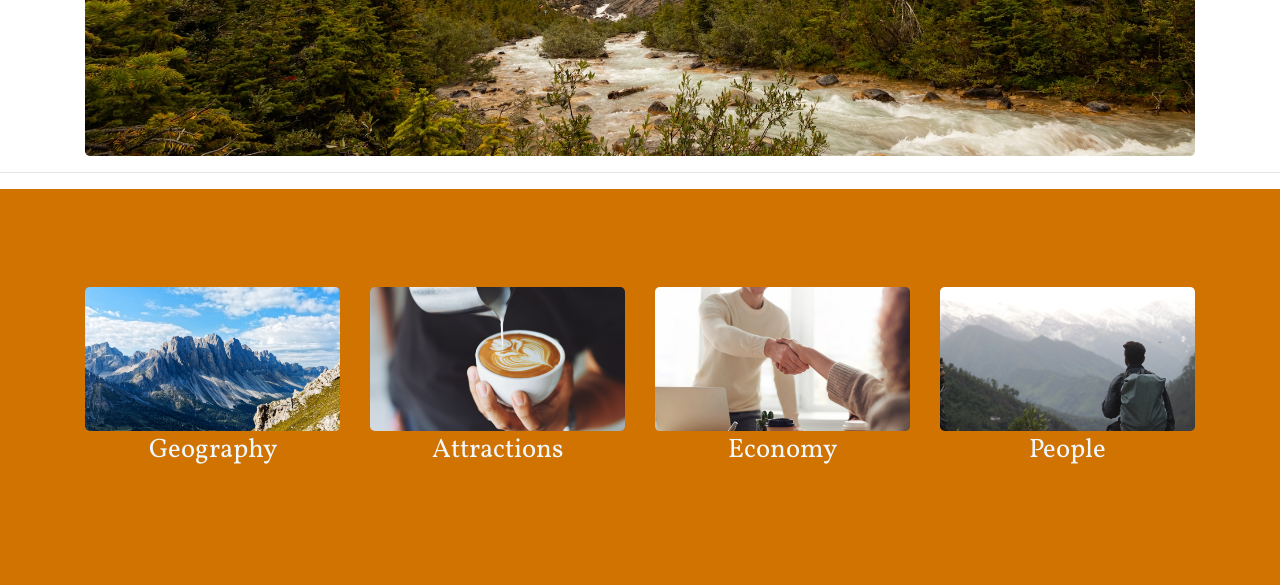
<file: mySite/hometown/pages/geography.html>
<!doctype html>
<html>
<head>
<meta charset="UTF-8">
		<link rel="stylesheet" href="https://use.fontawesome.com/releases/v5.7.0/css/all.css" integrity="sha384-lZN37f5QGtY3VHgisS14W3ExzMWZxybE1SJSEsQp9S+oqd12jhcu+A56Ebc1zFSJ" crossorigin="anonymous">
	
<title>Geography</title>
	
	<!----------------------------Viewport Meta Tag, allows pinch zooming on mobile etc.------------------------------------>
	<meta name="viewport" content="width=device-width, initial-scale=1">
	
	<!-- put ALL font before any CSS -->
	<link rel="stylesheet" href="https://use.fontawesome.com/releases/v5.7.0/css/all.css" integrity="sha384-lZN37f5QGtY3VHgisS14W3ExzMWZxybE1SJSEsQp9S+oqd12jhcu+A56Ebc1zFSJ" crossorigin="anonymous">
	
	<!----------------------------Bootstrap CDNs------------------------------------>
	
	<!-- Latest compiled and minified CSS -->
	<link rel="stylesheet" href="https://cdn.jsdelivr.net/npm/bootstrap@4.6.1/dist/css/bootstrap.min.css">
	<link rel="stylesheet" href="../css/myStyle.css">

	<!-- jQuery library -->
	<script src="https://cdn.jsdelivr.net/npm/jquery@3.6.0/dist/jquery.slim.min.js"></script>

	<!-- Popper JS -->
	<script src="https://cdn.jsdelivr.net/npm/popper.js@1.16.1/dist/umd/popper.min.js"></script>

	<!-- Latest compiled JavaScript -->
	<script src="https://cdn.jsdelivr.net/npm/bootstrap@4.6.1/dist/js/bootstrap.bundle.min.js"></script>
	
	<!--------YOUR CSS - MUST go after the CDNs so you overwrite their styles---------------->	
	
	
</head>
	

	
<header id="geographyMasthead" >
	<div class="container">
		<div class="row py-5 align-items-center height text-center">
			<div class="col-sm-12">
				<h1 class="welcome">Golden's Geography</h1>
			</div>
		</div>
	</div>
</header>
	
<nav class="navbar navigation navbar-expand-sm sticky-top justify-content-center">
		  <!-- Toggler/collapsibe Button -->
		  <button class="navbar-toggler" type="button" data-toggle="collapse" data-target="#collapsibleNavbar">
			<span class="navbar-toggler-icon"></span>
		  </button>

		  <!-- Navbar links -->
		  <div class="collapse navbar-collapse align-items-center" id="collapsibleNavbar">
					<ul class="navbar-nav niceLookingFont">
					 	 <li class="nav-item">
							<a class="nav-link" href="../index.html">HOME</a>
					 	 	</li>
					 	 <li class="nav-item">
							<a class="nav-link" href="geography.html">GEOGRAPHY</a>
					 		</li>
					 	 <li class="nav-item">
							<a class="nav-link" href="people.html">PEOPLE</a>
					  		</li>
						<li class="nav-item">
						<a class="nav-link" href="economy.html">ECONOMY</a>
					 		</li>
						<li class="nav-item">
						<a class="nav-link" href="attractions.html">ATTRACTIONS</a>
					  		</li>
					</ul>
		  </div>
</nav>

	
	
<div class="container">
	<div class="row py-5">
		
		<div class="col-sm-5 bodyText">
			<p>Golden is situated directly on the cusp of the Columbia Rockies, neighbouring the East and West Kootenay Mountain ranges. Like most of the southeastern part of British Columbia, Golden is dominated by countless mountains, rivers, streams, and lakes, all of which harbour thriving wildlife in some capacity. The feeling of being surrounded by such lush diversity in geography is incredibly grounding. The powerful mountains towering above the residents of Golden can be intimidating to some but are humbling to most. </p>
		</div>
		<div class="col-sm-7 px-3">
			<img src="../images/mountain1.jpg" alt="mountain" class="img-fluid rounded-lg ">
		</div>
	</div>
	<div class="row">
		<div class="col-sm-12 bodyText text-center">
			<p>If the everyday mountains and rivers aren’t enough, tourists and residents alike frequent the countless major waterfalls (like Takakkaw in Yoho National Park) and bridges that are located just a short drive away. Another hour or more eastward is the metropolis of Calgary, making the location of Golden far enough to be secluded but close enough for the occasional trip into the city. </p>
		</div>
	</div>
	<div class="row">
		<div class="col-sm-12 bodyText">
			<img src="../images/falls.jpg" class="img-fluid rounded-lg" alt="takakkaw falls">
		</div>
	</div>
</div>
	<hr>

<footer>
<div class="container">
	<div class="row py-5">
		<div class="col-sm-3 text-center badgeText">
			<a href="geography.html" ><img src="../images/mountain2.jpg" alt="mountain" class="img-fluid rounded-lg"></a>
			<p>Geography</p>
		</div>
		<div class="col-sm-3 text-center badgeText">
			<a href="attractions.html"><img src="../images/coffee.jpg" alt="coffee" class="img-fluid rounded-lg"></a>
			<p>Attractions</p>
		</div>
		<div class="col-sm-3 text-center badgeText">
			<a href="economy.html"><img src="../images/job.jpg" alt="handshake" class="img-fluid rounded-lg"></a>
			<p>Economy</p>
		</div>
		<div class="col-sm-3 text-center badgeText">
			<a href="people.html"><img src="../images/person2.jpg" alt="person on mountain" class="img-fluid rounded-lg"></a>
			<p>People</p>
		</div>
	</div>
</div>


	
	
	
</footer>
	

	
	

<body>
</body>
</html>
</file>
<file: css/myStyles.css>
@charset "utf-8";
/* CSS Document */

@import url('https://fonts.googleapis.com/css2?family=Josefin+Sans:wght@500&family=Work+Sans:wght@300&display=swap');

/* colors 
	D8D8D8 - grey
	B8E4F0 - blue
	92CC89 - green
		C2E0B2 - light green
	F2798F - red
*/

body {
	background-color: #F2798F
}
p {
	font-size: 16pt;
}
a:hover {
	color: black;
}
a:visited {
	
}


/* all id tags */

.titular {
	background-color: #B8E4F0;
}

.navbar {
	background-color: #B8E4F0
}


/* all class tags*/

	#welcome {
		font-family: 'Josefin Sans', sans-serif;
		font-size: 50pt;
	}
	#navigation{
		background-color: #F2798F;
	}
	#about {
		background-color: #D8D8D8;
		background-size: cover;
		background-position: center;
		font-family: 'Work Sans', sans-serif;
	}
	#hobbies {
		font-family: 'Work Sans', sans-serif;
		background-size: cover;
		background-position: center;
	}
	#musicish {
			background-color: #D8D8D8;
			background-size: cover;
			background-position: center;
			font-family: 'Work Sans', sans-serif;
		}
	#singing {
			font-size: 10pt;
	}
	#origins {
			font-family: 'Work Sans', sans-serif;
			background-size: cover;
			background-position: center;
		}

/* navbar css */
	ul a {
		color: black;
		font-size: 15pt;
	}
	ul a:hover{
		background-color: #B8E4F0;
		color: #F2798F;
		font-size: 17pt;
	}
</file>
<file: fictionalCharacter/css/mystyle.css>
@charset "utf-8";
/* CSS Document */

@import url('https://fonts.googleapis.com/css2?family=Catamaran:wght@300&family=Overpass&display=swap');

html {
	font-family: 'Catamaran', sans-serif;
	background-color: #377CCF;
	font-size: 15pt;
}



h1, h2{
	font-family: 'Overpass', sans-serif;
	font-size: 35pt;
	padding-bottom: 0;
	margin-bottom: 0;
}

body {background-color: #377CCF}

#logo {
	width: 22%;
	float: left;
	margin: 100;
}

a {
	color: cornflowerblue;
	text-decoration: underline;
	text-decoration-color: darkorange;
}

a:hover{
	background-color: darkorange;
	color: black;
	transition-duration: 0.2s;
}

a:active{
	color: white;
}

a:visited{
	color: navy;
	text-decoration: none;
}

#about h2 p{
	float: left;		
}

#about {
	overflow: hidden
}
#about img{
	float: right
}

header{
	background-color: #377CCF;
	color: white;
	font-size: 30pt;
	font-family: Cambria, 'Hoefler Text', 'Liberation Serif', Times, 'Times New Roman', 'serif';
	border: 0;
	
	/* padding shortcut works the same as margin - top, right, bottom, left. or top and bottom, right and left */
	
	padding: 0px 0px;
	overflow: hidden;
}
header p {
	color:lightgray;
	text-shadow: 0.5px 0.5px 0.5px black;
}

#title {
	padding-top: 100px;
	padding-bottom: 0px;
	font-size: 70pt;
}

h1 {color: darkorange;
	text-shadow: 2px 2px 2px navy;}

section{
	/*all the default styels for all secetions*/
	background-color: #4A4D51;
	max-width: 70%;
	/*text color*/
	color: white;
	/*automaticly centers element*/
	margin: 0 auto;
	padding: 30px;	
	/*this will make the section the size of all the content even thoes floating*/
	overflow: hidden;
}


footer{
	background-color: darkorange;
	color: white;
	text-align: center;
	padding:30px;
	
}
footer p{
	font-size: 15pt;
}
footer a {
	color:#377CCF;
	font-size: 15pt;
}



nav ul {
  list-style-type: none;
  margin: 0;
  padding: auto;
  overflow: hidden;
  background-color: darkorange;
}
nav li {
  float: left;
}
nav li a:link {
  display: block;
  color: white;
  text-align: center;
  padding: 14px 16px;
  text-decoration: none;
	transition-duration: .1s;
}
nav li a:hover {
  background-color: #377CCF;
}
.sticky{
	position: -webkit-sticky; 
  position: sticky;
  top: 0;
}



.bruh{
	max-width: 100%;
	padding: 10px;
	outline-style: groove;
	outline-color: #FFA138;
	background-color: aliceblue;
	color: #323232
	
}
#fence{
	float:right;
	margin-left: 40px;
}
#pylon{
	float:left;
	margin-right: 40px;
}
#sitting{
	max-width: 20%;
	float:right;
	margin-left: 20px;
}
.swap{
	background-color:aliceblue;
	color: #323232
}
</file>
<file: webDevelopment/css/myStyle.css>
@charset "utf-8";
/* CSS Document */

/* if you want a dif pic/dif look in each header on different pages, use ID rather than just header css tag. */
#homeMasthead {
/*	background-color: #220098;*/
	background-image: url("../images/backgrounds/Convocation-Large.jpg");
	background-size: cover;
	background-position: center;
}

#serviceMasthead {
	background-image: url("../images/antEater.jpg");
	background-size: cover;
	background-position: center;
}

h2{
	color: #3940c2;
}

.weiner {
	background-color: red;
}

.height80 {
	height: 80vh;
}

.display-1 {
	font-size: 32pt;
}

footer {
	background-color: saddlebrown;
	color: aliceblue;
	padding-top: 50px;
	padding-bottom: 50px;
}
a:link {
	color: white;
}
a:visited {
	color: white;
}
a:hover {
	color: white;
}
a:active {
	color: white;
}

/* Small devices (portrait tablets and large phones, 576px and up) */
@media only screen and (min-width: 576px) {
	.display-1 {
	font-size: 60pt; 
	}
}

/* Large devices (laptops/desktops, 992px and up) */
@media only screen and (min-width: 768px) {
	#homeMasthead {
		background-image: url("../images/backgrounds/Convocation-mobile.jpg")
	}
	.display-1 {
	font-size: 80pt; 
	}
}

/* Large devices (laptops/desktops, 992px and up) */
@media only screen and (min-width: 768px) {
	#serviceMasthead {
		background-image: url("../images/ohDeer.jpg")
	}
	.display-1 {
	font-size: 80pt; 
	}
}
</file>
<file: mySite/AvatarCreator/css/myStyles.css>
@charset "utf-8";
/* CSS Document */

/*outside div that is wrapped around all customization divs needs to be relatively positioned with a set height*/
#banner{
	background-color: aqua
}

#builder{
    position: relative;
    height: 650px;
	max-height: 650px;
}


#face, #glasses, #hat, #shirt{
    position: absolute;
}
</file>
<file: mySite/hometown/css/myStyle.css>
@charset "utf-8";
/* CSS Document */

@import url('https://fonts.googleapis.com/css2?family=Signika+Negative:wght@300&family=Vollkorn&display=swap');

/* 
color palette hexadecimals

navy: 006BA1
light blue: 05A0ED
lightest blue: 85D6FF

brown: A35A00
orange/brown: F09322

*/


.maintxt {
    background-image: url("../images/stream.jpg");
    background-size: cover;
}

/* attempted text overlay


.maintxt {
	position: relative
}

.maintxt > img, .overlay-text {
	position:absolute
}

.overlay-text {
	padding: 150px 50px
}


*/


.niceLookingFont {
	font-family: 'Signika Negative', sans-serif;
	font-size: 17pt;
}

.welcome {
	font-family: 'Signika Negative', sans-serif;
	font-size: 80pt;
	border-color: #535353;
}

.bodyText {
	font-family: 'Vollkorn', serif;
	font-size: 17pt;
}

.badgeText {
	font-size: 25pt;
	font-family: 'Vollkorn', serif;
}


#homeMasthead {
/*	background-color: #220098;*/
	background-image: url("../images/mountain1.jpg");
	background-size: cover;
	background-position: center;
	color:#EBEBEB;
}

#geographyMasthead {
	background-image: url("../images/goldenLarge.jpg");
	background-size: cover;
	background-position: center;
}

#peopleMasthead {
	background-image: url("../images/person2.jpg");
	background-size: cover;
	background-position: center;
}

#economyMasthead {
	background-image: url("../images/railroad.jpg");
	background-size: cover;
	background-position: center;
	color: aliceblue;
}

#attractionsMasthead {
	background-image: url("../images/coffee.jpg");
	background-size: cover;
	background-position: center;
	color: aliceblue;
}

hr {
  margin-top: 1rem;
  margin-bottom: 1rem;
  border: 0;
  border-top: 1px solid rgba(0, 0, 0, 0.1);
}

.navigation {
	background-color: #05A0ED;
}

.height {
	height: 40vh;
}

.display-1 {
	font-size: 32pt;
}

footer {
	background-color: #D17300;
	color: aliceblue;
	padding-top: 50px;
	padding-bottom: 50px;
}
a:link {
	color: white;
}
a:visited {
	color: white;
}
a:hover {
	color: blue;
}
a:active {
	color: white;
}



@media only screen and (max-width: 299px) {
	.welcome {
	font-size: 30pt; 
	}
}

@media only screen and (min-width: 300px) {
	.welcome {
	font-size: 40pt; 
	}
}

/* Small devices (portrait tablets and large phones, 576px and up) */
@media only screen and (min-width: 576px) {
	.welcome {
	font-size: 70pt; 
	}
	.badgeText {
	font-size: 15pt;
	}
}



/* Medium devices (laptops/desktops, 768px and below) */
@media only screen and (min-width: 766px) {
	.badgeText {
	font-size: 10pt;
	}

	
}

/* Large devices (laptops/desktops, 992px and below) */
@media only screen and (min-width: 991px) {

	.welcome {
	font-size: 80pt; 
	}
	.badgeText {
	font-size: 20pt;
	}
}
</file>
<file: mySite/madLibs/css/myStyles.css>
@charset "utf-8";
/* CSS Document */

.outputText {
	font-size: 18pt;
}


.background {
	background-color: #B45959;
}

.formText {
	font-size: 13pt;
}

.buttonText {
	font-size: 25pt;
}
</file>
<file: mySite/fictionalCharacter/mySite/css/myStyles.css>
@charset "utf-8";
/* CSS Document */

@import url('https://fonts.googleapis.com/css2?family=Josefin+Sans:wght@500&family=Work+Sans:wght@300&display=swap');

/* colors 
	D8D8D8 - grey
	B8E4F0 - blue
	92CC89 - green
		C2E0B2 - light green
	F2798F - red
*/

body {
	background-color: #F2798F
}
p {
	font-size: 16pt;
}
a:hover {
	color: black;
}
a:visited {
	
}


/* all id tags */

.titular {
	background-color: #B8E4F0;
}

.navbar {
	background-color: #F2798F
}


/* all class tags*/

	#welcome {
		font-family: 'Josefin Sans', sans-serif;
		font-size: 50pt;
	}
	#navigation{
		background-color: #F2798F;
	}
	#about {
		background-color: #D8D8D8;
		background-size: cover;
		background-position: center;
		font-family: 'Work Sans', sans-serif;
	}
	#hobbies {
		font-family: 'Work Sans', sans-serif;
		background-size: cover;
		background-position: center;
	}


/* navbar css */
	ul a {
		color: black;
		font-size: 15pt;
	}
	ul a:hover{
		background-color: #B8E4F0;
		color: #F2798F;
		font-size: 17pt;
	}
</file>
<file: mySite/fictionalCharacter/mySite/fictionalCharacter/css/mystyle.css>
@charset "utf-8";
/* CSS Document */

@import url('https://fonts.googleapis.com/css2?family=Catamaran:wght@300&family=Overpass&display=swap');

html {
	font-family: 'Catamaran', sans-serif;
	background-color: #377CCF;
	font-size: 15pt;
}



h1, h2{
	font-family: 'Overpass', sans-serif;
	font-size: 35pt;
	padding-bottom: 0;
	margin-bottom: 0;
}

body {background-color: #377CCF}

#logo {
	width: 22%;
	float: left;
	margin: 100;
}

a {
	color: cornflowerblue;
	text-decoration: underline;
	text-decoration-color: darkorange;
}

a:hover{
	background-color: darkorange;
	color: black;
	transition-duration: 0.2s;
}

a:active{
	color: white;
}

a:visited{
	color: navy;
	text-decoration: none;
}

#about h2 p{
	float: left;		
}

#about {
	overflow: hidden
}
#about img{
	float: right
}

header{
	background-color: #377CCF;
	color: white;
	font-size: 30pt;
	font-family: Cambria, 'Hoefler Text', 'Liberation Serif', Times, 'Times New Roman', 'serif';
	border: 0;
	
	/* padding shortcut works the same as margin - top, right, bottom, left. or top and bottom, right and left */
	
	padding: 0px 0px;
	overflow: hidden;
}
header p {
	color:lightgray;
	text-shadow: 0.5px 0.5px 0.5px black;
}

#title {
	padding-top: 100px;
	padding-bottom: 0px;
	font-size: 70pt;
}

h1 {color: darkorange;
	text-shadow: 2px 2px 2px navy;}

section{
	/*all the default styels for all secetions*/
	background-color: #4A4D51;
	max-width: 70%;
	/*text color*/
	color: white;
	/*automaticly centers element*/
	margin: 0 auto;
	padding: 30px;	
	/*this will make the section the size of all the content even thoes floating*/
	overflow: hidden;
}


footer{
	background-color: darkorange;
	color: white;
	text-align: center;
	padding:30px;
	
}
footer p{
	font-size: 15pt;
}
footer a {
	color:#377CCF;
	font-size: 15pt;
}



nav ul {
  list-style-type: none;
  margin: 0;
  padding: auto;
  overflow: hidden;
  background-color: darkorange;
}
nav li {
  float: left;
}
nav li a:link {
  display: block;
  color: white;
  text-align: center;
  padding: 14px 16px;
  text-decoration: none;
	transition-duration: .1s;
}
nav li a:hover {
  background-color: #377CCF;
}
.sticky{
	position: -webkit-sticky; 
  position: sticky;
  top: 0;
}



.bruh{
	max-width: 100%;
	padding: 10px;
	outline-style: groove;
	outline-color: #FFA138;
	background-color: aliceblue;
	color: #323232
	
}
#fence{
	float:right;
	margin-left: 40px;
}
#pylon{
	float:left;
	margin-right: 40px;
}
#sitting{
	max-width: 20%;
	float:right;
	margin-left: 20px;
}
.swap{
	background-color:aliceblue;
	color: #323232
}
</file>
